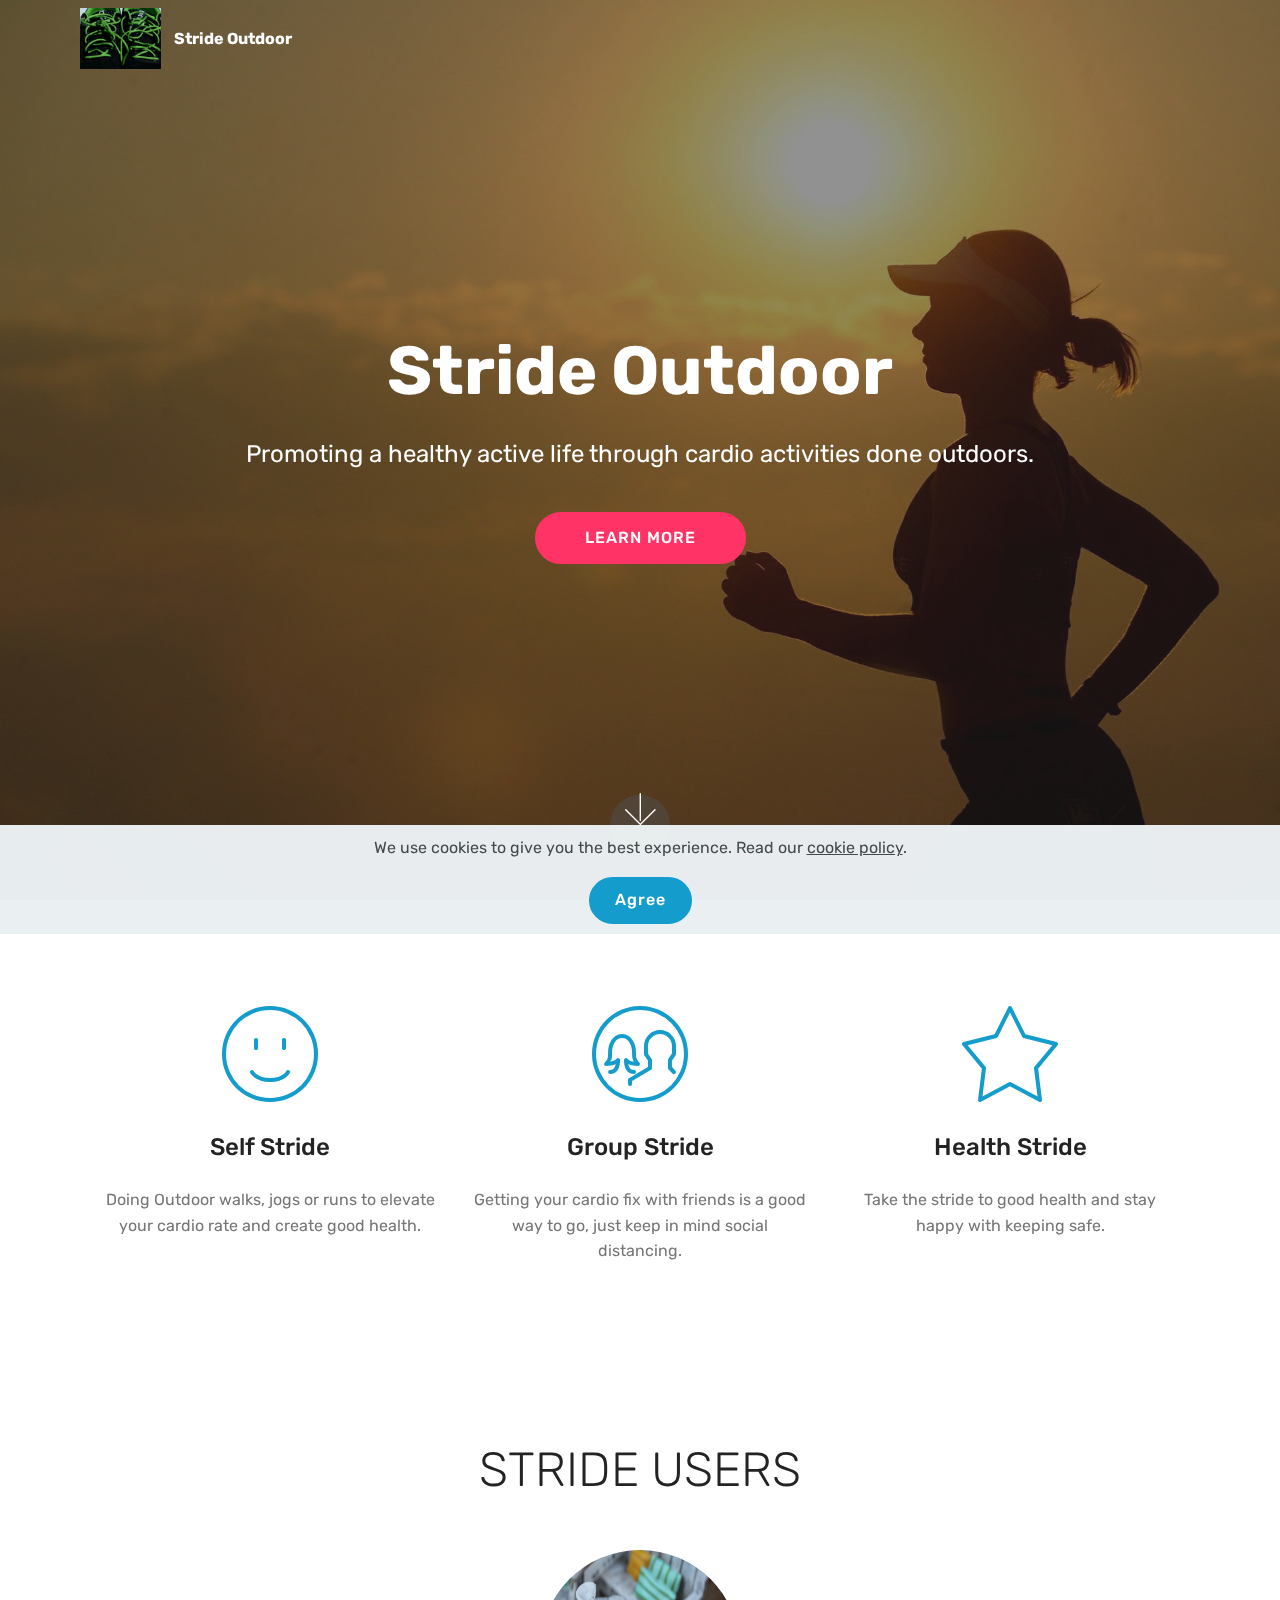
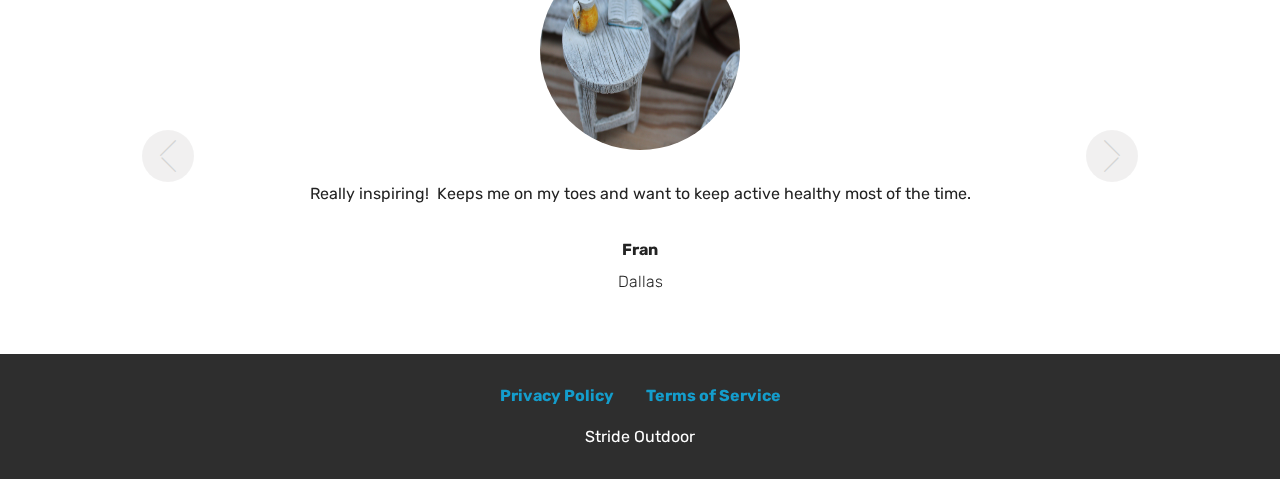
<file: index.html>
<!DOCTYPE html>
<html  >
<head>
  <!-- Site made with Mobirise Website Builder v4.12.4, https://mobirise.com -->
  <meta charset="UTF-8">
  <meta http-equiv="X-UA-Compatible" content="IE=edge">
  <meta name="generator" content="Mobirise v4.12.4, mobirise.com">
  <meta name="twitter:card" content="summary_large_image"/>
  <meta name="twitter:image:src" content="assets/images/index-meta.jpg">
  <meta property="og:image" content="assets/images/index-meta.jpg">
  <meta name="twitter:title" content="Stride Outdoor">
  <meta name="viewport" content="width=device-width, initial-scale=1, minimum-scale=1">
  <link rel="shortcut icon" href="assets/images/mbr-4.jpg" type="image/x-icon">
  <meta name="description" content="Promoting a healthy active life through cardio activities done outdoors.">
  
  
  <title>Stride Outdoor</title>
  <link rel="stylesheet" href="assets/web/assets/mobirise-icons/mobirise-icons.css">
  <link rel="stylesheet" href="assets/bootstrap/css/bootstrap.min.css">
  <link rel="stylesheet" href="assets/bootstrap/css/bootstrap-grid.min.css">
  <link rel="stylesheet" href="assets/bootstrap/css/bootstrap-reboot.min.css">
  <link rel="stylesheet" href="assets/web/assets/gdpr-plugin/gdpr-styles.css">
  <link rel="stylesheet" href="assets/tether/tether.min.css">
  <link rel="stylesheet" href="assets/socicon/css/styles.css">
  <link rel="stylesheet" href="assets/dropdown/css/style.css">
  <link rel="stylesheet" href="assets/theme/css/style.css">
  <link rel="preload" as="style" href="assets/mobirise/css/mbr-additional.css"><link rel="stylesheet" href="assets/mobirise/css/mbr-additional.css" type="text/css">
  
  
  
</head>
<body>
  <section class="menu cid-s7zmcyveAb" once="menu" id="menu1-0">

    

    <nav class="navbar navbar-expand beta-menu navbar-dropdown align-items-center navbar-fixed-top navbar-toggleable-sm bg-color transparent">
        <button class="navbar-toggler navbar-toggler-right" type="button" data-toggle="collapse" data-target="#navbarSupportedContent" aria-controls="navbarSupportedContent" aria-expanded="false" aria-label="Toggle navigation">
            <div class="hamburger">
                <span></span>
                <span></span>
                <span></span>
                <span></span>
            </div>
        </button>
        <div class="menu-logo">
            <div class="navbar-brand">
                <span class="navbar-logo">
                    <a href="index.html">
                         <img src="assets/images/mbr-4.jpg" alt="Mobirise" title="" style="height: 3.8rem;">
                    </a>
                </span>
                <span class="navbar-caption-wrap"><a class="navbar-caption text-white display-4" href="index.html">Stride Outdoor</a></span>
            </div>
        </div>
        <div class="collapse navbar-collapse" id="navbarSupportedContent">
            
            
        </div>
    </nav>
</section>

<section class="engine"><a href="https://mobirise.info/q">responsive website templates</a></section><section class="cid-s7zmdQbKcG mbr-fullscreen mbr-parallax-background" id="header2-1">

    

    <div class="mbr-overlay" style="opacity: 0.5; background-color: rgb(35, 35, 35);"></div>

    <div class="container align-center">
        <div class="row justify-content-md-center">
            <div class="mbr-white col-md-10">
                <h1 class="mbr-section-title mbr-bold pb-3 mbr-fonts-style display-1">Stride Outdoor</h1>
                
                <p class="mbr-text pb-3 mbr-fonts-style display-5">Promoting a healthy active life through cardio activities done outdoors.</p>
                <div class="mbr-section-btn"><a class="btn btn-md btn-secondary display-4" href="product.html">LEARN MORE</a></div>
            </div>
        </div>
    </div>
    <div class="mbr-arrow hidden-sm-down" aria-hidden="true">
        <a href="#next">
            <i class="mbri-down mbr-iconfont"></i>
        </a>
    </div>
</section>

<section class="features1 cid-s7zobHOHAy" id="features1-6">
    
    

    
    <div class="container">
        <div class="media-container-row">

            <div class="card p-3 col-12 col-md-6 col-lg-4">
                <div class="card-img pb-3">
                    <span class="mbr-iconfont mbri-smile-face"></span>
                </div>
                <div class="card-box">
                    <h4 class="card-title py-3 mbr-fonts-style display-5">
                        Self Stride</h4>
                    <p class="mbr-text mbr-fonts-style display-7">
                        Doing Outdoor walks, jogs or runs to elevate your cardio rate and create good health.</p>
                </div>
            </div>

            <div class="card p-3 col-12 col-md-6 col-lg-4">
                <div class="card-img pb-3">
                    <span class="mbr-iconfont mbri-users"></span>
                </div>
                <div class="card-box">
                    <h4 class="card-title py-3 mbr-fonts-style display-5">Group Stride</h4>
                    <p class="mbr-text mbr-fonts-style display-7">Getting your cardio fix with friends is a good way to go, just keep in mind social distancing.</p>
                </div>
            </div>

            <div class="card p-3 col-12 col-md-6 col-lg-4">
                <div class="card-img pb-3">
                    <span class="mbr-iconfont mbri-star"></span>
                </div>
                <div class="card-box">
                    <h4 class="card-title py-3 mbr-fonts-style display-5">Health Stride</h4>
                    <p class="mbr-text mbr-fonts-style display-7">
                        Take the stride to good health and stay happy with keeping safe.</p>
                </div>
            </div>

            

        </div>

    </div>

</section>

<section class="carousel slide testimonials-slider cid-s7znT4H8fy" data-interval="false" id="testimonials-slider1-5">
    
    

    

    <div class="container text-center">
        <h2 class="pb-5 mbr-fonts-style display-2">
            STRIDE USERS</h2>

        <div class="carousel slide" role="listbox" data-pause="true" data-keyboard="false" data-ride="carousel" data-interval="5000">
            <div class="carousel-inner">
                
                
            <div class="carousel-item">
                    <div class="user col-md-8">
                        <div class="user_image">
                            <img src="assets/images/mbr.jpg" alt="" title="">
                        </div>
                        <div class="user_text pb-3">
                            <p class="mbr-fonts-style display-7">
                                Really inspiring! &nbsp;Keeps me on my toes and want to keep active healthy most of the time.</p>
                        </div>
                        <div class="user_name mbr-bold pb-2 mbr-fonts-style display-7">Fran</div>
                        <div class="user_desk mbr-light mbr-fonts-style display-7">Dallas</div>
                    </div>
                </div><div class="carousel-item">
                    <div class="user col-md-8">
                        <div class="user_image">
                            <img src="assets/images/mbr-1.jpg" alt="" title="">
                        </div>
                        <div class="user_text pb-3">
                            <p class="mbr-fonts-style display-7">
                                Always Stride to good health! &nbsp;Thank you for this Online Resource. &nbsp;Great people to talk to also!</p>
                        </div>
                        <div class="user_name mbr-bold pb-2 mbr-fonts-style display-7">
                            Ellan</div>
                        <div class="user_desk mbr-light mbr-fonts-style display-7">Carson City</div>
                    </div>
                </div></div>

            <div class="carousel-controls">
                <a class="carousel-control-prev" role="button" data-slide="prev">
                  <span aria-hidden="true" class="mbri-arrow-prev mbr-iconfont"></span>
                  <span class="sr-only">Previous</span>
                </a>
                
                <a class="carousel-control-next" role="button" data-slide="next">
                  <span aria-hidden="true" class="mbri-arrow-next mbr-iconfont"></span>
                  <span class="sr-only">Next</span>
                </a>
            </div>
        </div>
    </div>
</section>

<section once="footers" class="cid-s7zmz4a31J" id="footer7-4">

    

    

    <div class="container">
        <div class="media-container-row align-center mbr-white">
            <div class="row row-links">
                <ul class="foot-menu">
                    
                    
                    
                    
                    
                <li class="foot-menu-item mbr-fonts-style display-7"><a href="privacy.html"><strong>Privacy Policy</strong></a></li><li class="foot-menu-item mbr-fonts-style display-7"><a href="terms.html"><strong>Terms of Service</strong></a></li></ul>
            </div>
            
            <div class="row row-copirayt">
                <p class="mbr-text mb-0 mbr-fonts-style mbr-white align-center display-7">Stride Outdoor</p>
            </div>
        </div>
    </div>
</section>


  <script src="assets/web/assets/jquery/jquery.min.js"></script>
  <script src="assets/popper/popper.min.js"></script>
  <script src="assets/bootstrap/js/bootstrap.min.js"></script>
  <script src="assets/tether/tether.min.js"></script>
  <script src="assets/web/assets/cookies-alert-plugin/cookies-alert-core.js"></script>
  <script src="assets/web/assets/cookies-alert-plugin/cookies-alert-script.js"></script>
  <script src="assets/dropdown/js/nav-dropdown.js"></script>
  <script src="assets/dropdown/js/navbar-dropdown.js"></script>
  <script src="assets/touchswipe/jquery.touch-swipe.min.js"></script>
  <script src="assets/parallax/jarallax.min.js"></script>
  <script src="assets/bootstrapcarouselswipe/bootstrap-carousel-swipe.js"></script>
  <script src="assets/mbr-testimonials-slider/mbr-testimonials-slider.js"></script>
  <script src="assets/smoothscroll/smooth-scroll.js"></script>
  <script src="assets/theme/js/script.js"></script>
  
  
<input name="cookieData" type="hidden" data-cookie-customDialogSelector='null' data-cookie-colorText='#424a4d' data-cookie-colorBg='rgba(234, 239, 241, 0.99)' data-cookie-textButton='Agree' data-cookie-colorButton='' data-cookie-colorLink='#424a4d' data-cookie-underlineLink='true' data-cookie-text="We use cookies to give you the best experience. Read our <a href='privacy.html'>cookie policy</a>.">
  </body>
</html>
</file>
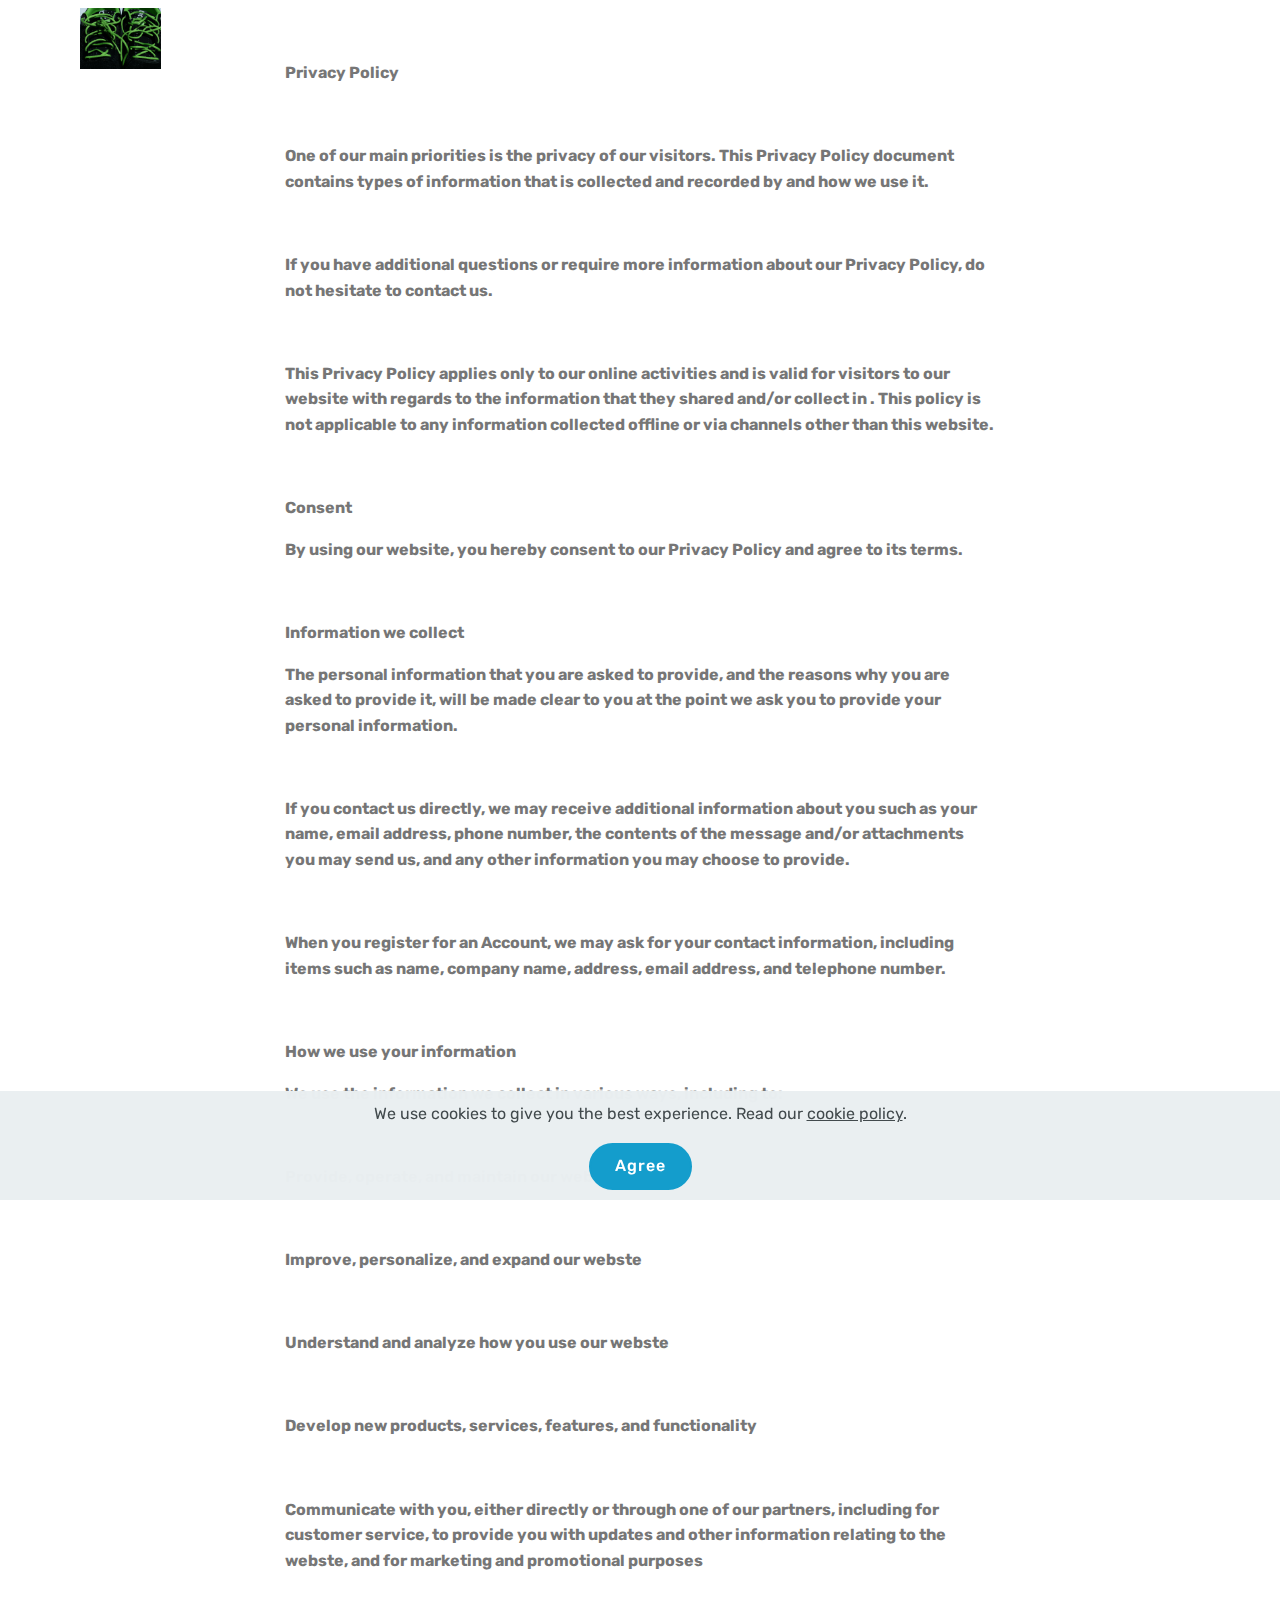
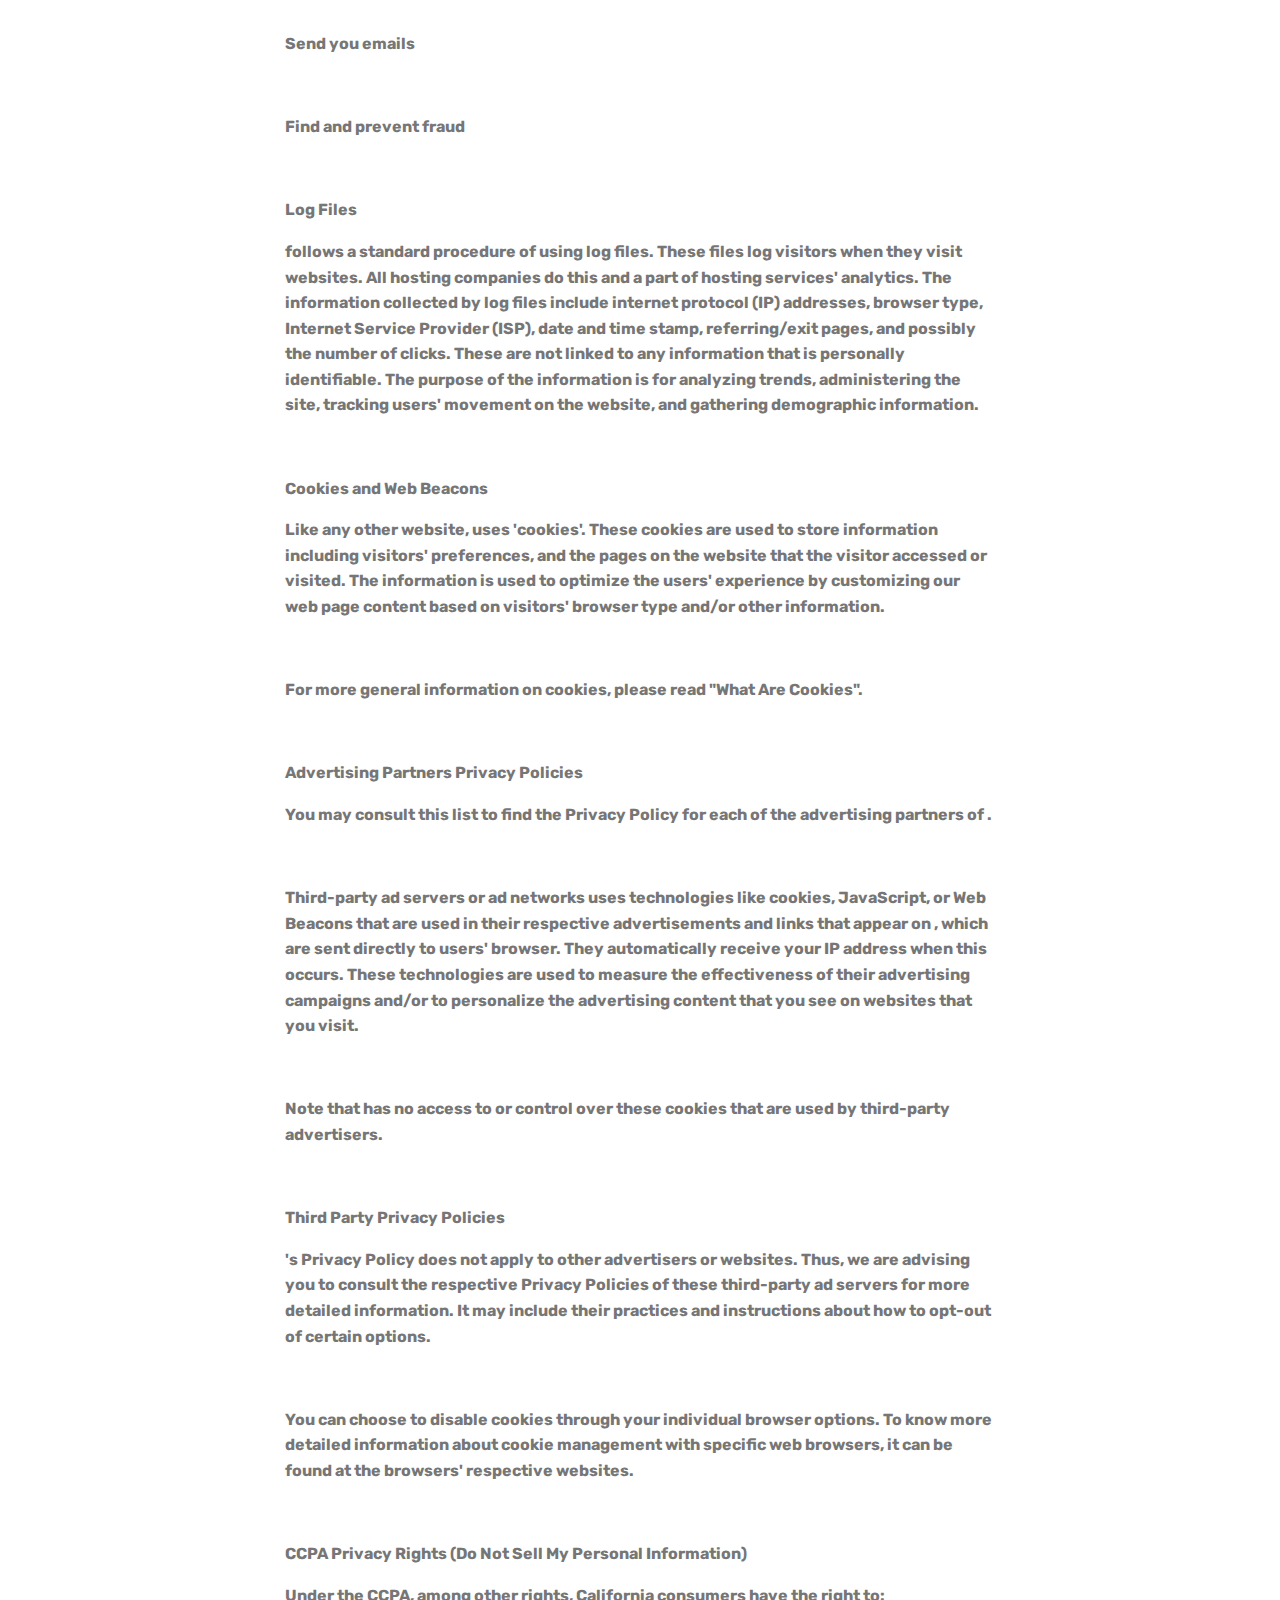
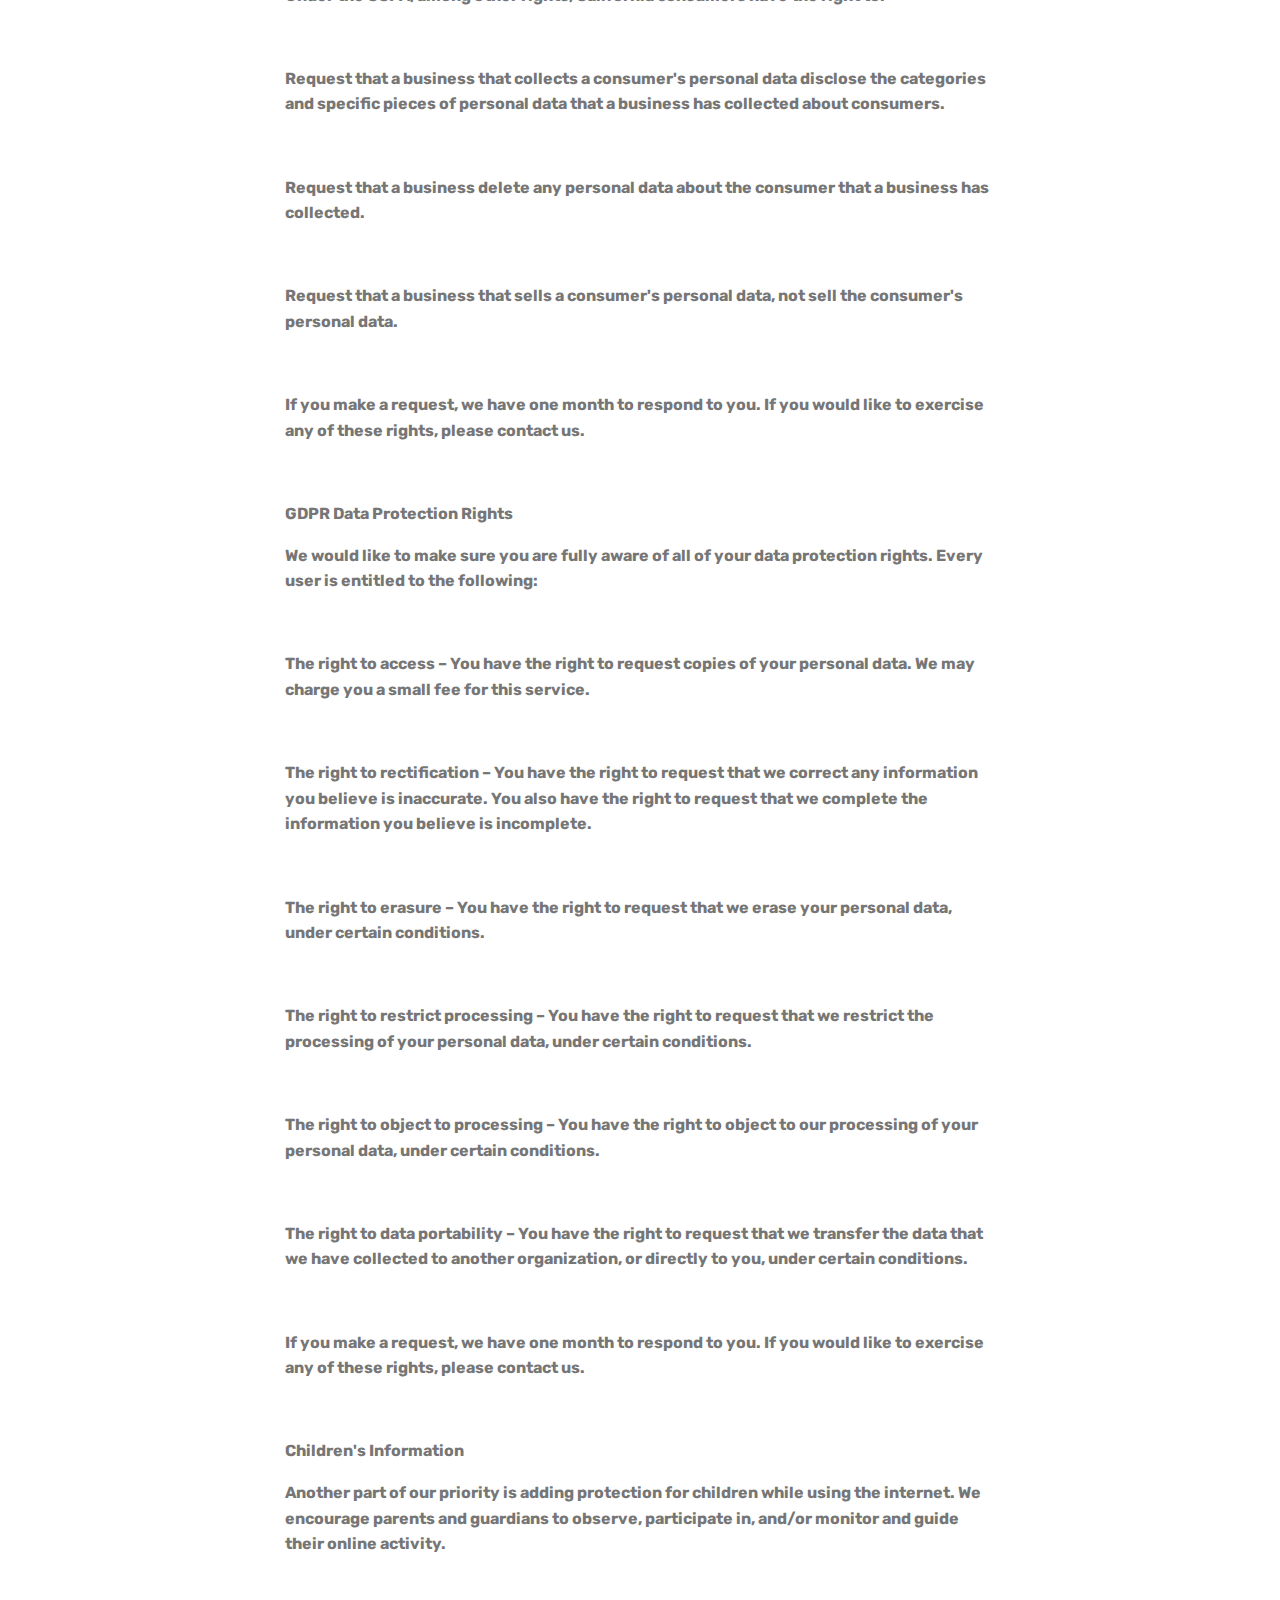
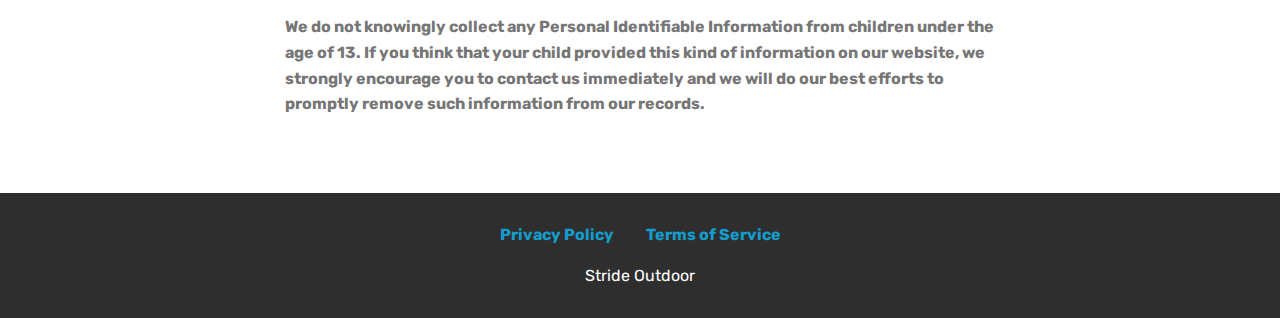
<file: privacy.html>
<!DOCTYPE html>
<html  >
<head>
  <!-- Site made with Mobirise Website Builder v4.12.4, https://mobirise.com -->
  <meta charset="UTF-8">
  <meta http-equiv="X-UA-Compatible" content="IE=edge">
  <meta name="generator" content="Mobirise v4.12.4, mobirise.com">
  <meta name="viewport" content="width=device-width, initial-scale=1, minimum-scale=1">
  <link rel="shortcut icon" href="assets/images/mbr-4.jpg" type="image/x-icon">
  <meta name="description" content="Privacy Policy">
  
  
  <title>Privacy Policy</title>
  <link rel="stylesheet" href="assets/web/assets/mobirise-icons/mobirise-icons.css">
  <link rel="stylesheet" href="assets/bootstrap/css/bootstrap.min.css">
  <link rel="stylesheet" href="assets/bootstrap/css/bootstrap-grid.min.css">
  <link rel="stylesheet" href="assets/bootstrap/css/bootstrap-reboot.min.css">
  <link rel="stylesheet" href="assets/web/assets/gdpr-plugin/gdpr-styles.css">
  <link rel="stylesheet" href="assets/tether/tether.min.css">
  <link rel="stylesheet" href="assets/dropdown/css/style.css">
  <link rel="stylesheet" href="assets/socicon/css/styles.css">
  <link rel="stylesheet" href="assets/theme/css/style.css">
  <link rel="preload" as="style" href="assets/mobirise/css/mbr-additional.css"><link rel="stylesheet" href="assets/mobirise/css/mbr-additional.css" type="text/css">
  
  
  
</head>
<body>
  <section class="menu cid-s7zmcyveAb" once="menu" id="menu1-9">

    

    <nav class="navbar navbar-expand beta-menu navbar-dropdown align-items-center navbar-fixed-top navbar-toggleable-sm bg-color transparent">
        <button class="navbar-toggler navbar-toggler-right" type="button" data-toggle="collapse" data-target="#navbarSupportedContent" aria-controls="navbarSupportedContent" aria-expanded="false" aria-label="Toggle navigation">
            <div class="hamburger">
                <span></span>
                <span></span>
                <span></span>
                <span></span>
            </div>
        </button>
        <div class="menu-logo">
            <div class="navbar-brand">
                <span class="navbar-logo">
                    <a href="index.html">
                         <img src="assets/images/mbr-4.jpg" alt="Mobirise" title="" style="height: 3.8rem;">
                    </a>
                </span>
                <span class="navbar-caption-wrap"><a class="navbar-caption text-white display-4" href="index.html">Stride Outdoor</a></span>
            </div>
        </div>
        <div class="collapse navbar-collapse" id="navbarSupportedContent">
            
            
        </div>
    </nav>
</section>

<section class="engine"><a href="https://mobirise.info/p">web templates free download</a></section><section class="mbr-section article content1 cid-s7zB1Cpjkm" id="content1-e">
    
     

    <div class="container">
        <div class="media-container-row">
            <div class="mbr-text col-12 mbr-fonts-style display-7 col-md-8"><p><strong>Privacy Policy</strong></p><p><strong><br></strong></p><p><strong>One of our main priorities is the privacy of our visitors. This Privacy Policy document contains types of information that is collected and recorded by and how we use it.</strong></p><p><strong><br></strong></p><p><strong>If you have additional questions or require more information about our Privacy Policy, do not hesitate to contact us.</strong></p><p><strong><br></strong></p><p><strong>This Privacy Policy applies only to our online activities and is valid for visitors to our website with regards to the information that they shared and/or collect in . This policy is not applicable to any information collected offline or via channels other than this website.</strong></p><p><strong><br></strong></p><p><strong>Consent</strong></p><p><strong>By using our website, you hereby consent to our Privacy Policy and agree to its terms.</strong></p><p><strong><br></strong></p><p><strong>Information we collect</strong></p><p><strong>The personal information that you are asked to provide, and the reasons why you are asked to provide it, will be made clear to you at the point we ask you to provide your personal information.</strong></p><p><strong><br></strong></p><p><strong>If you contact us directly, we may receive additional information about you such as your name, email address, phone number, the contents of the message and/or attachments you may send us, and any other information you may choose to provide.</strong></p><p><strong><br></strong></p><p><strong>When you register for an Account, we may ask for your contact information, including items such as name, company name, address, email address, and telephone number.</strong></p><p><strong><br></strong></p><p><strong>How we use your information</strong></p><p><strong>We use the information we collect in various ways, including to:</strong></p><p><strong><br></strong></p><p><strong>Provide, operate, and maintain our webste</strong></p><p><strong><br></strong></p><p><strong>Improve, personalize, and expand our webste</strong></p><p><strong><br></strong></p><p><strong>Understand and analyze how you use our webste</strong></p><p><strong><br></strong></p><p><strong>Develop new products, services, features, and functionality</strong></p><p><strong><br></strong></p><p><strong>Communicate with you, either directly or through one of our partners, including for customer service, to provide you with updates and other information relating to the webste, and for marketing and promotional purposes</strong></p><p><strong><br></strong></p><p><strong>Send you emails</strong></p><p><strong><br></strong></p><p><strong>Find and prevent fraud</strong></p><p><strong><br></strong></p><p><strong>Log Files</strong></p><p><strong>follows a standard procedure of using log files. These files log visitors when they visit websites. All hosting companies do this and a part of hosting services' analytics. The information collected by log files include internet protocol (IP) addresses, browser type, Internet Service Provider (ISP), date and time stamp, referring/exit pages, and possibly the number of clicks. These are not linked to any information that is personally identifiable. The purpose of the information is for analyzing trends, administering the site, tracking users' movement on the website, and gathering demographic information.&nbsp;</strong></p><p><strong><br></strong></p><p><strong>Cookies and Web Beacons</strong></p><p><strong>Like any other website, uses 'cookies'. These cookies are used to store information including visitors' preferences, and the pages on the website that the visitor accessed or visited. The information is used to optimize the users' experience by customizing our web page content based on visitors' browser type and/or other information.</strong></p><p><strong><br></strong></p><p><strong>For more general information on cookies, please read "What Are Cookies".</strong></p><p><strong><br></strong></p><p><strong>Advertising Partners Privacy Policies</strong></p><p><strong>You may consult this list to find the Privacy Policy for each of the advertising partners of .</strong></p><p><strong><br></strong></p><p><strong>Third-party ad servers or ad networks uses technologies like cookies, JavaScript, or Web Beacons that are used in their respective advertisements and links that appear on , which are sent directly to users' browser. They automatically receive your IP address when this occurs. These technologies are used to measure the effectiveness of their advertising campaigns and/or to personalize the advertising content that you see on websites that you visit.</strong></p><p><strong><br></strong></p><p><strong>Note that has no access to or control over these cookies that are used by third-party advertisers.</strong></p><p><strong><br></strong></p><p><strong>Third Party Privacy Policies</strong></p><p><strong>'s Privacy Policy does not apply to other advertisers or websites. Thus, we are advising you to consult the respective Privacy Policies of these third-party ad servers for more detailed information. It may include their practices and instructions about how to opt-out of certain options.&nbsp;</strong></p><p><strong><br></strong></p><p><strong>You can choose to disable cookies through your individual browser options. To know more detailed information about cookie management with specific web browsers, it can be found at the browsers' respective websites.</strong></p><p><strong><br></strong></p><p><strong>CCPA Privacy Rights (Do Not Sell My Personal Information)</strong></p><p><strong>Under the CCPA, among other rights, California consumers have the right to:</strong></p><p><strong><br></strong></p><p><strong>Request that a business that collects a consumer's personal data disclose the categories and specific pieces of personal data that a business has collected about consumers.</strong></p><p><strong><br></strong></p><p><strong>Request that a business delete any personal data about the consumer that a business has collected.</strong></p><p><strong><br></strong></p><p><strong>Request that a business that sells a consumer's personal data, not sell the consumer's personal data.</strong></p><p><strong><br></strong></p><p><strong>If you make a request, we have one month to respond to you. If you would like to exercise any of these rights, please contact us.</strong></p><p><strong><br></strong></p><p><strong>GDPR Data Protection Rights</strong></p><p><strong>We would like to make sure you are fully aware of all of your data protection rights. Every user is entitled to the following:</strong></p><p><strong><br></strong></p><p><strong>The right to access – You have the right to request copies of your personal data. We may charge you a small fee for this service.</strong></p><p><strong><br></strong></p><p><strong>The right to rectification – You have the right to request that we correct any information you believe is inaccurate. You also have the right to request that we complete the information you believe is incomplete.</strong></p><p><strong><br></strong></p><p><strong>The right to erasure – You have the right to request that we erase your personal data, under certain conditions.</strong></p><p><strong><br></strong></p><p><strong>The right to restrict processing – You have the right to request that we restrict the processing of your personal data, under certain conditions.</strong></p><p><strong><br></strong></p><p><strong>The right to object to processing – You have the right to object to our processing of your personal data, under certain conditions.</strong></p><p><strong><br></strong></p><p><strong>The right to data portability – You have the right to request that we transfer the data that we have collected to another organization, or directly to you, under certain conditions.</strong></p><p><strong><br></strong></p><p><strong>If you make a request, we have one month to respond to you. If you would like to exercise any of these rights, please contact us.</strong></p><p><strong><br></strong></p><p><strong>Children's Information</strong></p><p><strong>Another part of our priority is adding protection for children while using the internet. We encourage parents and guardians to observe, participate in, and/or monitor and guide their online activity.</strong></p><p><strong><br></strong></p><p><strong>We do not knowingly collect any Personal Identifiable Information from children under the age of 13. If you think that your child provided this kind of information on our website, we strongly encourage you to contact us immediately and we will do our best efforts to promptly remove such information from our records.</strong></p></div>
        </div>
    </div>
</section>

<section once="footers" class="cid-s7zmz4a31J" id="footer7-a">

    

    

    <div class="container">
        <div class="media-container-row align-center mbr-white">
            <div class="row row-links">
                <ul class="foot-menu">
                    
                    
                    
                    
                    
                <li class="foot-menu-item mbr-fonts-style display-7"><a href="privacy.html"><strong>Privacy Policy</strong></a></li><li class="foot-menu-item mbr-fonts-style display-7"><a href="terms.html"><strong>Terms of Service</strong></a></li></ul>
            </div>
            
            <div class="row row-copirayt">
                <p class="mbr-text mb-0 mbr-fonts-style mbr-white align-center display-7">Stride Outdoor</p>
            </div>
        </div>
    </div>
</section>


  <script src="assets/web/assets/jquery/jquery.min.js"></script>
  <script src="assets/popper/popper.min.js"></script>
  <script src="assets/bootstrap/js/bootstrap.min.js"></script>
  <script src="assets/tether/tether.min.js"></script>
  <script src="assets/web/assets/cookies-alert-plugin/cookies-alert-core.js"></script>
  <script src="assets/web/assets/cookies-alert-plugin/cookies-alert-script.js"></script>
  <script src="assets/smoothscroll/smooth-scroll.js"></script>
  <script src="assets/dropdown/js/nav-dropdown.js"></script>
  <script src="assets/dropdown/js/navbar-dropdown.js"></script>
  <script src="assets/touchswipe/jquery.touch-swipe.min.js"></script>
  <script src="assets/theme/js/script.js"></script>
  
  
<input name="cookieData" type="hidden" data-cookie-customDialogSelector='null' data-cookie-colorText='#424a4d' data-cookie-colorBg='rgba(234, 239, 241, 0.99)' data-cookie-textButton='Agree' data-cookie-colorButton='' data-cookie-colorLink='#424a4d' data-cookie-underlineLink='true' data-cookie-text="We use cookies to give you the best experience. Read our <a href='privacy.html'>cookie policy</a>.">
  </body>
</html>
</file>
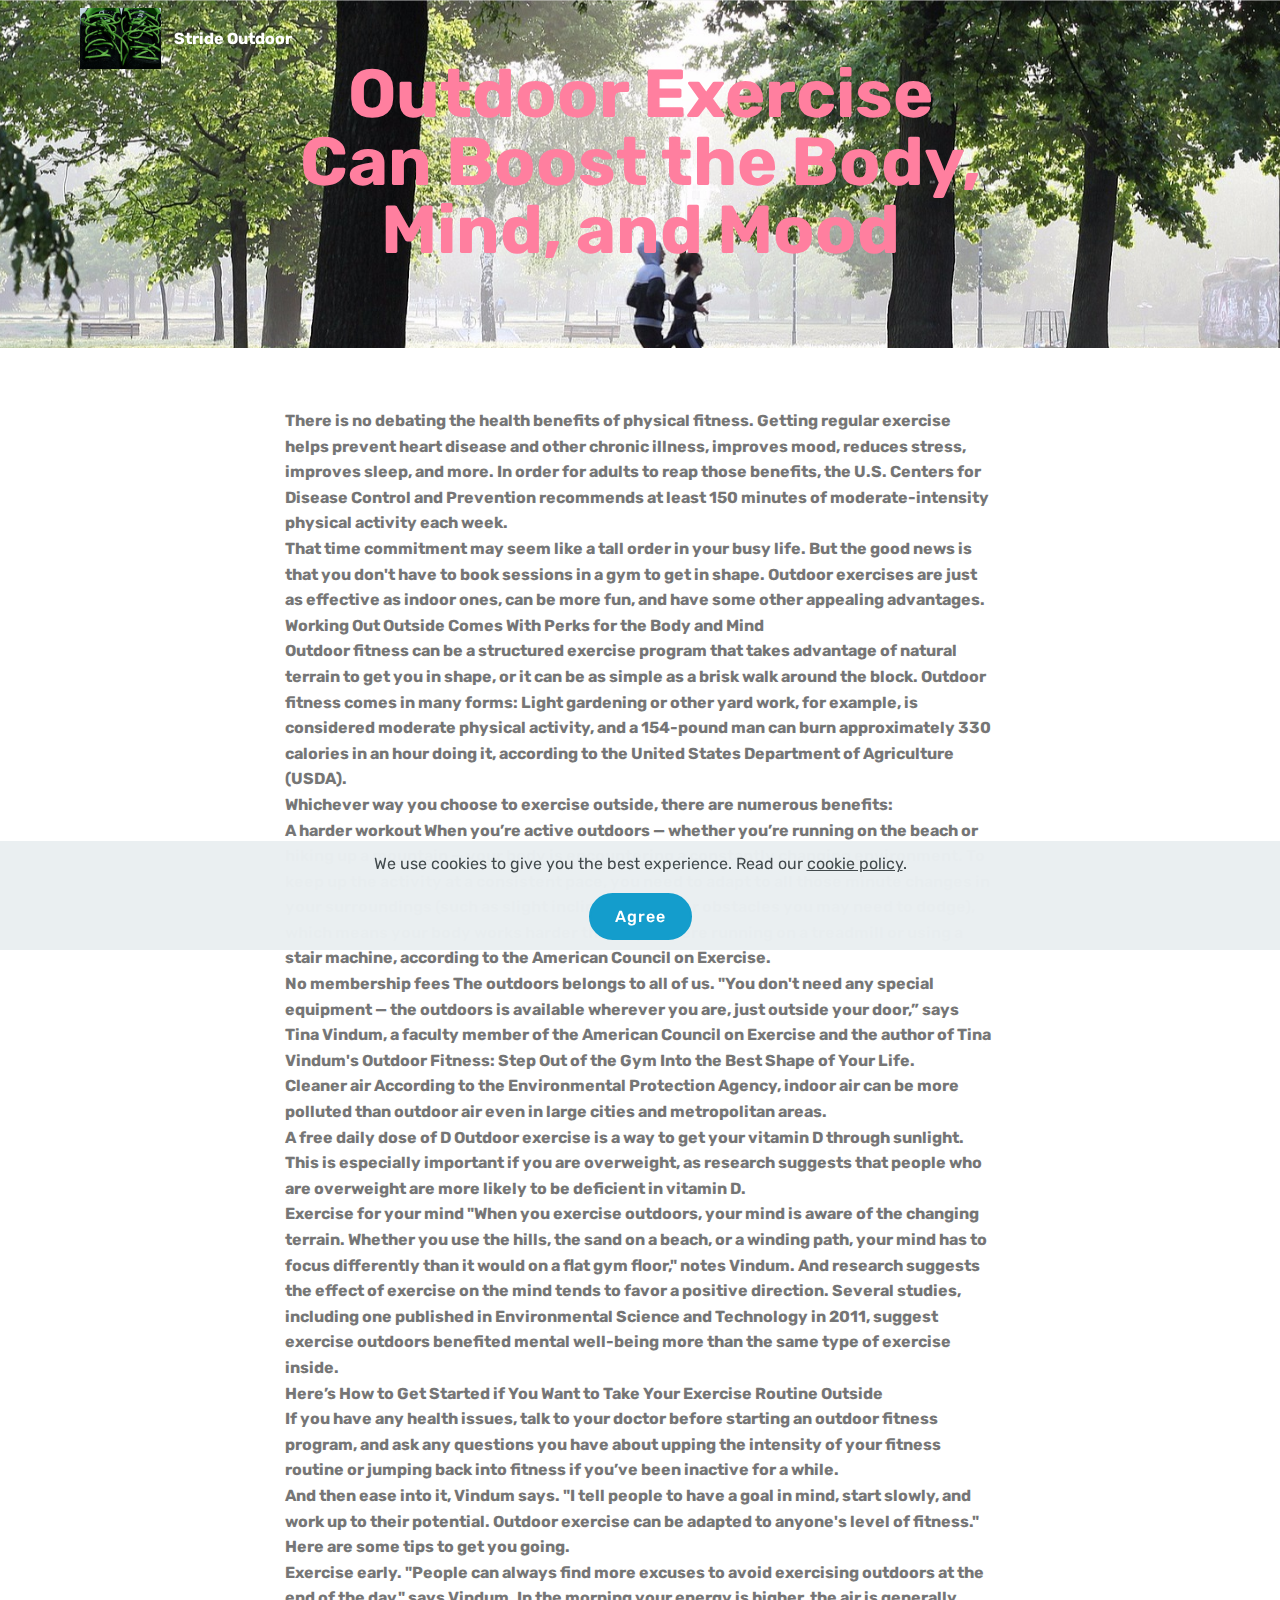
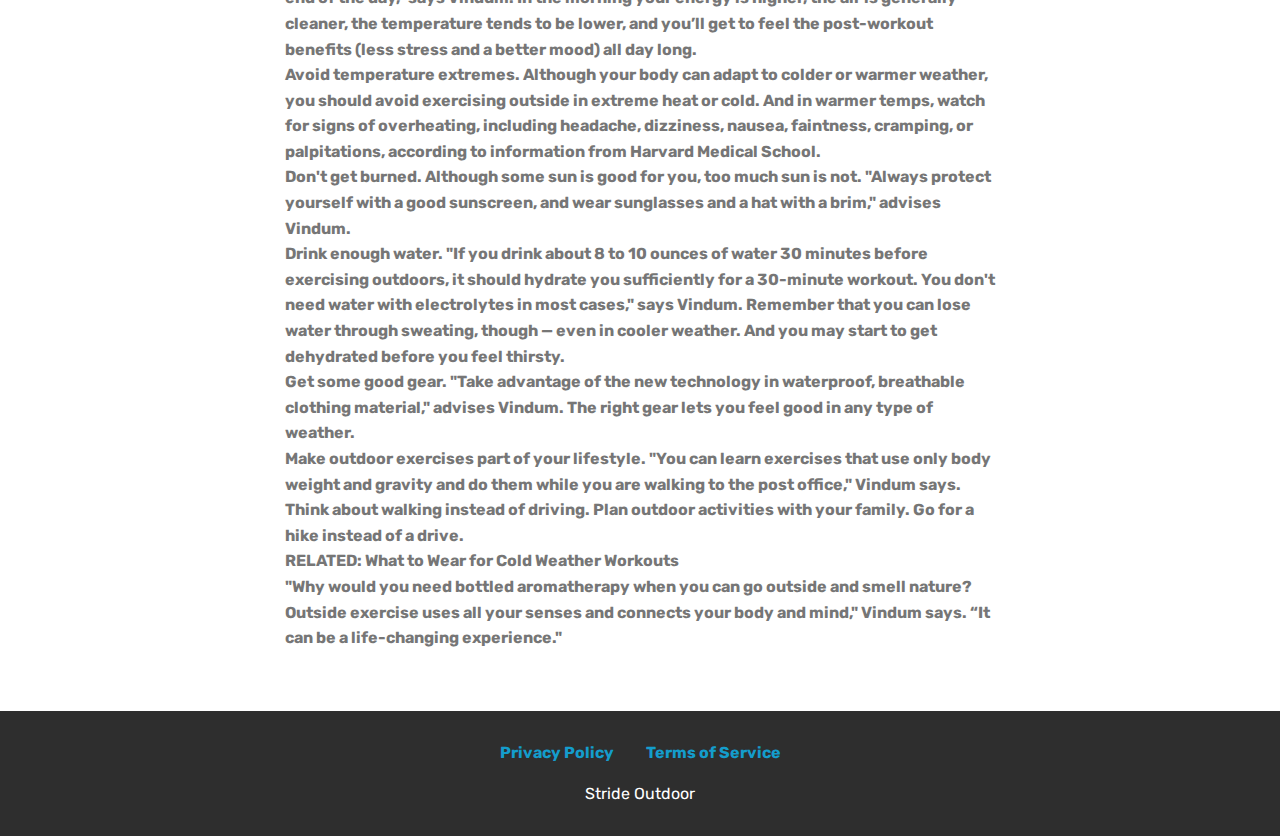
<file: product.html>
<!DOCTYPE html>
<html  >
<head>
  <!-- Site made with Mobirise Website Builder v4.12.4, https://mobirise.com -->
  <meta charset="UTF-8">
  <meta http-equiv="X-UA-Compatible" content="IE=edge">
  <meta name="generator" content="Mobirise v4.12.4, mobirise.com">
  <meta name="viewport" content="width=device-width, initial-scale=1, minimum-scale=1">
  <link rel="shortcut icon" href="assets/images/mbr-4.jpg" type="image/x-icon">
  <meta name="description" content="Workout Benefits">
  
  
  <title>Benefits</title>
  <link rel="stylesheet" href="assets/web/assets/mobirise-icons/mobirise-icons.css">
  <link rel="stylesheet" href="assets/bootstrap/css/bootstrap.min.css">
  <link rel="stylesheet" href="assets/bootstrap/css/bootstrap-grid.min.css">
  <link rel="stylesheet" href="assets/bootstrap/css/bootstrap-reboot.min.css">
  <link rel="stylesheet" href="assets/web/assets/gdpr-plugin/gdpr-styles.css">
  <link rel="stylesheet" href="assets/tether/tether.min.css">
  <link rel="stylesheet" href="assets/dropdown/css/style.css">
  <link rel="stylesheet" href="assets/socicon/css/styles.css">
  <link rel="stylesheet" href="assets/theme/css/style.css">
  <link rel="preload" as="style" href="assets/mobirise/css/mbr-additional.css"><link rel="stylesheet" href="assets/mobirise/css/mbr-additional.css" type="text/css">
  
  
  
</head>
<body>
  <section class="menu cid-s7zmcyveAb" once="menu" id="menu1-j">

    

    <nav class="navbar navbar-expand beta-menu navbar-dropdown align-items-center navbar-fixed-top navbar-toggleable-sm bg-color transparent">
        <button class="navbar-toggler navbar-toggler-right" type="button" data-toggle="collapse" data-target="#navbarSupportedContent" aria-controls="navbarSupportedContent" aria-expanded="false" aria-label="Toggle navigation">
            <div class="hamburger">
                <span></span>
                <span></span>
                <span></span>
                <span></span>
            </div>
        </button>
        <div class="menu-logo">
            <div class="navbar-brand">
                <span class="navbar-logo">
                    <a href="index.html">
                         <img src="assets/images/mbr-4.jpg" alt="Mobirise" title="" style="height: 3.8rem;">
                    </a>
                </span>
                <span class="navbar-caption-wrap"><a class="navbar-caption text-white display-4" href="index.html">Stride Outdoor</a></span>
            </div>
        </div>
        <div class="collapse navbar-collapse" id="navbarSupportedContent">
            
            
        </div>
    </nav>
</section>

<section class="engine"><a href="https://mobirise.info/z">best html templates</a></section><section class="mbr-section content5 cid-s7Ey7Zz8uc mbr-parallax-background" id="content5-l">

    

    

    <div class="container">
        <div class="media-container-row">
            <div class="title col-12 col-md-8">
                <h2 class="align-center mbr-bold mbr-white pb-3 mbr-fonts-style display-1">Outdoor Exercise Can Boost the Body, Mind, and Mood</h2>
                
                
                
            </div>
        </div>
    </div>
</section>

<section class="mbr-section article content1 cid-s7EyluFpWb" id="content1-m">
    
     

    <div class="container">
        <div class="media-container-row">
            <div class="mbr-text col-12 mbr-fonts-style display-7 col-md-8"><strong>There is no debating the health benefits of physical fitness. Getting regular exercise helps prevent heart disease and other chronic illness, improves mood, reduces stress, improves sleep, and more. In order for adults to reap those benefits, the U.S. Centers for Disease Control and Prevention recommends at least 150 minutes of moderate-intensity physical activity each week.
</strong><div><strong>
</strong></div><div><strong>That time commitment may seem like a tall order in your busy life. But the good news is that you don't have to book sessions in a gym to get in shape. Outdoor exercises are just as effective as indoor ones, can be more fun, and have some other appealing advantages.
</strong></div><div><strong>
</strong></div><div><strong>Working Out Outside Comes With Perks for the Body and Mind
</strong></div><div><strong>Outdoor fitness can be a structured exercise program that takes advantage of natural terrain to get you in shape, or it can be as simple as a brisk walk around the block. Outdoor fitness comes in many forms: Light gardening or other yard work, for example, is considered moderate physical activity, and a 154-pound man can burn approximately 330 calories in an hour doing it, according to the United States Department of Agriculture (USDA).
</strong></div><div><strong>
</strong></div><div><strong>Whichever way you choose to exercise outside, there are numerous benefits:
</strong></div><div><strong>
</strong></div><div><strong>A harder workout When you’re active outdoors — whether you’re running on the beach or hiking up a mountain — your body is encountering a constantly changing environment. To keep up the activity at a consistent pace, you need to adapt to all those minute changes in your surroundings (such as slight inclines, bumps, or obstacles you may need to dodge), which means your body works harder than if you were running on a treadmill or using a stair machine, according to the American Council on Exercise.
</strong></div><div><strong>No membership fees The outdoors belongs to all of us. "You don't need any special equipment — the outdoors is available wherever you are, just outside your door,” says Tina Vindum, a faculty member of the American Council on Exercise and the author of Tina Vindum's Outdoor Fitness: Step Out of the Gym Into the Best Shape of Your Life.
</strong></div><div><strong>Cleaner air According to the Environmental Protection Agency, indoor air can be more polluted than outdoor air even in large cities and metropolitan areas.
</strong></div><div><strong>A free daily dose of D Outdoor exercise is a way to get your vitamin D through sunlight. This is especially important if you are overweight, as research suggests that people who are overweight are more likely to be deficient in vitamin D.
</strong></div><div><strong>Exercise for your mind "When you exercise outdoors, your mind is aware of the changing terrain. Whether you use the hills, the sand on a beach, or a winding path, your mind has to focus differently than it would on a flat gym floor," notes Vindum. And research suggests the effect of exercise on the mind tends to favor a positive direction. Several studies, including one published in Environmental Science and Technology in 2011, suggest exercise outdoors benefited mental well-being more than the same type of exercise inside.
</strong></div><div><strong>Here’s How to Get Started if You Want to Take Your Exercise Routine Outside
</strong></div><div><strong>If you have any health issues, talk to your doctor before starting an outdoor fitness program, and ask any questions you have about upping the intensity of your fitness routine or jumping back into fitness if you’ve been inactive for a while.
</strong></div><div><strong>
</strong></div><div><strong>And then ease into it, Vindum says. "I tell people to have a goal in mind, start slowly, and work up to their potential. Outdoor exercise can be adapted to anyone's level of fitness." Here are some tips to get you going.
</strong></div><div><strong>
</strong></div><div><strong>Exercise early. "People can always find more excuses to avoid exercising outdoors at the end of the day," says Vindum. In the morning your energy is higher, the air is generally cleaner, the temperature tends to be lower, and you’ll get to feel the post-workout benefits (less stress and a better mood) all day long.
</strong></div><div><strong>Avoid temperature extremes. Although your body can adapt to colder or warmer weather, you should avoid exercising outside in extreme heat or cold. And in warmer temps, watch for signs of overheating, including headache, dizziness, nausea, faintness, cramping, or palpitations, according to information from Harvard Medical School.
</strong></div><div><strong>Don't get burned. Although some sun is good for you, too much sun is not. "Always protect yourself with a good sunscreen, and wear sunglasses and a hat with a brim," advises Vindum.
</strong></div><div><strong>Drink enough water. "If you drink about 8 to 10 ounces of water 30 minutes before exercising outdoors, it should hydrate you sufficiently for a 30-minute workout. You don't need water with electrolytes in most cases," says Vindum. Remember that you can lose water through sweating, though — even in cooler weather. And you may start to get dehydrated before you feel thirsty.
</strong></div><div><strong>Get some good gear. "Take advantage of the new technology in waterproof, breathable clothing material," advises Vindum. The right gear lets you feel good in any type of weather.
</strong></div><div><strong>Make outdoor exercises part of your lifestyle. "You can learn exercises that use only body weight and gravity and do them while you are walking to the post office," Vindum says. Think about walking instead of driving. Plan outdoor activities with your family. Go for a hike instead of a drive.
</strong></div><div><strong>RELATED: What to Wear for Cold Weather Workouts
</strong></div><div><strong>
</strong></div><div><strong>"Why would you need bottled aromatherapy when you can go outside and smell nature? Outside exercise uses all your senses and connects your body and mind," Vindum says. “It can be a life-changing experience."</strong></div></div>
        </div>
    </div>
</section>

<section once="footers" class="cid-s7zmz4a31J" id="footer7-k">

    

    

    <div class="container">
        <div class="media-container-row align-center mbr-white">
            <div class="row row-links">
                <ul class="foot-menu">
                    
                    
                    
                    
                    
                <li class="foot-menu-item mbr-fonts-style display-7"><a href="privacy.html"><strong>Privacy Policy</strong></a></li><li class="foot-menu-item mbr-fonts-style display-7"><a href="terms.html"><strong>Terms of Service</strong></a></li></ul>
            </div>
            
            <div class="row row-copirayt">
                <p class="mbr-text mb-0 mbr-fonts-style mbr-white align-center display-7">Stride Outdoor</p>
            </div>
        </div>
    </div>
</section>


  <script src="assets/web/assets/jquery/jquery.min.js"></script>
  <script src="assets/popper/popper.min.js"></script>
  <script src="assets/bootstrap/js/bootstrap.min.js"></script>
  <script src="assets/tether/tether.min.js"></script>
  <script src="assets/web/assets/cookies-alert-plugin/cookies-alert-core.js"></script>
  <script src="assets/web/assets/cookies-alert-plugin/cookies-alert-script.js"></script>
  <script src="assets/smoothscroll/smooth-scroll.js"></script>
  <script src="assets/dropdown/js/nav-dropdown.js"></script>
  <script src="assets/dropdown/js/navbar-dropdown.js"></script>
  <script src="assets/touchswipe/jquery.touch-swipe.min.js"></script>
  <script src="assets/parallax/jarallax.min.js"></script>
  <script src="assets/theme/js/script.js"></script>
  
  
<input name="cookieData" type="hidden" data-cookie-customDialogSelector='null' data-cookie-colorText='#424a4d' data-cookie-colorBg='rgba(234, 239, 241, 0.99)' data-cookie-textButton='Agree' data-cookie-colorButton='' data-cookie-colorLink='#424a4d' data-cookie-underlineLink='true' data-cookie-text="We use cookies to give you the best experience. Read our <a href='privacy.html'>cookie policy</a>.">
  </body>
</html>
</file>
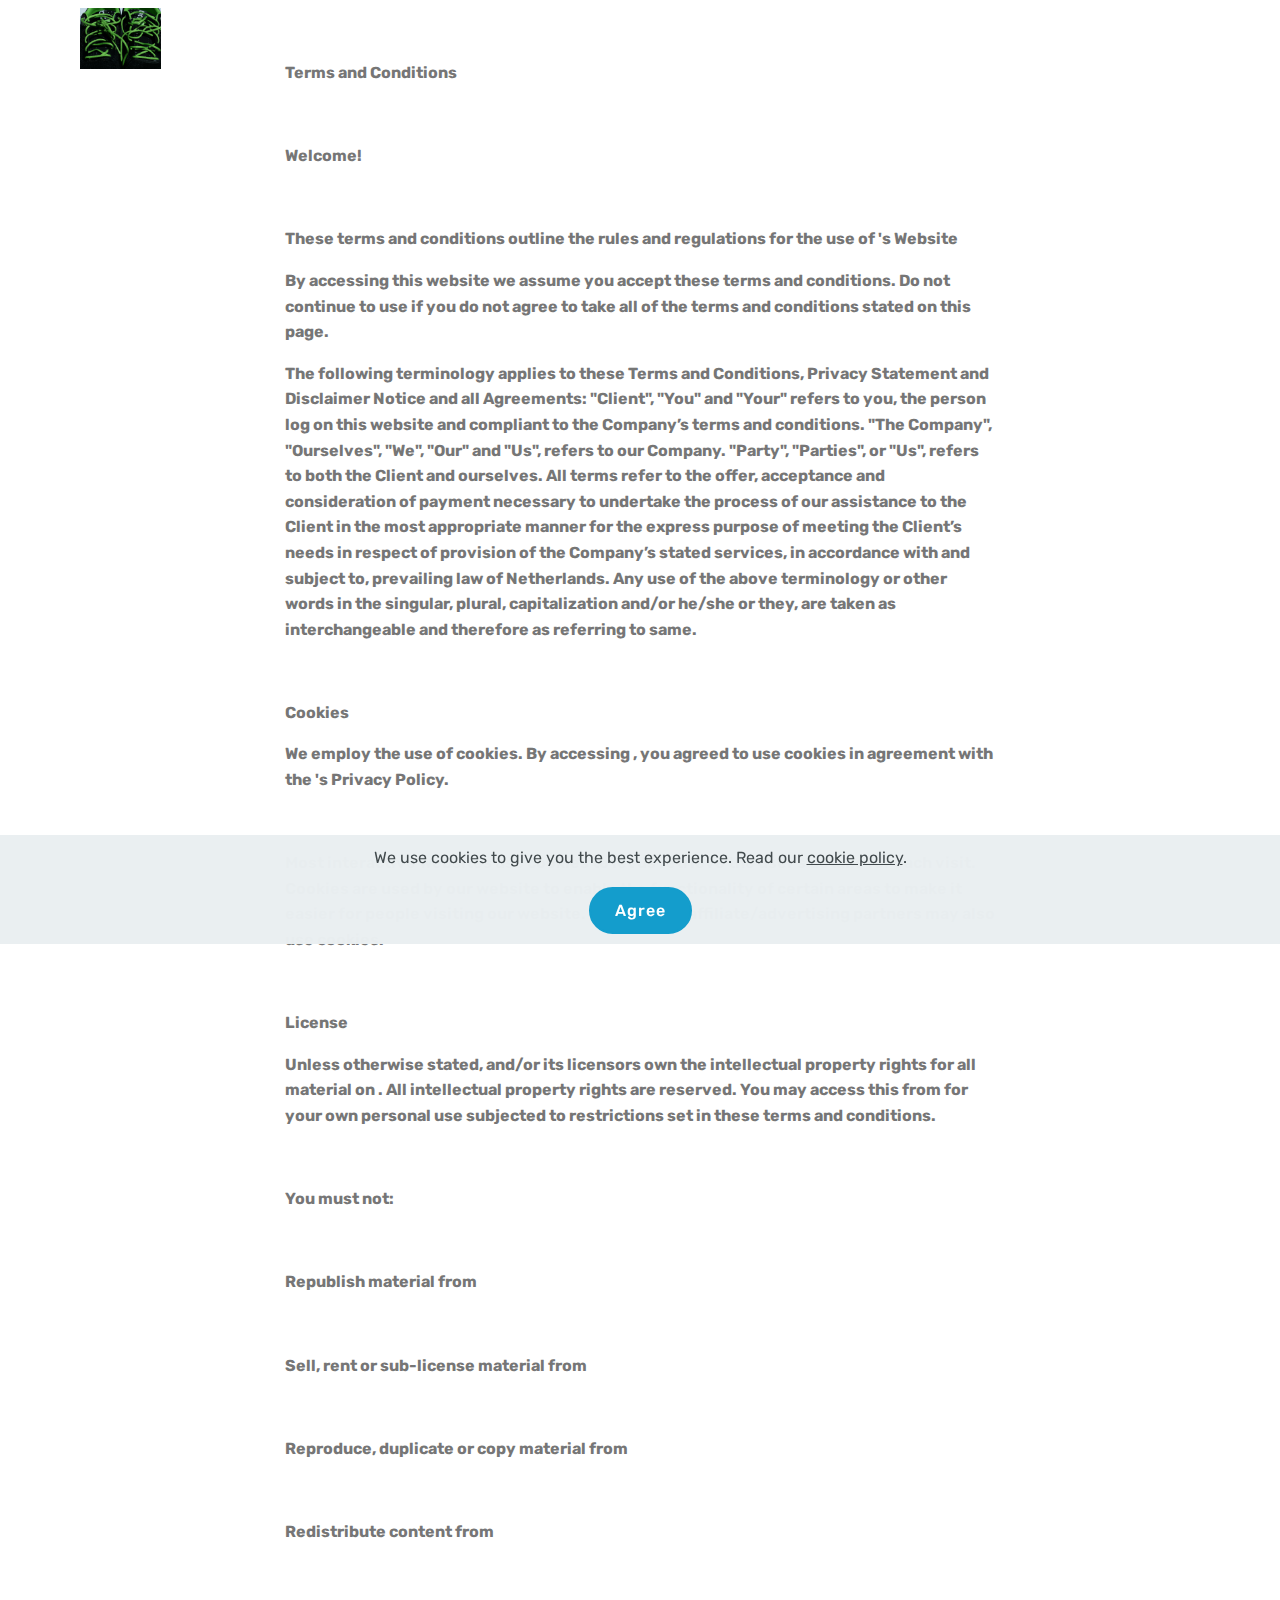
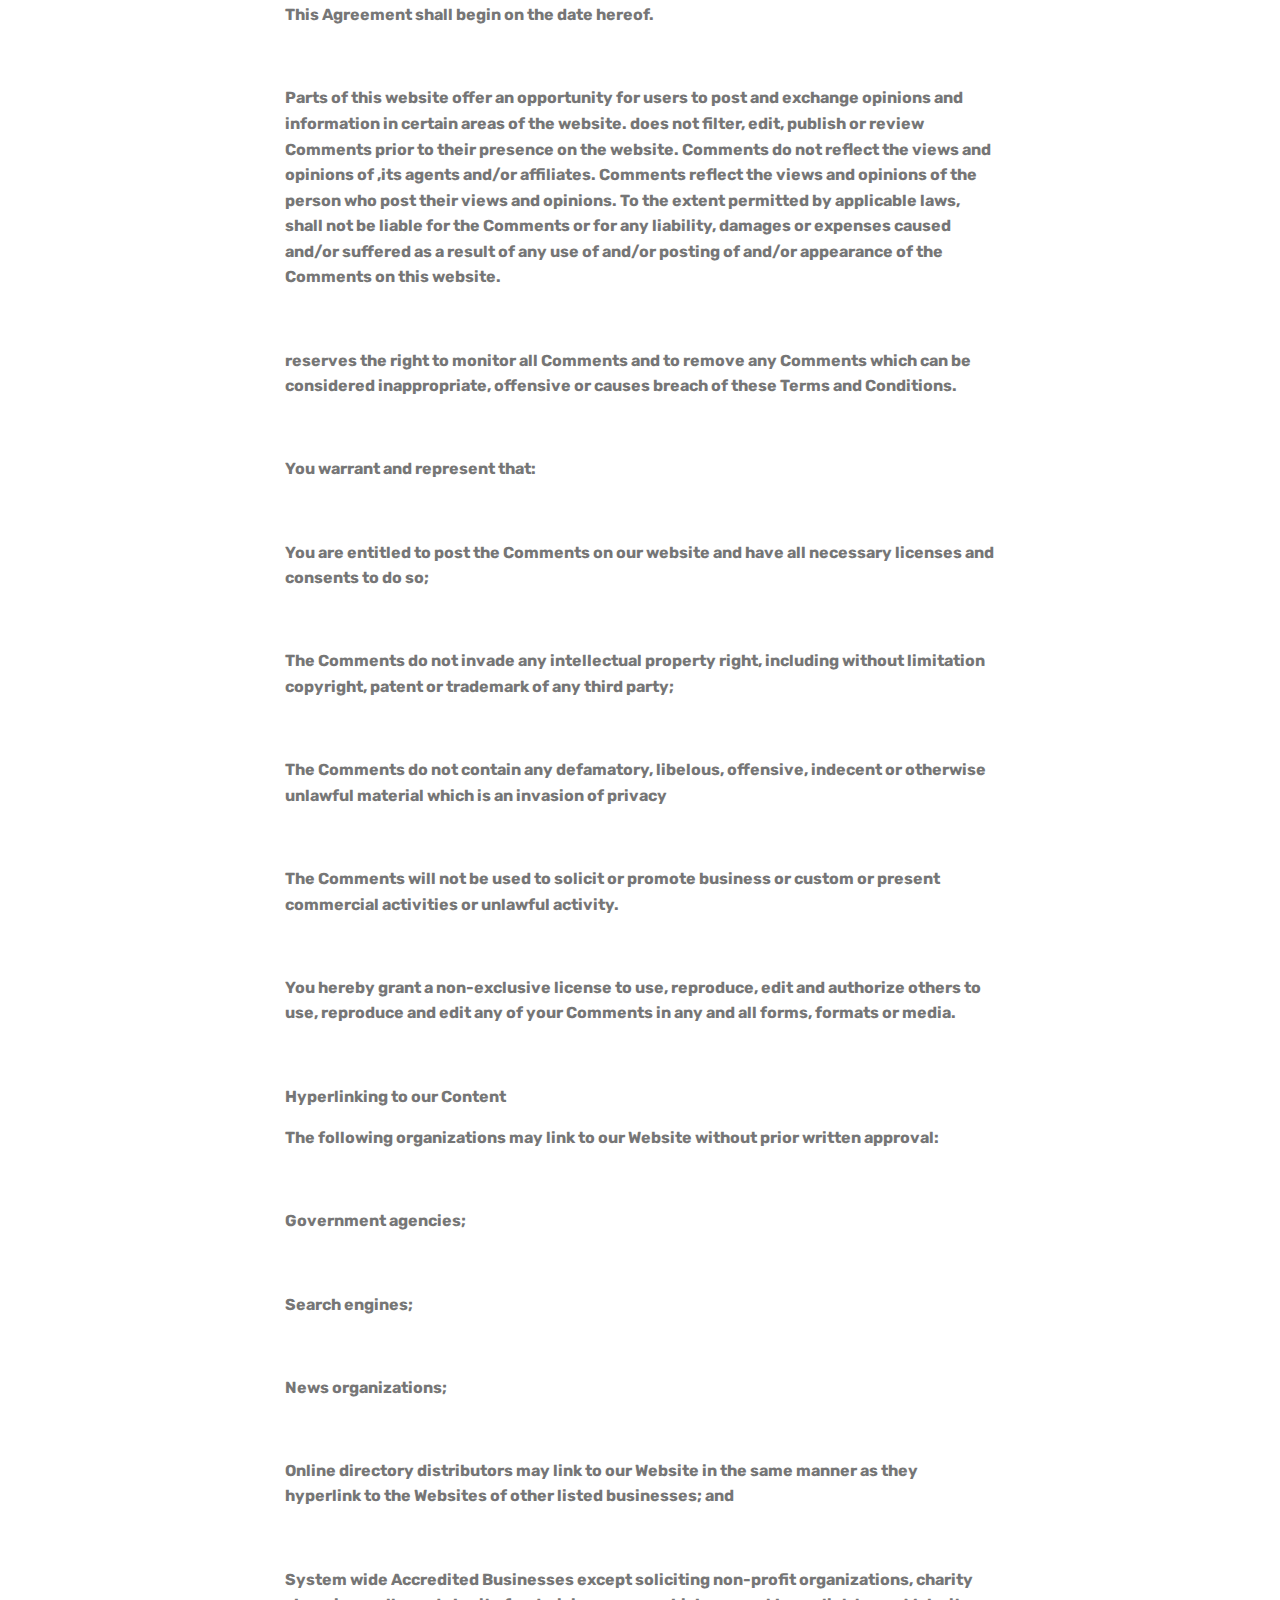
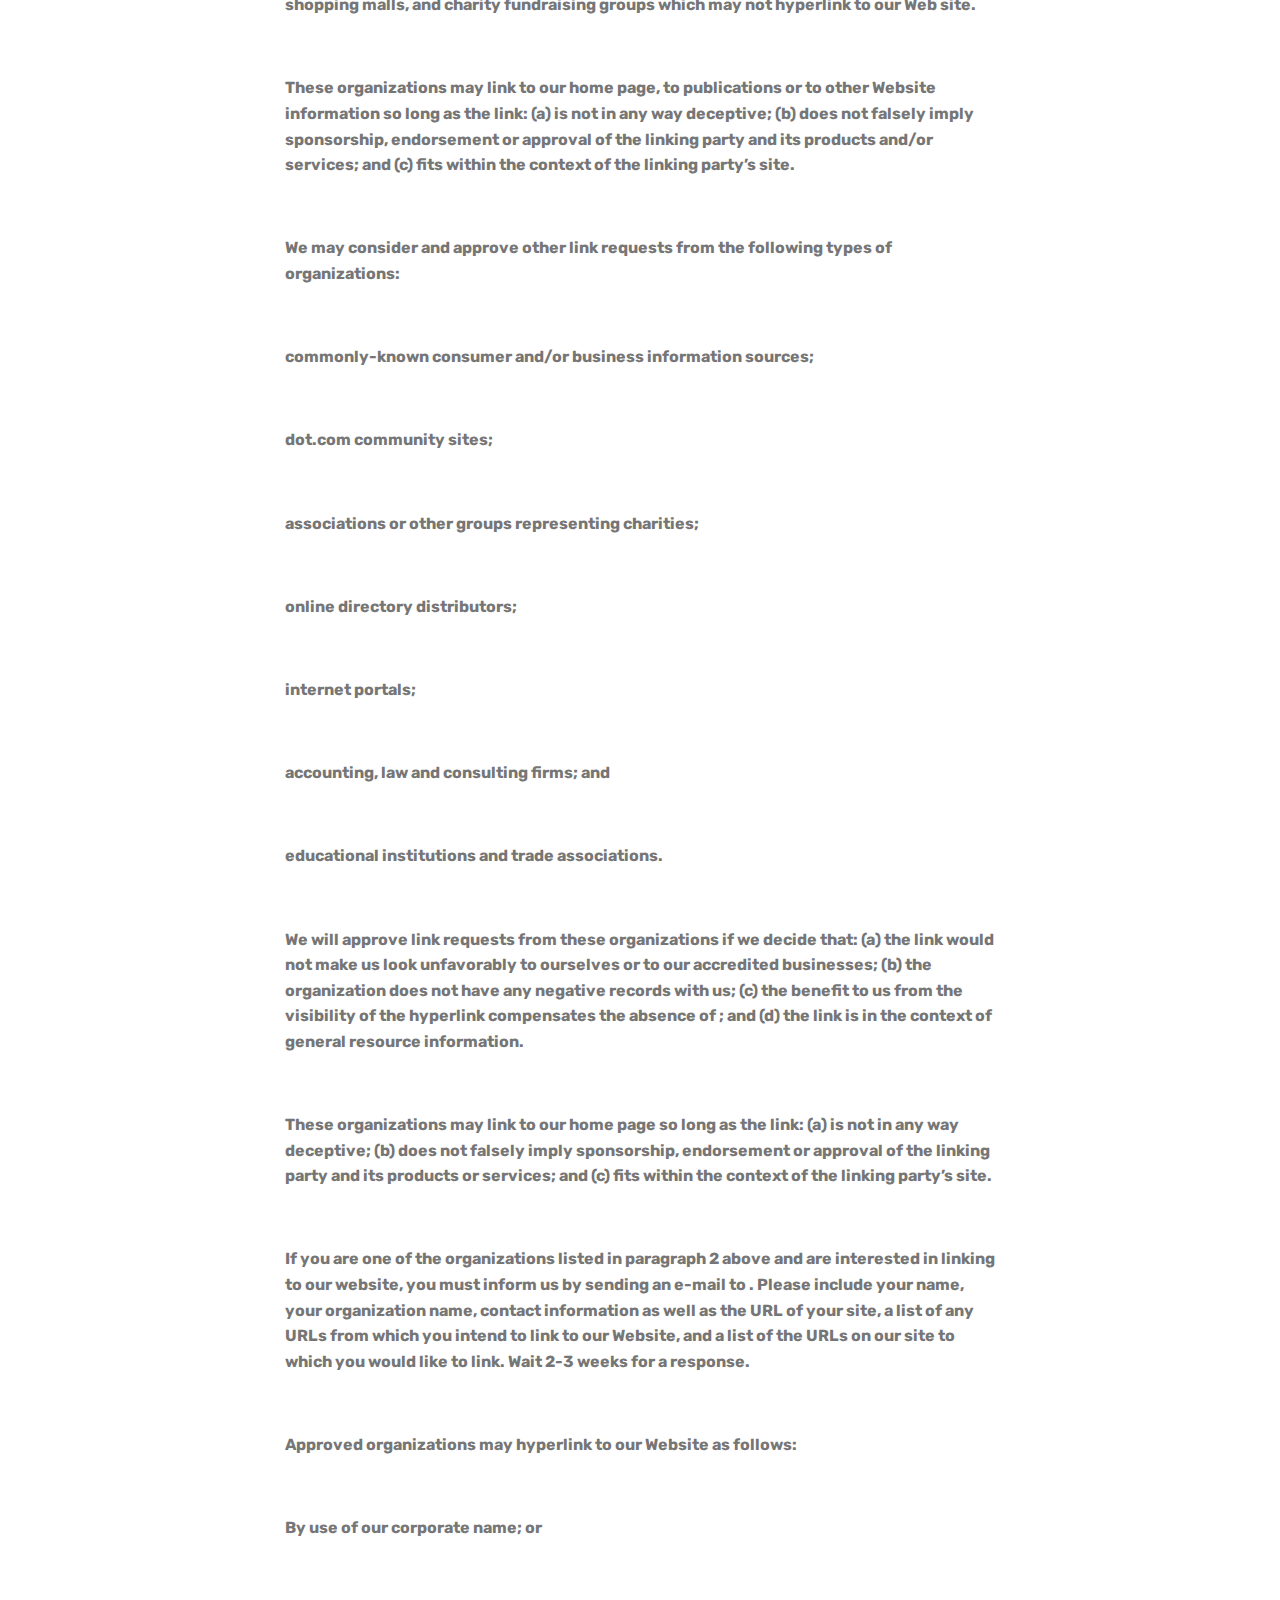
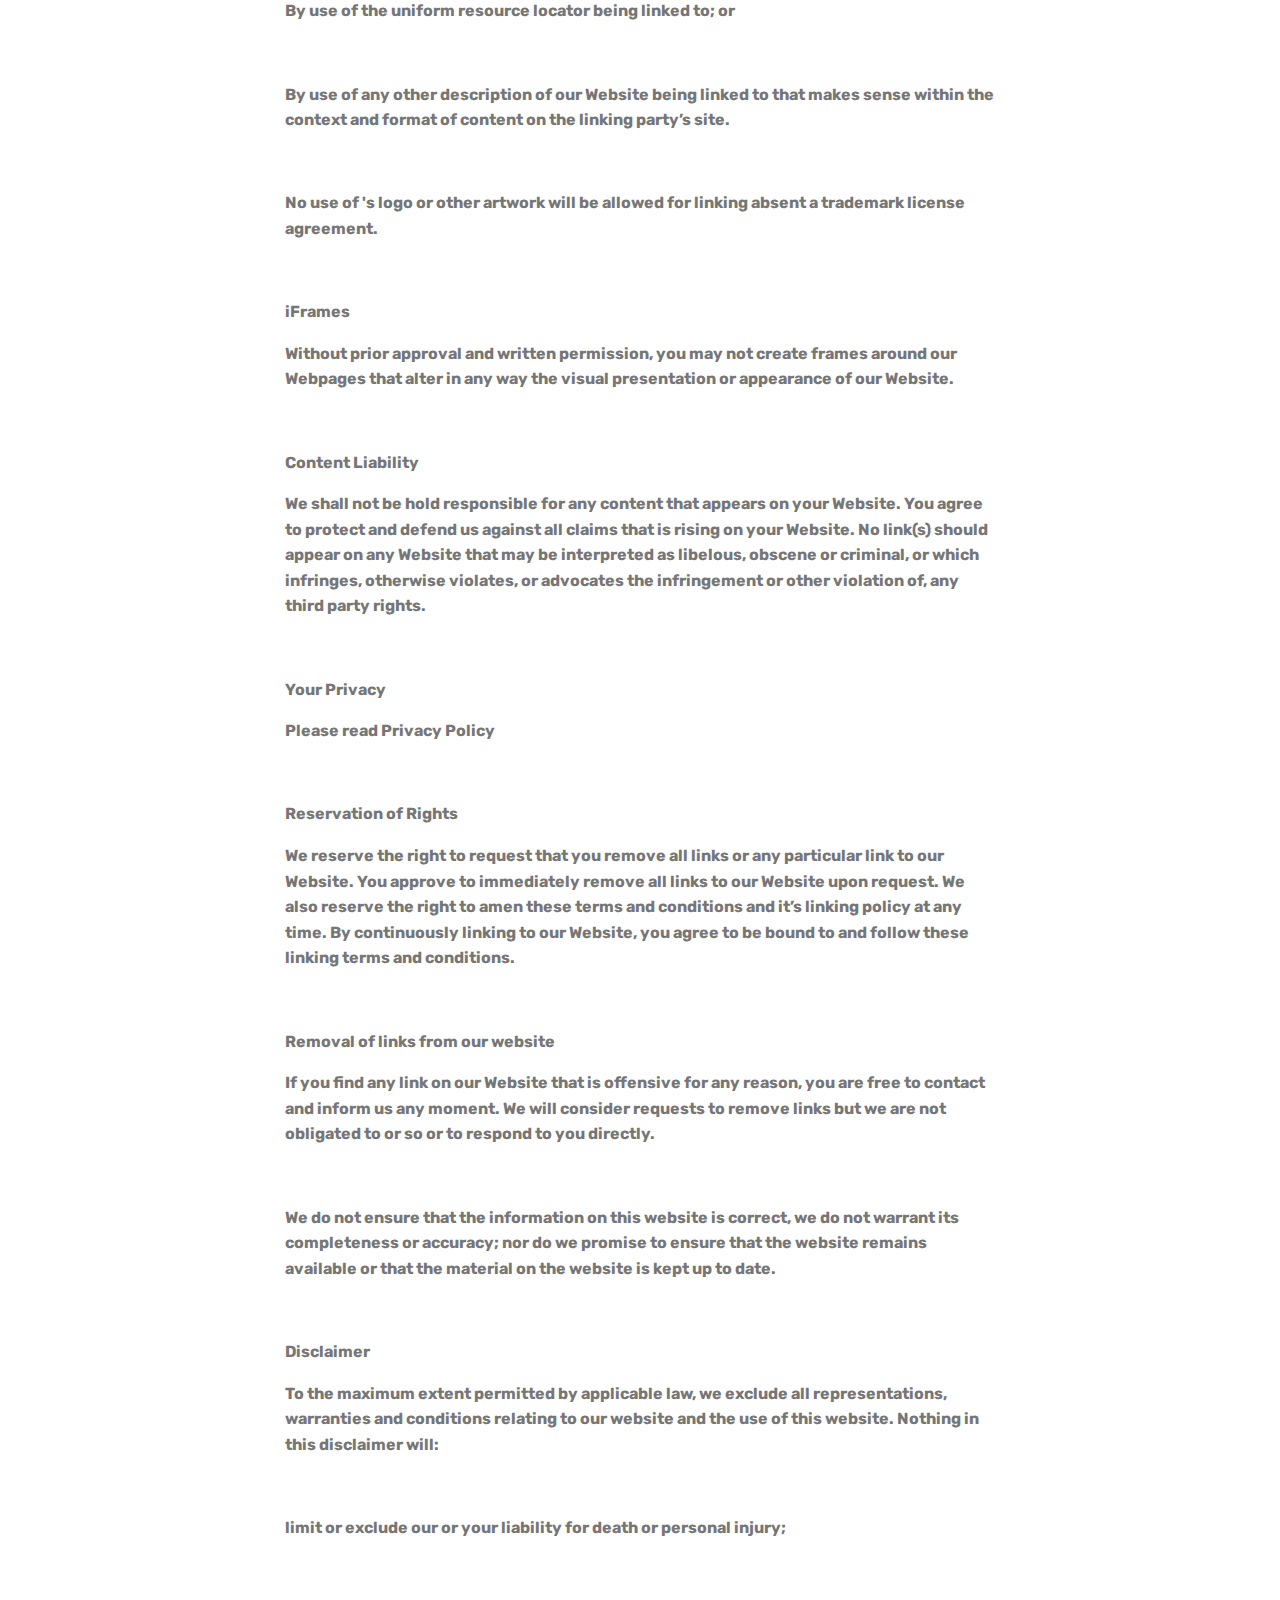
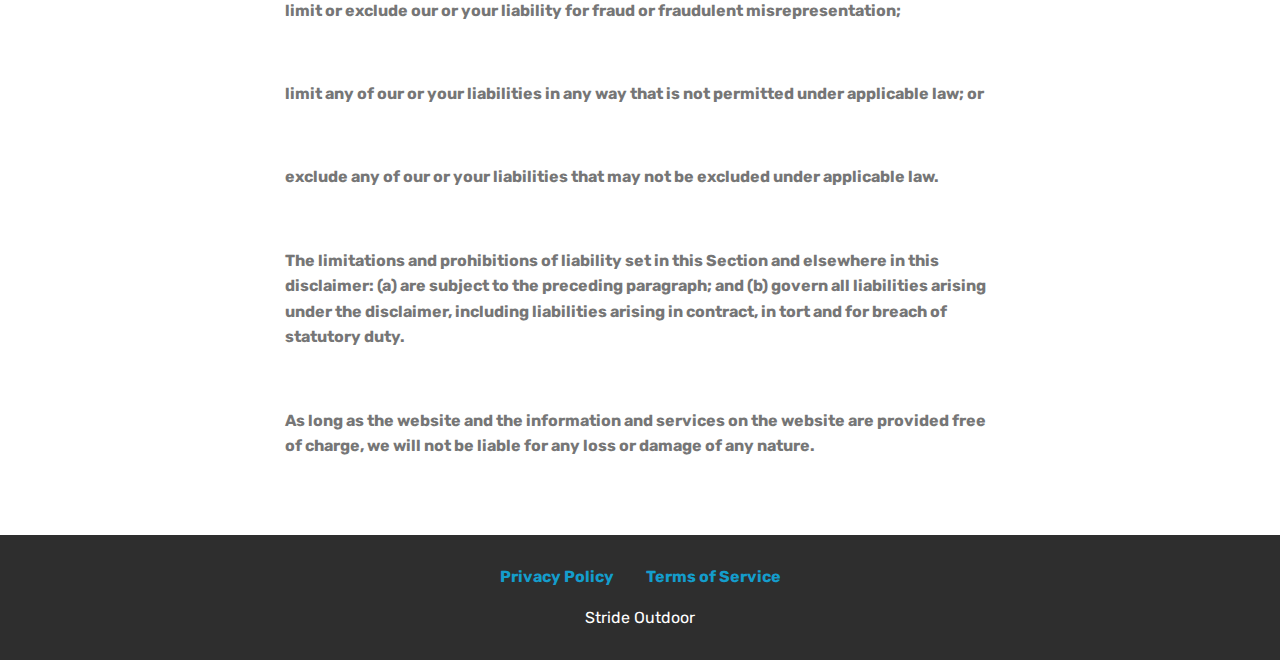
<file: terms.html>
<!DOCTYPE html>
<html  >
<head>
  <!-- Site made with Mobirise Website Builder v4.12.4, https://mobirise.com -->
  <meta charset="UTF-8">
  <meta http-equiv="X-UA-Compatible" content="IE=edge">
  <meta name="generator" content="Mobirise v4.12.4, mobirise.com">
  <meta name="viewport" content="width=device-width, initial-scale=1, minimum-scale=1">
  <link rel="shortcut icon" href="assets/images/mbr-4.jpg" type="image/x-icon">
  <meta name="description" content="Terms of Service">
  
  
  <title>Terms of Service</title>
  <link rel="stylesheet" href="assets/web/assets/mobirise-icons/mobirise-icons.css">
  <link rel="stylesheet" href="assets/bootstrap/css/bootstrap.min.css">
  <link rel="stylesheet" href="assets/bootstrap/css/bootstrap-grid.min.css">
  <link rel="stylesheet" href="assets/bootstrap/css/bootstrap-reboot.min.css">
  <link rel="stylesheet" href="assets/web/assets/gdpr-plugin/gdpr-styles.css">
  <link rel="stylesheet" href="assets/tether/tether.min.css">
  <link rel="stylesheet" href="assets/dropdown/css/style.css">
  <link rel="stylesheet" href="assets/socicon/css/styles.css">
  <link rel="stylesheet" href="assets/theme/css/style.css">
  <link rel="preload" as="style" href="assets/mobirise/css/mbr-additional.css"><link rel="stylesheet" href="assets/mobirise/css/mbr-additional.css" type="text/css">
  
  
  
</head>
<body>
  <section class="mbr-section article content1 cid-s7zAzClB5q" id="content1-d">
    
     

    <div class="container">
        <div class="media-container-row">
            <div class="mbr-text col-12 mbr-fonts-style display-7 col-md-8"><p><strong>Terms and Conditions</strong></p><p><strong><br></strong></p><p><strong>Welcome!</strong></p><p><strong><br></strong></p><p><strong>These terms and conditions outline the rules and regulations for the use of 's Website</strong></p><p><strong>By accessing this website we assume you accept these terms and conditions. Do not continue to use if you do not agree to take all of the terms and conditions stated on this page.&nbsp;</strong><br></p><p><strong>The following terminology applies to these Terms and Conditions, Privacy Statement and Disclaimer Notice and all Agreements: "Client", "You" and "Your" refers to you, the person log on this website and compliant to the Company’s terms and conditions. "The Company", "Ourselves", "We", "Our" and "Us", refers to our Company. "Party", "Parties", or "Us", refers to both the Client and ourselves. All terms refer to the offer, acceptance and consideration of payment necessary to undertake the process of our assistance to the Client in the most appropriate manner for the express purpose of meeting the Client’s needs in respect of provision of the Company’s stated services, in accordance with and subject to, prevailing law of Netherlands. Any use of the above terminology or other words in the singular, plural, capitalization and/or he/she or they, are taken as interchangeable and therefore as referring to same.</strong><br></p><p><strong><br></strong></p><p><strong>Cookies</strong></p><p><strong>We employ the use of cookies. By accessing , you agreed to use cookies in agreement with the 's Privacy Policy.</strong></p><p><strong><br></strong></p><p><strong>Most interactive websites use cookies to let us retrieve the user’s details for each visit. Cookies are used by our website to enable the functionality of certain areas to make it easier for people visiting our website. Some of our affiliate/advertising partners may also use cookies.</strong></p><p><strong><br></strong></p><p><strong>License</strong></p><p><strong>Unless otherwise stated, and/or its licensors own the intellectual property rights for all material on . All intellectual property rights are reserved. You may access this from for your own personal use subjected to restrictions set in these terms and conditions.</strong></p><p><strong><br></strong></p><p><strong>You must not:</strong></p><p><strong><br></strong></p><p><strong>Republish material from&nbsp;</strong></p><p><strong><br></strong></p><p><strong>Sell, rent or sub-license material from&nbsp;</strong></p><p><strong><br></strong></p><p><strong>Reproduce, duplicate or copy material from&nbsp;</strong></p><p><strong><br></strong></p><p><strong>Redistribute content from&nbsp;</strong></p><p><strong><br></strong></p><p><strong>This Agreement shall begin on the date hereof.</strong></p><p><strong><br></strong></p><p><strong>Parts of this website offer an opportunity for users to post and exchange opinions and information in certain areas of the website. does not filter, edit, publish or review Comments prior to their presence on the website. Comments do not reflect the views and opinions of ,its agents and/or affiliates. Comments reflect the views and opinions of the person who post their views and opinions. To the extent permitted by applicable laws, shall not be liable for the Comments or for any liability, damages or expenses caused and/or suffered as a result of any use of and/or posting of and/or appearance of the Comments on this website.</strong></p><p><strong><br></strong></p><p><strong>reserves the right to monitor all Comments and to remove any Comments which can be considered inappropriate, offensive or causes breach of these Terms and Conditions.</strong></p><p><strong><br></strong></p><p><strong>You warrant and represent that:</strong></p><p><strong><br></strong></p><p><strong>You are entitled to post the Comments on our website and have all necessary licenses and consents to do so;</strong></p><p><strong><br></strong></p><p><strong>The Comments do not invade any intellectual property right, including without limitation copyright, patent or trademark of any third party;</strong></p><p><strong><br></strong></p><p><strong>The Comments do not contain any defamatory, libelous, offensive, indecent or otherwise unlawful material which is an invasion of privacy</strong></p><p><strong><br></strong></p><p><strong>The Comments will not be used to solicit or promote business or custom or present commercial activities or unlawful activity.</strong></p><p><strong><br></strong></p><p><strong>You hereby grant a non-exclusive license to use, reproduce, edit and authorize others to use, reproduce and edit any of your Comments in any and all forms, formats or media.</strong></p><p><strong><br></strong></p><p><strong>Hyperlinking to our Content</strong></p><p><strong>The following organizations may link to our Website without prior written approval:</strong></p><p><strong><br></strong></p><p><strong>Government agencies;</strong></p><p><strong><br></strong></p><p><strong>Search engines;</strong></p><p><strong><br></strong></p><p><strong>News organizations;</strong></p><p><strong><br></strong></p><p><strong>Online directory distributors may link to our Website in the same manner as they hyperlink to the Websites of other listed businesses; and</strong></p><p><strong><br></strong></p><p><strong>System wide Accredited Businesses except soliciting non-profit organizations, charity shopping malls, and charity fundraising groups which may not hyperlink to our Web site.</strong></p><p><strong><br></strong></p><p><strong>These organizations may link to our home page, to publications or to other Website information so long as the link: (a) is not in any way deceptive; (b) does not falsely imply sponsorship, endorsement or approval of the linking party and its products and/or services; and (c) fits within the context of the linking party’s site.</strong></p><p><strong><br></strong></p><p><strong>We may consider and approve other link requests from the following types of organizations:</strong></p><p><strong><br></strong></p><p><strong>commonly-known consumer and/or business information sources;</strong></p><p><strong><br></strong></p><p><strong>dot.com community sites;</strong></p><p><strong><br></strong></p><p><strong>associations or other groups representing charities;</strong></p><p><strong><br></strong></p><p><strong>online directory distributors;</strong></p><p><strong><br></strong></p><p><strong>internet portals;</strong></p><p><strong><br></strong></p><p><strong>accounting, law and consulting firms; and</strong></p><p><strong><br></strong></p><p><strong>educational institutions and trade associations.</strong></p><p><strong><br></strong></p><p><strong>We will approve link requests from these organizations if we decide that: (a) the link would not make us look unfavorably to ourselves or to our accredited businesses; (b) the organization does not have any negative records with us; (c) the benefit to us from the visibility of the hyperlink compensates the absence of ; and (d) the link is in the context of general resource information.</strong></p><p><strong><br></strong></p><p><strong>These organizations may link to our home page so long as the link: (a) is not in any way deceptive; (b) does not falsely imply sponsorship, endorsement or approval of the linking party and its products or services; and (c) fits within the context of the linking party’s site.</strong></p><p><strong><br></strong></p><p><strong>If you are one of the organizations listed in paragraph 2 above and are interested in linking to our website, you must inform us by sending an e-mail to . Please include your name, your organization name, contact information as well as the URL of your site, a list of any URLs from which you intend to link to our Website, and a list of the URLs on our site to which you would like to link. Wait 2-3 weeks for a response.</strong></p><p><strong><br></strong></p><p><strong>Approved organizations may hyperlink to our Website as follows:</strong></p><p><strong><br></strong></p><p><strong>By use of our corporate name; or</strong></p><p><strong><br></strong></p><p><strong>By use of the uniform resource locator being linked to; or</strong></p><p><strong><br></strong></p><p><strong>By use of any other description of our Website being linked to that makes sense within the context and format of content on the linking party’s site.</strong></p><p><strong><br></strong></p><p><strong>No use of 's logo or other artwork will be allowed for linking absent a trademark license agreement.</strong></p><p><strong><br></strong></p><p><strong>iFrames</strong></p><p><strong>Without prior approval and written permission, you may not create frames around our Webpages that alter in any way the visual presentation or appearance of our Website.</strong></p><p><strong><br></strong></p><p><strong>Content Liability</strong></p><p><strong>We shall not be hold responsible for any content that appears on your Website. You agree to protect and defend us against all claims that is rising on your Website. No link(s) should appear on any Website that may be interpreted as libelous, obscene or criminal, or which infringes, otherwise violates, or advocates the infringement or other violation of, any third party rights.</strong></p><p><strong><br></strong></p><p><strong>Your Privacy</strong></p><p><strong>Please read Privacy Policy</strong></p><p><strong><br></strong></p><p><strong>Reservation of Rights</strong></p><p><strong>We reserve the right to request that you remove all links or any particular link to our Website. You approve to immediately remove all links to our Website upon request. We also reserve the right to amen these terms and conditions and it’s linking policy at any time. By continuously linking to our Website, you agree to be bound to and follow these linking terms and conditions.</strong></p><p><strong><br></strong></p><p><strong>Removal of links from our website</strong></p><p><strong>If you find any link on our Website that is offensive for any reason, you are free to contact and inform us any moment. We will consider requests to remove links but we are not obligated to or so or to respond to you directly.</strong></p><p><strong><br></strong></p><p><strong>We do not ensure that the information on this website is correct, we do not warrant its completeness or accuracy; nor do we promise to ensure that the website remains available or that the material on the website is kept up to date.</strong></p><p><strong><br></strong></p><p><strong>Disclaimer</strong></p><p><strong>To the maximum extent permitted by applicable law, we exclude all representations, warranties and conditions relating to our website and the use of this website. Nothing in this disclaimer will:</strong></p><p><strong><br></strong></p><p><strong>limit or exclude our or your liability for death or personal injury;</strong></p><p><strong><br></strong></p><p><strong>limit or exclude our or your liability for fraud or fraudulent misrepresentation;</strong></p><p><strong><br></strong></p><p><strong>limit any of our or your liabilities in any way that is not permitted under applicable law; or</strong></p><p><strong><br></strong></p><p><strong>exclude any of our or your liabilities that may not be excluded under applicable law.</strong></p><p><strong><br></strong></p><p><strong>The limitations and prohibitions of liability set in this Section and elsewhere in this disclaimer: (a) are subject to the preceding paragraph; and (b) govern all liabilities arising under the disclaimer, including liabilities arising in contract, in tort and for breach of statutory duty.</strong></p><p><strong><br></strong></p><p><strong>As long as the website and the information and services on the website are provided free of charge, we will not be liable for any loss or damage of any nature.</strong></p></div>
        </div>
    </div>
</section>

<section class="engine"><a href="https://mobirise.info">Mobirise</a></section><section class="menu cid-s7zmcyveAb" once="menu" id="menu1-7">

    

    <nav class="navbar navbar-expand beta-menu navbar-dropdown align-items-center navbar-fixed-top navbar-toggleable-sm bg-color transparent">
        <button class="navbar-toggler navbar-toggler-right" type="button" data-toggle="collapse" data-target="#navbarSupportedContent" aria-controls="navbarSupportedContent" aria-expanded="false" aria-label="Toggle navigation">
            <div class="hamburger">
                <span></span>
                <span></span>
                <span></span>
                <span></span>
            </div>
        </button>
        <div class="menu-logo">
            <div class="navbar-brand">
                <span class="navbar-logo">
                    <a href="index.html">
                         <img src="assets/images/mbr-4.jpg" alt="Mobirise" title="" style="height: 3.8rem;">
                    </a>
                </span>
                <span class="navbar-caption-wrap"><a class="navbar-caption text-white display-4" href="index.html">Stride Outdoor</a></span>
            </div>
        </div>
        <div class="collapse navbar-collapse" id="navbarSupportedContent">
            
            
        </div>
    </nav>
</section>

<section once="footers" class="cid-s7zmz4a31J" id="footer7-8">

    

    

    <div class="container">
        <div class="media-container-row align-center mbr-white">
            <div class="row row-links">
                <ul class="foot-menu">
                    
                    
                    
                    
                    
                <li class="foot-menu-item mbr-fonts-style display-7"><a href="privacy.html"><strong>Privacy Policy</strong></a></li><li class="foot-menu-item mbr-fonts-style display-7"><a href="terms.html"><strong>Terms of Service</strong></a></li></ul>
            </div>
            
            <div class="row row-copirayt">
                <p class="mbr-text mb-0 mbr-fonts-style mbr-white align-center display-7">Stride Outdoor</p>
            </div>
        </div>
    </div>
</section>


  <script src="assets/web/assets/jquery/jquery.min.js"></script>
  <script src="assets/popper/popper.min.js"></script>
  <script src="assets/bootstrap/js/bootstrap.min.js"></script>
  <script src="assets/tether/tether.min.js"></script>
  <script src="assets/web/assets/cookies-alert-plugin/cookies-alert-core.js"></script>
  <script src="assets/web/assets/cookies-alert-plugin/cookies-alert-script.js"></script>
  <script src="assets/smoothscroll/smooth-scroll.js"></script>
  <script src="assets/dropdown/js/nav-dropdown.js"></script>
  <script src="assets/dropdown/js/navbar-dropdown.js"></script>
  <script src="assets/touchswipe/jquery.touch-swipe.min.js"></script>
  <script src="assets/theme/js/script.js"></script>
  
  
<input name="cookieData" type="hidden" data-cookie-customDialogSelector='null' data-cookie-colorText='#424a4d' data-cookie-colorBg='rgba(234, 239, 241, 0.99)' data-cookie-textButton='Agree' data-cookie-colorButton='' data-cookie-colorLink='#424a4d' data-cookie-underlineLink='true' data-cookie-text="We use cookies to give you the best experience. Read our <a href='privacy.html'>cookie policy</a>.">
  </body>
</html>
</file>
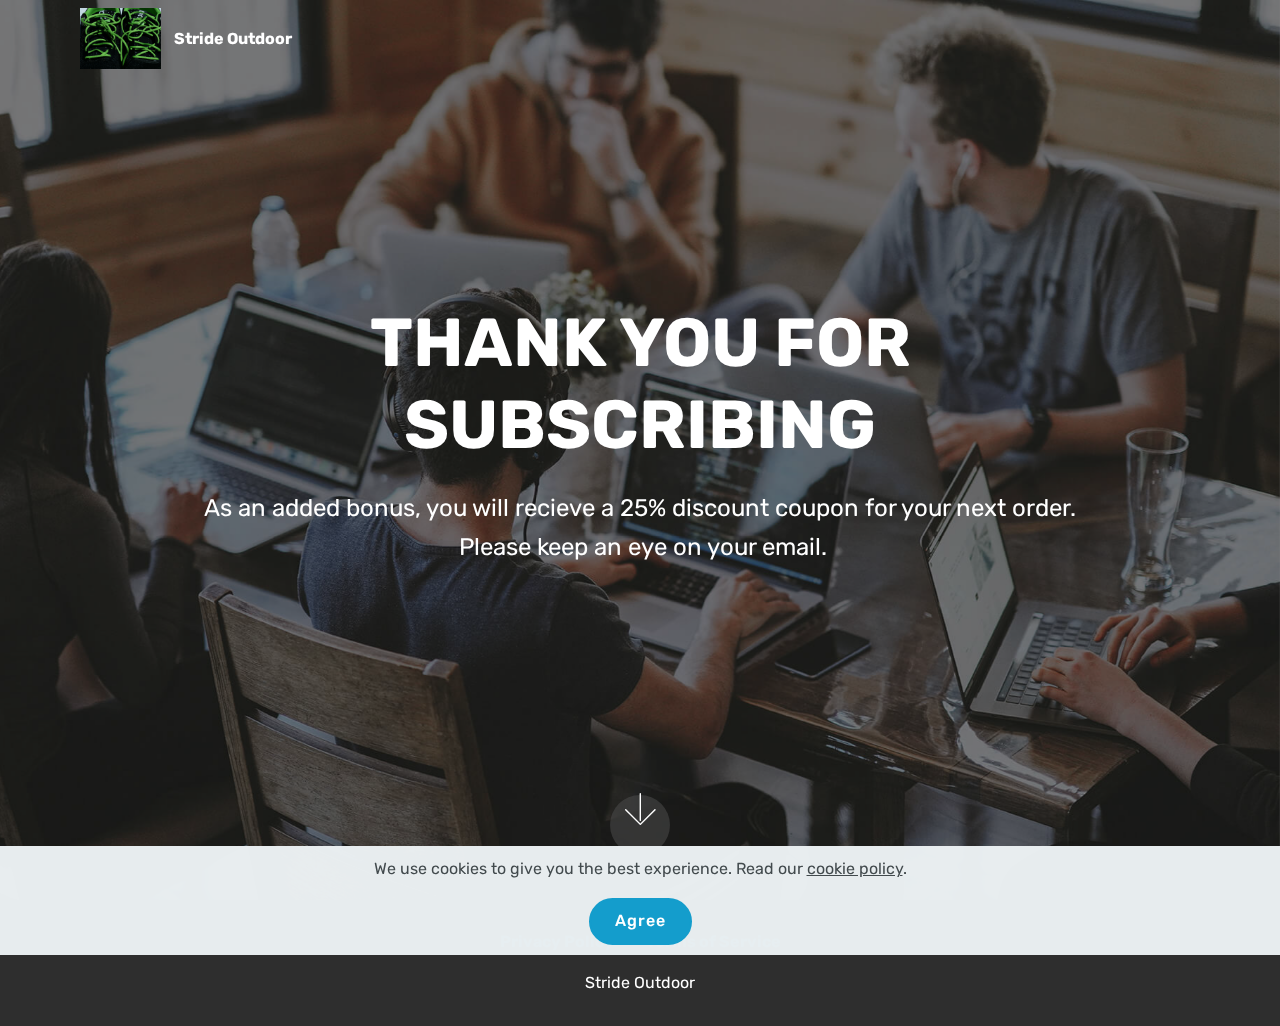
<file: thankyou.html>
<!DOCTYPE html>
<html  >
<head>
  <!-- Site made with Mobirise Website Builder v4.12.4, https://mobirise.com -->
  <meta charset="UTF-8">
  <meta http-equiv="X-UA-Compatible" content="IE=edge">
  <meta name="generator" content="Mobirise v4.12.4, mobirise.com">
  <meta name="viewport" content="width=device-width, initial-scale=1, minimum-scale=1">
  <link rel="shortcut icon" href="assets/images/mbr-4.jpg" type="image/x-icon">
  <meta name="description" content="Thank You">
  
  
  <title>Thank You</title>
  <link rel="stylesheet" href="assets/web/assets/mobirise-icons/mobirise-icons.css">
  <link rel="stylesheet" href="assets/bootstrap/css/bootstrap.min.css">
  <link rel="stylesheet" href="assets/bootstrap/css/bootstrap-grid.min.css">
  <link rel="stylesheet" href="assets/bootstrap/css/bootstrap-reboot.min.css">
  <link rel="stylesheet" href="assets/web/assets/gdpr-plugin/gdpr-styles.css">
  <link rel="stylesheet" href="assets/tether/tether.min.css">
  <link rel="stylesheet" href="assets/dropdown/css/style.css">
  <link rel="stylesheet" href="assets/socicon/css/styles.css">
  <link rel="stylesheet" href="assets/theme/css/style.css">
  <link rel="preload" as="style" href="assets/mobirise/css/mbr-additional.css"><link rel="stylesheet" href="assets/mobirise/css/mbr-additional.css" type="text/css">
  
  
  
</head>
<body>
  <section class="cid-s7zE0fFYbL mbr-fullscreen mbr-parallax-background" id="header2-i">

    

    <div class="mbr-overlay" style="opacity: 0.5; background-color: rgb(35, 35, 35);"></div>

    <div class="container align-center">
        <div class="row justify-content-md-center">
            <div class="mbr-white col-md-10">
                <h1 class="mbr-section-title mbr-bold pb-3 mbr-fonts-style display-1">
                    THANK YOU FOR SUBSCRIBING</h1>
                
                <p class="mbr-text pb-3 mbr-fonts-style display-5">
                    As an added bonus, you will recieve a 25% discount coupon for your next order. &nbsp;Please keep an eye on your email.</p>
                
            </div>
        </div>
    </div>
    <div class="mbr-arrow hidden-sm-down" aria-hidden="true">
        <a href="#next">
            <i class="mbri-down mbr-iconfont"></i>
        </a>
    </div>
</section>

<section class="engine"><a href="https://mobirise.info/p">site templates free download</a></section><section class="menu cid-s7zmcyveAb" once="menu" id="menu1-g">

    

    <nav class="navbar navbar-expand beta-menu navbar-dropdown align-items-center navbar-fixed-top navbar-toggleable-sm bg-color transparent">
        <button class="navbar-toggler navbar-toggler-right" type="button" data-toggle="collapse" data-target="#navbarSupportedContent" aria-controls="navbarSupportedContent" aria-expanded="false" aria-label="Toggle navigation">
            <div class="hamburger">
                <span></span>
                <span></span>
                <span></span>
                <span></span>
            </div>
        </button>
        <div class="menu-logo">
            <div class="navbar-brand">
                <span class="navbar-logo">
                    <a href="index.html">
                         <img src="assets/images/mbr-4.jpg" alt="Mobirise" title="" style="height: 3.8rem;">
                    </a>
                </span>
                <span class="navbar-caption-wrap"><a class="navbar-caption text-white display-4" href="index.html">Stride Outdoor</a></span>
            </div>
        </div>
        <div class="collapse navbar-collapse" id="navbarSupportedContent">
            
            
        </div>
    </nav>
</section>

<section once="footers" class="cid-s7zmz4a31J" id="footer7-h">

    

    

    <div class="container">
        <div class="media-container-row align-center mbr-white">
            <div class="row row-links">
                <ul class="foot-menu">
                    
                    
                    
                    
                    
                <li class="foot-menu-item mbr-fonts-style display-7"><a href="privacy.html"><strong>Privacy Policy</strong></a></li><li class="foot-menu-item mbr-fonts-style display-7"><a href="terms.html"><strong>Terms of Service</strong></a></li></ul>
            </div>
            
            <div class="row row-copirayt">
                <p class="mbr-text mb-0 mbr-fonts-style mbr-white align-center display-7">Stride Outdoor</p>
            </div>
        </div>
    </div>
</section>


  <script src="assets/web/assets/jquery/jquery.min.js"></script>
  <script src="assets/popper/popper.min.js"></script>
  <script src="assets/bootstrap/js/bootstrap.min.js"></script>
  <script src="assets/tether/tether.min.js"></script>
  <script src="assets/web/assets/cookies-alert-plugin/cookies-alert-core.js"></script>
  <script src="assets/web/assets/cookies-alert-plugin/cookies-alert-script.js"></script>
  <script src="assets/smoothscroll/smooth-scroll.js"></script>
  <script src="assets/parallax/jarallax.min.js"></script>
  <script src="assets/dropdown/js/nav-dropdown.js"></script>
  <script src="assets/dropdown/js/navbar-dropdown.js"></script>
  <script src="assets/touchswipe/jquery.touch-swipe.min.js"></script>
  <script src="assets/theme/js/script.js"></script>
  
  
<input name="cookieData" type="hidden" data-cookie-customDialogSelector='null' data-cookie-colorText='#424a4d' data-cookie-colorBg='rgba(234, 239, 241, 0.99)' data-cookie-textButton='Agree' data-cookie-colorButton='' data-cookie-colorLink='#424a4d' data-cookie-underlineLink='true' data-cookie-text="We use cookies to give you the best experience. Read our <a href='privacy.html'>cookie policy</a>.">
  </body>
</html>
</file>
<file: assets/web/assets/mobirise-icons/mobirise-icons.css>
@font-face {
  font-family: 'MobiriseIcons';
  src:  url('mobirise-icons.eot?spat4u');
  src:  url('mobirise-icons.eot?spat4u#iefix') format('embedded-opentype'),
    url('mobirise-icons.ttf?spat4u') format('truetype'),
    url('mobirise-icons.woff?spat4u') format('woff'),
    url('mobirise-icons.svg?spat4u#MobiriseIcons') format('svg');
  font-weight: normal;
  font-style: normal;
  font-display: swap;
}

[class^="mbri-"], [class*=" mbri-"] {
  /* use !important to prevent issues with browser extensions that change fonts */
  font-family: MobiriseIcons !important;
  speak: none;
  font-style: normal;
  font-weight: normal;
  font-variant: normal;
  text-transform: none;
  line-height: 1;

  /* Better Font Rendering =========== */
  -webkit-font-smoothing: antialiased;
  -moz-osx-font-smoothing: grayscale;
}

.mbri-add-submenu:before {
  content: "\e900";
}
.mbri-alert:before {
  content: "\e901";
}
.mbri-align-center:before {
  content: "\e902";
}
.mbri-align-justify:before {
  content: "\e903";
}
.mbri-align-left:before {
  content: "\e904";
}
.mbri-align-right:before {
  content: "\e905";
}
.mbri-android:before {
  content: "\e906";
}
.mbri-apple:before {
  content: "\e907";
}
.mbri-arrow-down:before {
  content: "\e908";
}
.mbri-arrow-next:before {
  content: "\e909";
}
.mbri-arrow-prev:before {
  content: "\e90a";
}
.mbri-arrow-up:before {
  content: "\e90b";
}
.mbri-bold:before {
  content: "\e90c";
}
.mbri-bookmark:before {
  content: "\e90d";
}
.mbri-bootstrap:before {
  content: "\e90e";
}
.mbri-briefcase:before {
  content: "\e90f";
}
.mbri-browse:before {
  content: "\e910";
}
.mbri-bulleted-list:before {
  content: "\e911";
}
.mbri-calendar:before {
  content: "\e912";
}
.mbri-camera:before {
  content: "\e913";
}
.mbri-cart-add:before {
  content: "\e914";
}
.mbri-cart-full:before {
  content: "\e915";
}
.mbri-cash:before {
  content: "\e916";
}
.mbri-change-style:before {
  content: "\e917";
}
.mbri-chat:before {
  content: "\e918";
}
.mbri-clock:before {
  content: "\e919";
}
.mbri-close:before {
  content: "\e91a";
}
.mbri-cloud:before {
  content: "\e91b";
}
.mbri-code:before {
  content: "\e91c";
}
.mbri-contact-form:before {
  content: "\e91d";
}
.mbri-credit-card:before {
  content: "\e91e";
}
.mbri-cursor-click:before {
  content: "\e91f";
}
.mbri-cust-feedback:before {
  content: "\e920";
}
.mbri-database:before {
  content: "\e921";
}
.mbri-delivery:before {
  content: "\e922";
}
.mbri-desktop:before {
  content: "\e923";
}
.mbri-devices:before {
  content: "\e924";
}
.mbri-down:before {
  content: "\e925";
}
.mbri-download:before {
  content: "\e989";
}
.mbri-drag-n-drop:before {
  content: "\e927";
}
.mbri-drag-n-drop2:before {
  content: "\e928";
}
.mbri-edit:before {
  content: "\e929";
}
.mbri-edit2:before {
  content: "\e92a";
}
.mbri-error:before {
  content: "\e92b";
}
.mbri-extension:before {
  content: "\e92c";
}
.mbri-features:before {
  content: "\e92d";
}
.mbri-file:before {
  content: "\e92e";
}
.mbri-flag:before {
  content: "\e92f";
}
.mbri-folder:before {
  content: "\e930";
}
.mbri-gift:before {
  content: "\e931";
}
.mbri-github:before {
  content: "\e932";
}
.mbri-globe:before {
  content: "\e933";
}
.mbri-globe-2:before {
  content: "\e934";
}
.mbri-growing-chart:before {
  content: "\e935";
}
.mbri-hearth:before {
  content: "\e936";
}
.mbri-help:before {
  content: "\e937";
}
.mbri-home:before {
  content: "\e938";
}
.mbri-hot-cup:before {
  content: "\e939";
}
.mbri-idea:before {
  content: "\e93a";
}
.mbri-image-gallery:before {
  content: "\e93b";
}
.mbri-image-slider:before {
  content: "\e93c";
}
.mbri-info:before {
  content: "\e93d";
}
.mbri-italic:before {
  content: "\e93e";
}
.mbri-key:before {
  content: "\e93f";
}
.mbri-laptop:before {
  content: "\e940";
}
.mbri-layers:before {
  content: "\e941";
}
.mbri-left-right:before {
  content: "\e942";
}
.mbri-left:before {
  content: "\e943";
}
.mbri-letter:before {
  content: "\e944";
}
.mbri-like:before {
  content: "\e945";
}
.mbri-link:before {
  content: "\e946";
}
.mbri-lock:before {
  content: "\e947";
}
.mbri-login:before {
  content: "\e948";
}
.mbri-logout:before {
  content: "\e949";
}
.mbri-magic-stick:before {
  content: "\e94a";
}
.mbri-map-pin:before {
  content: "\e94b";
}
.mbri-menu:before {
  content: "\e94c";
}
.mbri-mobile:before {
  content: "\e94d";
}
.mbri-mobile2:before {
  content: "\e94e";
}
.mbri-mobirise:before {
  content: "\e94f";
}
.mbri-more-horizontal:before {
  content: "\e950";
}
.mbri-more-vertical:before {
  content: "\e951";
}
.mbri-music:before {
  content: "\e952";
}
.mbri-new-file:before {
  content: "\e953";
}
.mbri-numbered-list:before {
  content: "\e954";
}
.mbri-opened-folder:before {
  content: "\e955";
}
.mbri-pages:before {
  content: "\e956";
}
.mbri-paper-plane:before {
  content: "\e957";
}
.mbri-paperclip:before {
  content: "\e958";
}
.mbri-photo:before {
  content: "\e959";
}
.mbri-photos:before {
  content: "\e95a";
}
.mbri-pin:before {
  content: "\e95b";
}
.mbri-play:before {
  content: "\e95c";
}
.mbri-plus:before {
  content: "\e95d";
}
.mbri-preview:before {
  content: "\e95e";
}
.mbri-print:before {
  content: "\e95f";
}
.mbri-protect:before {
  content: "\e960";
}
.mbri-question:before {
  content: "\e961";
}
.mbri-quote-left:before {
  content: "\e962";
}
.mbri-quote-right:before {
  content: "\e963";
}
.mbri-refresh:before {
  content: "\e964";
}
.mbri-responsive:before {
  content: "\e965";
}
.mbri-right:before {
  content: "\e966";
}
.mbri-rocket:before {
  content: "\e967";
}
.mbri-sad-face:before {
  content: "\e968";
}
.mbri-sale:before {
  content: "\e969";
}
.mbri-save:before {
  content: "\e96a";
}
.mbri-search:before {
  content: "\e96b";
}
.mbri-setting:before {
  content: "\e96c";
}
.mbri-setting2:before {
  content: "\e96d";
}
.mbri-setting3:before {
  content: "\e96e";
}
.mbri-share:before {
  content: "\e96f";
}
.mbri-shopping-bag:before {
  content: "\e970";
}
.mbri-shopping-basket:before {
  content: "\e971";
}
.mbri-shopping-cart:before {
  content: "\e972";
}
.mbri-sites:before {
  content: "\e973";
}
.mbri-smile-face:before {
  content: "\e974";
}
.mbri-speed:before {
  content: "\e975";
}
.mbri-star:before {
  content: "\e976";
}
.mbri-success:before {
  content: "\e977";
}
.mbri-sun:before {
  content: "\e978";
}
.mbri-sun2:before {
  content: "\e979";
}
.mbri-tablet:before {
  content: "\e97a";
}
.mbri-tablet-vertical:before {
  content: "\e97b";
}
.mbri-target:before {
  content: "\e97c";
}
.mbri-timer:before {
  content: "\e97d";
}
.mbri-to-ftp:before {
  content: "\e97e";
}
.mbri-to-local-drive:before {
  content: "\e97f";
}
.mbri-touch-swipe:before {
  content: "\e980";
}
.mbri-touch:before {
  content: "\e981";
}
.mbri-trash:before {
  content: "\e982";
}
.mbri-underline:before {
  content: "\e983";
}
.mbri-unlink:before {
  content: "\e984";
}
.mbri-unlock:before {
  content: "\e985";
}
.mbri-up-down:before {
  content: "\e986";
}
.mbri-up:before {
  content: "\e987";
}
.mbri-update:before {
  content: "\e988";
}
.mbri-upload:before {
 content: "\e926"; 
}
.mbri-user:before {
  content: "\e98a";
}
.mbri-user2:before {
  content: "\e98b";
}
.mbri-users:before {
  content: "\e98c";
}
.mbri-video:before {
  content: "\e98d";
}
.mbri-video-play:before {
  content: "\e98e";
}
.mbri-watch:before {
  content: "\e98f";
}
.mbri-website-theme:before {
  content: "\e990";
}
.mbri-wifi:before {
  content: "\e991";
}
.mbri-windows:before {
  content: "\e992";
}
.mbri-zoom-out:before {
  content: "\e993";
}
.mbri-redo:before {
  content: "\e994";
}
.mbri-undo:before {
  content: "\e995";
}
</file>
<file: assets/web/assets/gdpr-plugin/gdpr-styles.css>
.gdpr-block {
    padding: 10px;
    font-size: 14px;
    display: block;
    width: 100%;
    text-align: center;
}
.gdpr-block.covert {
	display: none;
}
.textGDPR {
    position: relative;
}
.gdpr-block label span.textGDPR input[name='gdpr']{
    width: 15px;
    height: 15px;
    margin: 0;
    position: absolute;
    top: 2px;
    left: -20px;
}
.gdpr-block label {
    color: #a7a7a7;
    vertical-align: middle;
    user-select: none;
    margin-bottom: 0;
}
</file>
<file: assets/socicon/css/styles.css>
@charset "UTF-8";

@font-face {
  font-family: 'Socicon';
  src:  url('../fonts/socicon.eot');
  src:  url('../fonts/socicon.eot?#iefix') format('embedded-opentype'),
    url('../fonts/socicon.woff2') format('woff2'),
    url('../fonts/socicon.ttf') format('truetype'),
    url('../fonts/socicon.woff') format('woff'),
    url('../fonts/socicon.svg#socicon') format('svg');
  font-weight: normal;
  font-style: normal;
}

[data-icon]:before {
  font-family: "socicon" !important;
  content: attr(data-icon);
  font-style: normal !important;
  font-weight: normal !important;
  font-variant: normal !important;
  text-transform: none !important;
  speak: none;
  line-height: 1;
  -webkit-font-smoothing: antialiased;
  -moz-osx-font-smoothing: grayscale;
}

[class^="socicon-"], [class*=" socicon-"] {
  /* use !important to prevent issues with browser extensions that change fonts */
  font-family: 'Socicon' !important;
  speak: none;
  font-style: normal;
  font-weight: normal;
  font-variant: normal;
  text-transform: none;
  line-height: 1;

  /* Better Font Rendering =========== */
  -webkit-font-smoothing: antialiased;
  -moz-osx-font-smoothing: grayscale;
}

.socicon-eitaa:before {
  content: "\e97c";
}
.socicon-soroush:before {
  content: "\e97d";
}
.socicon-bale:before {
  content: "\e97e";
}
.socicon-zazzle:before {
  content: "\e97b";
}
.socicon-society6:before {
  content: "\e97a";
}
.socicon-redbubble:before {
  content: "\e979";
}
.socicon-avvo:before {
  content: "\e978";
}
.socicon-stitcher:before {
  content: "\e977";
}
.socicon-googlehangouts:before {
  content: "\e974";
}
.socicon-dlive:before {
  content: "\e975";
}
.socicon-vsco:before {
  content: "\e976";
}
.socicon-flipboard:before {
  content: "\e973";
}
.socicon-ubuntu:before {
  content: "\e958";
}
.socicon-artstation:before {
  content: "\e959";
}
.socicon-invision:before {
  content: "\e95a";
}
.socicon-torial:before {
  content: "\e95b";
}
.socicon-collectorz:before {
  content: "\e95c";
}
.socicon-seenthis:before {
  content: "\e95d";
}
.socicon-googleplaymusic:before {
  content: "\e95e";
}
.socicon-debian:before {
  content: "\e95f";
}
.socicon-filmfreeway:before {
  content: "\e960";
}
.socicon-gnome:before {
  content: "\e961";
}
.socicon-itchio:before {
  content: "\e962";
}
.socicon-jamendo:before {
  content: "\e963";
}
.socicon-mix:before {
  content: "\e964";
}
.socicon-sharepoint:before {
  content: "\e965";
}
.socicon-tinder:before {
  content: "\e966";
}
.socicon-windguru:before {
  content: "\e967";
}
.socicon-cdbaby:before {
  content: "\e968";
}
.socicon-elementaryos:before {
  content: "\e969";
}
.socicon-stage32:before {
  content: "\e96a";
}
.socicon-tiktok:before {
  content: "\e96b";
}
.socicon-gitter:before {
  content: "\e96c";
}
.socicon-letterboxd:before {
  content: "\e96d";
}
.socicon-threema:before {
  content: "\e96e";
}
.socicon-splice:before {
  content: "\e96f";
}
.socicon-metapop:before {
  content: "\e970";
}
.socicon-naver:before {
  content: "\e971";
}
.socicon-remote:before {
  content: "\e972";
}
.socicon-internet:before {
  content: "\e957";
}
.socicon-moddb:before {
  content: "\e94b";
}
.socicon-indiedb:before {
  content: "\e94c";
}
.socicon-traxsource:before {
  content: "\e94d";
}
.socicon-gamefor:before {
  content: "\e94e";
}
.socicon-pixiv:before {
  content: "\e94f";
}
.socicon-myanimelist:before {
  content: "\e950";
}
.socicon-blackberry:before {
  content: "\e951";
}
.socicon-wickr:before {
  content: "\e952";
}
.socicon-spip:before {
  content: "\e953";
}
.socicon-napster:before {
  content: "\e954";
}
.socicon-beatport:before {
  content: "\e955";
}
.socicon-hackerone:before {
  content: "\e956";
}
.socicon-hackernews:before {
  content: "\e946";
}
.socicon-smashwords:before {
  content: "\e947";
}
.socicon-kobo:before {
  content: "\e948";
}
.socicon-bookbub:before {
  content: "\e949";
}
.socicon-mailru:before {
  content: "\e94a";
}
.socicon-gitlab:before {
  content: "\e945";
}
.socicon-instructables:before {
  content: "\e944";
}
.socicon-portfolio:before {
  content: "\e943";
}
.socicon-codered:before {
  content: "\e940";
}
.socicon-origin:before {
  content: "\e941";
}
.socicon-nextdoor:before {
  content: "\e942";
}
.socicon-udemy:before {
  content: "\e93f";
}
.socicon-livemaster:before {
  content: "\e93e";
}
.socicon-crunchbase:before {
  content: "\e93b";
}
.socicon-homefy:before {
  content: "\e93c";
}
.socicon-calendly:before {
  content: "\e93d";
}
.socicon-realtor:before {
  content: "\e90f";
}
.socicon-tidal:before {
  content: "\e910";
}
.socicon-qobuz:before {
  content: "\e911";
}
.socicon-natgeo:before {
  content: "\e912";
}
.socicon-mastodon:before {
  content: "\e913";
}
.socicon-unsplash:before {
  content: "\e914";
}
.socicon-homeadvisor:before {
  content: "\e915";
}
.socicon-angieslist:before {
  content: "\e916";
}
.socicon-codepen:before {
  content: "\e917";
}
.socicon-slack:before {
  content: "\e918";
}
.socicon-openaigym:before {
  content: "\e919";
}
.socicon-logmein:before {
  content: "\e91a";
}
.socicon-fiverr:before {
  content: "\e91b";
}
.socicon-gotomeeting:before {
  content: "\e91c";
}
.socicon-aliexpress:before {
  content: "\e91d";
}
.socicon-guru:before {
  content: "\e91e";
}
.socicon-appstore:before {
  content: "\e91f";
}
.socicon-homes:before {
  content: "\e920";
}
.socicon-zoom:before {
  content: "\e921";
}
.socicon-alibaba:before {
  content: "\e922";
}
.socicon-craigslist:before {
  content: "\e923";
}
.socicon-wix:before {
  content: "\e924";
}
.socicon-redfin:before {
  content: "\e925";
}
.socicon-googlecalendar:before {
  content: "\e926";
}
.socicon-shopify:before {
  content: "\e927";
}
.socicon-freelancer:before {
  content: "\e928";
}
.socicon-seedrs:before {
  content: "\e929";
}
.socicon-bing:before {
  content: "\e92a";
}
.socicon-doodle:before {
  content: "\e92b";
}
.socicon-bonanza:before {
  content: "\e92c";
}
.socicon-squarespace:before {
  content: "\e92d";
}
.socicon-toptal:before {
  content: "\e92e";
}
.socicon-gust:before {
  content: "\e92f";
}
.socicon-ask:before {
  content: "\e930";
}
.socicon-trulia:before {
  content: "\e931";
}
.socicon-loomly:before {
  content: "\e932";
}
.socicon-ghost:before {
  content: "\e933";
}
.socicon-upwork:before {
  content: "\e934";
}
.socicon-fundable:before {
  content: "\e935";
}
.socicon-booking:before {
  content: "\e936";
}
.socicon-googlemaps:before {
  content: "\e937";
}
.socicon-zillow:before {
  content: "\e938";
}
.socicon-niconico:before {
  content: "\e939";
}
.socicon-toneden:before {
  content: "\e93a";
}
.socicon-augment:before {
  content: "\e908";
}
.socicon-bitbucket:before {
  content: "\e909";
}
.socicon-fyuse:before {
  content: "\e90a";
}
.socicon-yt-gaming:before {
  content: "\e90b";
}
.socicon-sketchfab:before {
  content: "\e90c";
}
.socicon-mobcrush:before {
  content: "\e90d";
}
.socicon-microsoft:before {
  content: "\e90e";
}
.socicon-pandora:before {
  content: "\e907";
}
.socicon-messenger:before {
  content: "\e906";
}
.socicon-gamewisp:before {
  content: "\e905";
}
.socicon-bloglovin:before {
  content: "\e904";
}
.socicon-tunein:before {
  content: "\e903";
}
.socicon-gamejolt:before {
  content: "\e901";
}
.socicon-trello:before {
  content: "\e902";
}
.socicon-spreadshirt:before {
  content: "\e900";
}
.socicon-500px:before {
  content: "\e000";
}
.socicon-8tracks:before {
  content: "\e001";
}
.socicon-airbnb:before {
  content: "\e002";
}
.socicon-alliance:before {
  content: "\e003";
}
.socicon-amazon:before {
  content: "\e004";
}
.socicon-amplement:before {
  content: "\e005";
}
.socicon-android:before {
  content: "\e006";
}
.socicon-angellist:before {
  content: "\e007";
}
.socicon-apple:before {
  content: "\e008";
}
.socicon-appnet:before {
  content: "\e009";
}
.socicon-baidu:before {
  content: "\e00a";
}
.socicon-bandcamp:before {
  content: "\e00b";
}
.socicon-battlenet:before {
  content: "\e00c";
}
.socicon-mixer:before {
  content: "\e00d";
}
.socicon-bebee:before {
  content: "\e00e";
}
.socicon-bebo:before {
  content: "\e00f";
}
.socicon-behance:before {
  content: "\e010";
}
.socicon-blizzard:before {
  content: "\e011";
}
.socicon-blogger:before {
  content: "\e012";
}
.socicon-buffer:before {
  content: "\e013";
}
.socicon-chrome:before {
  content: "\e014";
}
.socicon-coderwall:before {
  content: "\e015";
}
.socicon-curse:before {
  content: "\e016";
}
.socicon-dailymotion:before {
  content: "\e017";
}
.socicon-deezer:before {
  content: "\e018";
}
.socicon-delicious:before {
  content: "\e019";
}
.socicon-deviantart:before {
  content: "\e01a";
}
.socicon-diablo:before {
  content: "\e01b";
}
.socicon-digg:before {
  content: "\e01c";
}
.socicon-discord:before {
  content: "\e01d";
}
.socicon-disqus:before {
  content: "\e01e";
}
.socicon-douban:before {
  content: "\e01f";
}
.socicon-draugiem:before {
  content: "\e020";
}
.socicon-dribbble:before {
  content: "\e021";
}
.socicon-drupal:before {
  content: "\e022";
}
.socicon-ebay:before {
  content: "\e023";
}
.socicon-ello:before {
  content: "\e024";
}
.socicon-endomodo:before {
  content: "\e025";
}
.socicon-envato:before {
  content: "\e026";
}
.socicon-etsy:before {
  content: "\e027";
}
.socicon-facebook:before {
  content: "\e028";
}
.socicon-feedburner:before {
  content: "\e029";
}
.socicon-filmweb:before {
  content: "\e02a";
}
.socicon-firefox:before {
  content: "\e02b";
}
.socicon-flattr:before {
  content: "\e02c";
}
.socicon-flickr:before {
  content: "\e02d";
}
.socicon-formulr:before {
  content: "\e02e";
}
.socicon-forrst:before {
  content: "\e02f";
}
.socicon-foursquare:before {
  content: "\e030";
}
.socicon-friendfeed:before {
  content: "\e031";
}
.socicon-github:before {
  content: "\e032";
}
.socicon-goodreads:before {
  content: "\e033";
}
.socicon-google:before {
  content: "\e034";
}
.socicon-googlescholar:before {
  content: "\e035";
}
.socicon-googlegroups:before {
  content: "\e036";
}
.socicon-googlephotos:before {
  content: "\e037";
}
.socicon-googleplus:before {
  content: "\e038";
}
.socicon-grooveshark:before {
  content: "\e039";
}
.socicon-hackerrank:before {
  content: "\e03a";
}
.socicon-hearthstone:before {
  content: "\e03b";
}
.socicon-hellocoton:before {
  content: "\e03c";
}
.socicon-heroes:before {
  content: "\e03d";
}
.socicon-smashcast:before {
  content: "\e03e";
}
.socicon-horde:before {
  content: "\e03f";
}
.socicon-houzz:before {
  content: "\e040";
}
.socicon-icq:before {
  content: "\e041";
}
.socicon-identica:before {
  content: "\e042";
}
.socicon-imdb:before {
  content: "\e043";
}
.socicon-instagram:before {
  content: "\e044";
}
.socicon-issuu:before {
  content: "\e045";
}
.socicon-istock:before {
  content: "\e046";
}
.socicon-itunes:before {
  content: "\e047";
}
.socicon-keybase:before {
  content: "\e048";
}
.socicon-lanyrd:before {
  content: "\e049";
}
.socicon-lastfm:before {
  content: "\e04a";
}
.socicon-line:before {
  content: "\e04b";
}
.socicon-linkedin:before {
  content: "\e04c";
}
.socicon-livejournal:before {
  content: "\e04d";
}
.socicon-lyft:before {
  content: "\e04e";
}
.socicon-macos:before {
  content: "\e04f";
}
.socicon-mail:before {
  content: "\e050";
}
.socicon-medium:before {
  content: "\e051";
}
.socicon-meetup:before {
  content: "\e052";
}
.socicon-mixcloud:before {
  content: "\e053";
}
.socicon-modelmayhem:before {
  content: "\e054";
}
.socicon-mumble:before {
  content: "\e055";
}
.socicon-myspace:before {
  content: "\e056";
}
.socicon-newsvine:before {
  content: "\e057";
}
.socicon-nintendo:before {
  content: "\e058";
}
.socicon-npm:before {
  content: "\e059";
}
.socicon-odnoklassniki:before {
  content: "\e05a";
}
.socicon-openid:before {
  content: "\e05b";
}
.socicon-opera:before {
  content: "\e05c";
}
.socicon-outlook:before {
  content: "\e05d";
}
.socicon-overwatch:before {
  content: "\e05e";
}
.socicon-patreon:before {
  content: "\e05f";
}
.socicon-paypal:before {
  content: "\e060";
}
.socicon-periscope:before {
  content: "\e061";
}
.socicon-persona:before {
  content: "\e062";
}
.socicon-pinterest:before {
  content: "\e063";
}
.socicon-play:before {
  content: "\e064";
}
.socicon-player:before {
  content: "\e065";
}
.socicon-playstation:before {
  content: "\e066";
}
.socicon-pocket:before {
  content: "\e067";
}
.socicon-qq:before {
  content: "\e068";
}
.socicon-quora:before {
  content: "\e069";
}
.socicon-raidcall:before {
  content: "\e06a";
}
.socicon-ravelry:before {
  content: "\e06b";
}
.socicon-reddit:before {
  content: "\e06c";
}
.socicon-renren:before {
  content: "\e06d";
}
.socicon-researchgate:before {
  content: "\e06e";
}
.socicon-residentadvisor:before {
  content: "\e06f";
}
.socicon-reverbnation:before {
  content: "\e070";
}
.socicon-rss:before {
  content: "\e071";
}
.socicon-sharethis:before {
  content: "\e072";
}
.socicon-skype:before {
  content: "\e073";
}
.socicon-slideshare:before {
  content: "\e074";
}
.socicon-smugmug:before {
  content: "\e075";
}
.socicon-snapchat:before {
  content: "\e076";
}
.socicon-songkick:before {
  content: "\e077";
}
.socicon-soundcloud:before {
  content: "\e078";
}
.socicon-spotify:before {
  content: "\e079";
}
.socicon-stackexchange:before {
  content: "\e07a";
}
.socicon-stackoverflow:before {
  content: "\e07b";
}
.socicon-starcraft:before {
  content: "\e07c";
}
.socicon-stayfriends:before {
  content: "\e07d";
}
.socicon-steam:before {
  content: "\e07e";
}
.socicon-storehouse:before {
  content: "\e07f";
}
.socicon-strava:before {
  content: "\e080";
}
.socicon-streamjar:before {
  content: "\e081";
}
.socicon-stumbleupon:before {
  content: "\e082";
}
.socicon-swarm:before {
  content: "\e083";
}
.socicon-teamspeak:before {
  content: "\e084";
}
.socicon-teamviewer:before {
  content: "\e085";
}
.socicon-technorati:before {
  content: "\e086";
}
.socicon-telegram:before {
  content: "\e087";
}
.socicon-tripadvisor:before {
  content: "\e088";
}
.socicon-tripit:before {
  content: "\e089";
}
.socicon-triplej:before {
  content: "\e08a";
}
.socicon-tumblr:before {
  content: "\e08b";
}
.socicon-twitch:before {
  content: "\e08c";
}
.socicon-twitter:before {
  content: "\e08d";
}
.socicon-uber:before {
  content: "\e08e";
}
.socicon-ventrilo:before {
  content: "\e08f";
}
.socicon-viadeo:before {
  content: "\e090";
}
.socicon-viber:before {
  content: "\e091";
}
.socicon-viewbug:before {
  content: "\e092";
}
.socicon-vimeo:before {
  content: "\e093";
}
.socicon-vine:before {
  content: "\e094";
}
.socicon-vkontakte:before {
  content: "\e095";
}
.socicon-warcraft:before {
  content: "\e096";
}
.socicon-wechat:before {
  content: "\e097";
}
.socicon-weibo:before {
  content: "\e098";
}
.socicon-whatsapp:before {
  content: "\e099";
}
.socicon-wikipedia:before {
  content: "\e09a";
}
.socicon-windows:before {
  content: "\e09b";
}
.socicon-wordpress:before {
  content: "\e09c";
}
.socicon-wykop:before {
  content: "\e09d";
}
.socicon-xbox:before {
  content: "\e09e";
}
.socicon-xing:before {
  content: "\e09f";
}
.socicon-yahoo:before {
  content: "\e0a0";
}
.socicon-yammer:before {
  content: "\e0a1";
}
.socicon-yandex:before {
  content: "\e0a2";
}
.socicon-yelp:before {
  content: "\e0a3";
}
.socicon-younow:before {
  content: "\e0a4";
}
.socicon-youtube:before {
  content: "\e0a5";
}
.socicon-zapier:before {
  content: "\e0a6";
}
.socicon-zerply:before {
  content: "\e0a7";
}
.socicon-zomato:before {
  content: "\e0a8";
}
.socicon-zynga:before {
  content: "\e0a9";
}
</file>
<file: assets/dropdown/css/style.css>
.navbar-dropdown {
  left: 0;
  padding: 0;
  position: absolute;
  right: 0;
  top: 0;
  transition: all 0.45s ease;
  z-index: 1030;
  background: #282828; }
  .navbar-dropdown .navbar-logo {
    margin-right: 0.8rem;
    transition: margin 0.3s ease-in-out;
    vertical-align: middle; }
    .navbar-dropdown .navbar-logo img {
      height: 3.125rem;
      transition: all 0.3s ease-in-out; }
    .navbar-dropdown .navbar-logo.mbr-iconfont {
      font-size: 3.125rem;
      line-height: 3.125rem; }
  .navbar-dropdown .navbar-caption {
    font-weight: 700;
    white-space: normal;
    vertical-align: -4px;
    line-height: 3.125rem !important; }
    .navbar-dropdown .navbar-caption, .navbar-dropdown .navbar-caption:hover {
      color: inherit;
      text-decoration: none; }
  .navbar-dropdown .mbr-iconfont + .navbar-caption {
    vertical-align: -1px; }
  .navbar-dropdown.navbar-fixed-top {
    position: fixed; }
  .navbar-dropdown .navbar-brand span {
    vertical-align: -4px; }
  .navbar-dropdown.bg-color.transparent {
    background: none; }
  .navbar-dropdown.navbar-short .navbar-brand {
    padding: 0.625rem 0; }
    .navbar-dropdown.navbar-short .navbar-brand span {
      vertical-align: -1px; }
  .navbar-dropdown.navbar-short .navbar-caption {
    line-height: 2.375rem !important;
    vertical-align: -2px; }
  .navbar-dropdown.navbar-short .navbar-logo {
    margin-right: 0.5rem; }
    .navbar-dropdown.navbar-short .navbar-logo img {
      height: 2.375rem; }
    .navbar-dropdown.navbar-short .navbar-logo.mbr-iconfont {
      font-size: 2.375rem;
      line-height: 2.375rem; }
  .navbar-dropdown.navbar-short .mbr-table-cell {
    height: 3.625rem; }
  .navbar-dropdown .navbar-close {
    left: 0.6875rem;
    position: fixed;
    top: 0.75rem;
    z-index: 1000; }
  .navbar-dropdown .hamburger-icon {
    content: "";
    display: inline-block;
    vertical-align: middle;
    width: 16px;
    -webkit-box-shadow: 0 -6px 0 1px #282828,0 0 0 1px #282828,0 6px 0 1px #282828;
    -moz-box-shadow: 0 -6px 0 1px #282828,0 0 0 1px #282828,0 6px 0 1px #282828;
    box-shadow: 0 -6px 0 1px #282828,0 0 0 1px #282828,0 6px 0 1px #282828; }

.dropdown-menu .dropdown-toggle[data-toggle="dropdown-submenu"]::after {
  border-bottom: 0.35em solid transparent;
  border-left: 0.35em solid;
  border-right: 0;
  border-top: 0.35em solid transparent;
  margin-left: 0.3rem; }

.dropdown-menu .dropdown-item:focus {
  outline: 0; }

.nav-dropdown {
  font-size: 0.75rem;
  font-weight: 500;
  height: auto !important; }
  .nav-dropdown .nav-btn {
    padding-left: 1rem; }
  .nav-dropdown .link {
    margin: .667em 1.667em;
    font-weight: 500;
    padding: 0;
    transition: color .2s ease-in-out; }
    .nav-dropdown .link.dropdown-toggle {
      margin-right: 2.583em; }
      .nav-dropdown .link.dropdown-toggle::after {
        margin-left: .25rem;
        border-top: 0.35em solid;
        border-right: 0.35em solid transparent;
        border-left: 0.35em solid transparent;
        border-bottom: 0; }
      .nav-dropdown .link.dropdown-toggle[aria-expanded="true"] {
        margin: 0;
        padding: 0.667em 3.263em  0.667em 1.667em; }
  .nav-dropdown .link::after,
  .nav-dropdown .dropdown-item::after {
    color: inherit; }
  .nav-dropdown .btn {
    font-size: 0.75rem;
    font-weight: 700;
    letter-spacing: 0;
    margin-bottom: 0;
    padding-left: 1.25rem;
    padding-right: 1.25rem; }
  .nav-dropdown .dropdown-menu {
    border-radius: 0;
    border: 0;
    left: 0;
    margin: 0;
    padding-bottom: 1.25rem;
    padding-top: 1.25rem;
    position: relative; }
  .nav-dropdown .dropdown-submenu {
    margin-left: 0.125rem;
    top: 0; }
  .nav-dropdown .dropdown-item {
    font-weight: 500;
    line-height: 2;
    padding: 0.3846em 4.615em 0.3846em 1.5385em;
    position: relative;
    transition: color .2s ease-in-out, background-color .2s ease-in-out; }
    .nav-dropdown .dropdown-item::after {
      margin-top: -0.3077em;
      position: absolute;
      right: 1.1538em;
      top: 50%; }
    .nav-dropdown .dropdown-item:focus, .nav-dropdown .dropdown-item:hover {
      background: none; }

@media (max-width: 767px) {
  .nav-dropdown.navbar-toggleable-sm {
    bottom: 0;
    display: none;
    left: 0;
    overflow-x: hidden;
    position: fixed;
    top: 0;
    transform: translateX(-100%);
    -ms-transform: translateX(-100%);
    -webkit-transform: translateX(-100%);
    width: 18.75rem;
    z-index: 999; } }
.nav-dropdown.navbar-toggleable-xl {
  bottom: 0;
  display: none;
  left: 0;
  overflow-x: hidden;
  position: fixed;
  top: 0;
  transform: translateX(-100%);
  -ms-transform: translateX(-100%);
  -webkit-transform: translateX(-100%);
  width: 18.75rem;
  z-index: 999; }

.nav-dropdown-sm {
  display: block !important;
  overflow-x: hidden;
  overflow: auto;
  padding-top: 3.875rem; }
  .nav-dropdown-sm::after {
    content: "";
    display: block;
    height: 3rem;
    width: 100%; }
  .nav-dropdown-sm.collapse.in ~ .navbar-close {
    display: block !important; }
  .nav-dropdown-sm.collapsing, .nav-dropdown-sm.collapse.in {
    transform: translateX(0);
    -ms-transform: translateX(0);
    -webkit-transform: translateX(0);
    transition: all 0.25s ease-out;
    -webkit-transition: all 0.25s ease-out;
    background: #282828; }
  .nav-dropdown-sm.collapsing[aria-expanded="false"] {
    transform: translateX(-100%);
    -ms-transform: translateX(-100%);
    -webkit-transform: translateX(-100%); }
  .nav-dropdown-sm .nav-item {
    display: block;
    margin-left: 0 !important;
    padding-left: 0; }
  .nav-dropdown-sm .link,
  .nav-dropdown-sm .dropdown-item {
    border-top: 1px dotted rgba(255, 255, 255, 0.1);
    font-size: 0.8125rem;
    line-height: 1.6;
    margin: 0 !important;
    padding: 0.875rem 2.4rem 0.875rem 1.5625rem !important;
    position: relative;
    white-space: normal; }
    .nav-dropdown-sm .link:focus, .nav-dropdown-sm .link:hover,
    .nav-dropdown-sm .dropdown-item:focus,
    .nav-dropdown-sm .dropdown-item:hover {
      background: rgba(0, 0, 0, 0.2) !important;
      color: #c0a375; }
  .nav-dropdown-sm .nav-btn {
    position: relative;
    padding: 1.5625rem 1.5625rem 0 1.5625rem; }
    .nav-dropdown-sm .nav-btn::before {
      border-top: 1px dotted rgba(255, 255, 255, 0.1);
      content: "";
      left: 0;
      position: absolute;
      top: 0;
      width: 100%; }
    .nav-dropdown-sm .nav-btn + .nav-btn {
      padding-top: 0.625rem; }
      .nav-dropdown-sm .nav-btn + .nav-btn::before {
        display: none; }
  .nav-dropdown-sm .btn {
    padding: 0.625rem 0; }
  .nav-dropdown-sm .dropdown-toggle[data-toggle="dropdown-submenu"]::after {
    margin-left: .25rem;
    border-top: 0.35em solid;
    border-right: 0.35em solid transparent;
    border-left: 0.35em solid transparent;
    border-bottom: 0; }
  .nav-dropdown-sm .dropdown-toggle[data-toggle="dropdown-submenu"][aria-expanded="true"]::after {
    border-top: 0;
    border-right: 0.35em solid transparent;
    border-left: 0.35em solid transparent;
    border-bottom: 0.35em solid; }
  .nav-dropdown-sm .dropdown-menu {
    margin: 0;
    padding: 0;
    position: relative;
    top: 0;
    left: 0;
    width: 100%;
    border: 0;
    float: none;
    border-radius: 0;
    background: none; }
  .nav-dropdown-sm .dropdown-submenu {
    left: 100%;
    margin-left: 0.125rem;
    margin-top: -1.25rem;
    top: 0; }

.navbar-toggleable-sm .nav-dropdown .dropdown-menu {
  position: absolute; }

.navbar-toggleable-sm .nav-dropdown .dropdown-submenu {
  left: 100%;
  margin-left: 0.125rem;
  margin-top: -1.25rem;
  top: 0; }

.navbar-toggleable-sm.opened .nav-dropdown .dropdown-menu {
  position: relative; }

.navbar-toggleable-sm.opened .nav-dropdown .dropdown-submenu {
  left: 0;
  margin-left: 00rem;
  margin-top: 0rem;
  top: 0; }

.is-builder .nav-dropdown.collapsing {
  transition: none !important; }

/*# sourceMappingURL=style.css.map */
</file>
<file: assets/theme/css/style.css>
/*!
 * Mobirise v4 theme (https://mobirise.com/)
 * Copyright 2017 Mobirise
 */
section {
  background-color: #eeeeee;
}

.form-control:focus {
  box-shadow: none;
}

:focus {
  outline: none;
}

body {
  font-style: normal;
  line-height: 1.5;
}

section,
.container,
.container-fluid {
  position: relative;
  word-wrap: break-word;
}

a.mbr-iconfont:hover {
  text-decoration: none;
}

.article .lead p,
.article .lead ul,
.article .lead ol,
.article .lead pre,
.article .lead blockquote {
  margin-bottom: 0;
}

ul,
ol,
pre,
blockquote {
  margin-bottom: 2.3125rem;
}

pre {
  background: #f4f4f4;
  padding: 10px 24px;
  white-space: pre-wrap;
}

.inactive {
  -webkit-user-select: none;
  -moz-user-select: none;
  -ms-user-select: none;
  user-select: none;
  pointer-events: none;
  -webkit-user-drag: none;
  user-drag: none;
}

.mbr-section__comments .row {
  justify-content: center;
  -webkit-justify-content: center;
}

a {
  font-style: normal;
  font-weight: 400;
  cursor: pointer;
}

a, a:hover {
  text-decoration: none;
}

figure {
  margin-bottom: 0;
}

body {
  color: #232323;
}

h1,
h2,
h3,
h4,
h5,
h6,
.h1,
.h2,
.h3,
.h4,
.h5,
.h6,
.display-1,
.display-2,
.display-3,
.display-4 {
  line-height: 1;
  word-break: break-word;
  word-wrap: break-word;
}

.mbr-section-title {
  font-style: normal;
  line-height: 1.2;
}

.mbr-section-subtitle {
  line-height: 1.3;
}

.mbr-text {
  font-style: normal;
  line-height: 1.6;
}

b,
strong {
  font-weight: bold;
}

blockquote {
  padding: 10px 0 10px 20px;
  position: relative;
  border-left: 2px solid;
  border-color: #ff3366;
}

input:-webkit-autofill, input:-webkit-autofill:hover, input:-webkit-autofill:focus, input:-webkit-autofill:active {
  transition-delay: 9999s;
  transition-property: background-color, color;
}

textarea[type='hidden'] {
  display: none;
}

body {
  position: relative;
}

section {
  background-position: 50% 50%;
  background-repeat: no-repeat;
  background-size: cover;
}

section .mbr-background-video,
section .mbr-background-video-preview {
  position: absolute;
  bottom: 0;
  left: 0;
  right: 0;
  top: 0;
}

.hidden {
  visibility: hidden;
}

.mbr-z-index20 {
  z-index: 20;
}

/*! Base colors */
.mbr-white {
  color: #ffffff;
}

.mbr-black {
  color: #000000;
}

.mbr-bg-white {
  background-color: #ffffff;
}

.mbr-bg-black {
  background-color: #000000;
}

/*! Text-aligns */
.align-left {
  text-align: left;
}

.align-center {
  text-align: center;
}

.align-right {
  text-align: right;
}

@media (max-width: 767px) {
  .align-left,
  .align-center,
  .align-right,
  .mbr-section-btn,
  .mbr-section-title {
    text-align: center;
  }
}

/*! Font-weight  */
.mbr-light {
  font-weight: 300;
}

.mbr-regular {
  font-weight: 400;
}

.mbr-semibold {
  font-weight: 500;
}

.mbr-bold {
  font-weight: 700;
}

/*! Media  */
.media-size-item {
  -moz-flex: 1 1 auto;
  -o-flex: 1 1 auto;
  flex: 1 1 auto;
}

.media-content {
  flex-basis: 100%;
}

.media-container-row {
  display: flex;
  flex-direction: row;
  flex-wrap: wrap;
  justify-content: center;
  align-content: center;
  align-items: start;
}

.media-container-row .media-size-item {
  width: 400px;
}

.media-container-column {
  display: flex;
  flex-direction: column;
  flex-wrap: wrap;
  justify-content: center;
  align-content: center;
  align-items: stretch;
}

.media-container-column > * {
  width: 100%;
}

@media (min-width: 992px) {
  .media-container-row {
    flex-wrap: nowrap;
  }
}

figure {
  overflow: hidden;
}

figure[mbr-media-size] {
  transition: width 0.1s;
}

.mbr-figure img,
.mbr-figure iframe {
  display: block;
  width: 100%;
}

.card {
  background-color: transparent;
  border: none;
}

.card-box {
  width: 100%;
}

.card-img {
  text-align: center;
  flex-shrink: 0;
  -webkit-flex-shrink: 0;
}

.media {
  max-width: 100%;
  margin: 0 auto;
}

.mbr-figure {
  -ms-grid-row-align: center;
  align-self: center;
}

.media-container > div {
  max-width: 100%;
}

.mbr-figure img,
.card-img img {
  width: 100%;
}

@media (max-width: 991px) {
  .media-size-item {
    width: auto !important;
  }
  .media {
    width: auto;
  }
  .mbr-figure {
    width: 100% !important;
  }
}

/*! Buttons */
.btn {
  font-weight: 500;
  border-width: 2px;
  font-style: normal;
  letter-spacing: 1px;
  margin: .4rem .8rem;
  white-space: normal;
  transition: all .3s ease-in-out;
  display: inline-flex;
  align-items: center;
  justify-content: center;
  word-break: break-word;
  -webkit-align-items: center;
  -webkit-justify-content: center;
  display: -webkit-inline-flex;
}

.btn-sm {
  font-weight: 500;
  letter-spacing: 1px;
  transition: all .3s ease-in-out;
}

.btn-md {
  font-weight: 500;
  letter-spacing: 1px;
  margin: .4rem .8rem !important;
  transition: all .3s ease-in-out;
}

.btn-lg {
  font-weight: 500;
  letter-spacing: 1px;
  margin: .4rem .8rem !important;
  transition: all .3s ease-in-out;
}

.mbr-section-btn {
  margin-left: -0.25rem;
  margin-right: -0.25rem;
  font-size: 0;
}

nav .mbr-section-btn {
  margin-left: 0rem;
  margin-right: 0rem;
}

.btn-form {
  border-radius: 0;
}

.btn-form:hover {
  cursor: pointer;
}

/*! Btn icon margin */
.btn .mbr-iconfont,
.btn.btn-sm .mbr-iconfont {
  cursor: pointer;
  margin-right: 0.5rem;
}

.btn.btn-md .mbr-iconfont,
.btn.btn-md .mbr-iconfont {
  margin-right: 0.8rem;
}

.mbr-regular {
  font-weight: 400;
}

.mbr-semibold {
  font-weight: 500;
}

.mbr-bold {
  font-weight: 700;
}

[type='submit'] {
  -webkit-appearance: none;
}

/*! Full-screen */
.mbr-fullscreen .mbr-overlay {
  min-height: 100vh;
}

.mbr-fullscreen {
  display: flex;
  display: -moz-flex;
  display: -ms-flex;
  display: -o-flex;
  align-items: center;
  -webkit-align-items: center;
  min-height: 100vh;
  padding-top: 3rem;
  padding-bottom: 3rem;
}

/*! Map */
.map {
  height: 25rem;
  position: relative;
}

.map iframe {
  width: 100%;
  height: 100%;
}

.mbr-overlay {
  background-color: #000;
  bottom: 0;
  left: 0;
  opacity: .5;
  position: absolute;
  right: 0;
  top: 0;
  z-index: 0;
  pointer-events: none;
}

/* Form */
blockquote {
  font-style: italic;
  padding: 10px 0 10px 20px;
  font-size: 1.09rem;
  position: relative;
  border-width: 3px;
}

.form-control {
  background-color: #f5f5f5;
  box-shadow: none;
  color: #565656;
  line-height: 1.43;
  min-height: 3.5em;
  padding: 1.07em .5em;
}

.form-control, .form-control:focus {
  border: 1px solid #e8e8e8;
}

.form-active .form-control:invalid {
  border-color: red;
}

.form-control-label {
  position: relative;
  cursor: pointer;
  margin-bottom: .357em;
  padding: 0;
}

.alert {
  color: #ffffff;
  border-radius: 0;
  border: 0;
  font-size: .875rem;
  line-height: 1.5;
  margin-bottom: 1.875rem;
  padding: 1.25rem;
  position: relative;
}

.alert.alert-form::after {
  background-color: inherit;
  bottom: -7px;
  content: "";
  display: block;
  height: 14px;
  left: 50%;
  margin-left: -7px;
  position: absolute;
  transform: rotate(45deg);
  width: 14px;
  -webkit-transform: rotate(45deg);
}

.form-asterisk {
  font-family: initial;
  position: absolute;
  top: -2px;
  font-weight: normal;
}

/*! Scroll to top arrow */
#scrollToTop a i:before {
  content: '';
  position: absolute;
  height: 40%;
  top: 25%;
  background: #fff;
  width: 2px;
  left: calc(50% - 1px);
}

#scrollToTop a i:after {
  content: '';
  position: absolute;
  display: block;
  border-top: 2px solid #fff;
  border-right: 2px solid #fff;
  width: 40%;
  height: 40%;
  left: 30%;
  bottom: 30%;
  transform: rotate(135deg);
  -webkit-transform: rotate(135deg);
}

.mbr-arrow-up {
  bottom: 25px;
  right: 90px;
  position: fixed;
  text-align: right;
  z-index: 5000;
  color: #ffffff;
  font-size: 32px;
  transform: rotate(180deg);
  -webkit-transform: rotate(180deg);
}

.mbr-arrow-up a {
  background: rgba(0, 0, 0, 0.2);
  border-radius: 3px;
  color: #fff;
  display: inline-block;
  height: 60px;
  width: 60px;
  outline-style: none !important;
  position: relative;
  text-decoration: none;
  transition: all 0.3s ease-in-out;
  cursor: pointer;
  text-align: center;
}

.mbr-arrow-up a:hover {
  background-color: rgba(0, 0, 0, 0.4);
}

.mbr-arrow-up a i {
  line-height: 60px;
}

.mbr-arrow-up-icon {
  display: block;
  color: #fff;
}

.mbr-arrow-up-icon::before {
  content: '\203a';
  display: inline-block;
  font-family: serif;
  font-size: 32px;
  line-height: 1;
  font-style: normal;
  position: relative;
  top: 6px;
  left: -4px;
  -webkit-transform: rotate(-90deg);
  transform: rotate(-90deg);
}

/*! Arrow Down */
.mbr-arrow {
  position: absolute;
  bottom: 45px;
  left: 50%;
  width: 60px;
  height: 60px;
  cursor: pointer;
  background-color: rgba(80, 80, 80, 0.5);
  border-radius: 50%;
  -webkit-transform: translateX(-50%);
  transform: translateX(-50%);
}

.mbr-arrow > a {
  display: inline-block;
  text-decoration: none;
  outline-style: none;
  -webkit-animation: arrowdown 1.7s ease-in-out infinite;
  animation: arrowdown 1.7s ease-in-out infinite;
}

.mbr-arrow > a > i {
  position: absolute;
  top: -2px;
  left: 15px;
  font-size: 2rem;
}

@keyframes arrowdown {
  0% {
    transform: translateY(0px);
    -webkit-transform: translateY(0px);
  }
  50% {
    transform: translateY(-5px);
    -webkit-transform: translateY(-5px);
  }
  100% {
    transform: translateY(0px);
    -webkit-transform: translateY(0px);
  }
}

@-webkit-keyframes arrowdown {
  0% {
    transform: translateY(0px);
    -webkit-transform: translateY(0px);
  }
  50% {
    transform: translateY(-5px);
    -webkit-transform: translateY(-5px);
  }
  100% {
    transform: translateY(0px);
    -webkit-transform: translateY(0px);
  }
}

@media (max-width: 500px) {
  .mbr-arrow-up {
    left: 50%;
    right: auto;
    transform: translateX(-50%) rotate(180deg);
    -webkit-transform: translateX(-50%) rotate(180deg);
  }
}

/*Gradients animation*/
@keyframes gradient-animation {
  from {
    background-position: 0% 100%;
    -webkit-animation-timing-function: ease-in-out;
            animation-timing-function: ease-in-out;
  }
  to {
    background-position: 100% 0%;
    -webkit-animation-timing-function: ease-in-out;
            animation-timing-function: ease-in-out;
  }
}

@-webkit-keyframes gradient-animation {
  from {
    background-position: 0% 100%;
    -webkit-animation-timing-function: ease-in-out;
            animation-timing-function: ease-in-out;
  }
  to {
    background-position: 100% 0%;
    -webkit-animation-timing-function: ease-in-out;
            animation-timing-function: ease-in-out;
  }
}

.bg-gradient {
  background-size: 200% 200%;
  animation: gradient-animation 5s infinite alternate;
  -webkit-animation: gradient-animation 5s infinite alternate;
}

.menu .navbar-brand {
  display: -webkit-flex;
}

.menu .navbar-brand span {
  display: flex;
  display: -webkit-flex;
}

.menu .navbar-brand .navbar-caption-wrap {
  display: -webkit-flex;
}

.menu .navbar-brand .navbar-logo img {
  display: -webkit-flex;
}

@media (min-width: 768px) and (max-width: 1023px) {
  .menu .navbar-toggleable-sm .navbar-nav {
    display: -ms-flexbox;
  }
}

@media (max-width: 1023px) {
  .menu .navbar-collapse {
    max-height: 93.5vh;
  }
  .menu .navbar-collapse.show {
    overflow: auto;
  }
}

@media (min-width: 1024px) {
  .menu .navbar-nav.nav-dropdown {
    display: -webkit-flex;
  }
  .menu .navbar-toggleable-sm .navbar-collapse {
    display: -webkit-flex !important;
  }
  .menu .collapsed .navbar-collapse {
    max-height: 93.5vh;
  }
  .menu .collapsed .navbar-collapse.show {
    overflow: auto;
  }
}

@media (max-width: 767px) {
  .menu .navbar-collapse {
    max-height: 80vh;
  }
}

/* Others*/
.note-check a[data-value=Rubik] {
  font-style: normal;
}

.mbr-arrow a {
  color: #ffffff;
}

@media (max-width: 767px) {
  .mbr-arrow {
    display: none;
  }
}

.navbar {
  display: -webkit-flex;
  -webkit-flex-wrap: wrap;
  -webkit-align-items: center;
  -webkit-justify-content: space-between;
}

.navbar-collapse {
  -webkit-flex-basis: 100%;
  -webkit-flex-grow: 1;
  -webkit-align-items: center;
}

.nav-dropdown .link {
  padding: 0.667em 1.667em !important;
  margin: 0 !important;
}

.nav {
  display: -webkit-flex;
  -webkit-flex-wrap: wrap;
}

.row {
  display: -webkit-flex;
  -webkit-flex-wrap: wrap;
}

.justify-content-center {
  -webkit-justify-content: center;
}

.form-inline {
  display: -webkit-flex;
  -webkit-align-items: center;
}

.card-wrapper {
  -webkit-flex: 1;
}

.carousel-control {
  z-index: 10;
  display: -webkit-flex;
  -webkit-align-items: center;
  -webkit-justify-content: center;
}

.carousel-controls {
  display: -webkit-flex;
}

.media {
  display: -webkit-flex;
}

.form-group:focus {
  outline: none;
}

.jq-selectbox__select {
  padding: 1.07em 0.5em;
  position: absolute;
  top: 0;
  left: 0;
  width: 100%;
}

.jq-selectbox__dropdown {
  position: absolute;
  top: 100%;
  left: 0 !important;
  width: 100% !important;
}

.jq-selectbox__trigger-arrow {
  -webkit-transform: translateY(-50%);
          transform: translateY(-50%);
}

.jq-selectbox li {
  padding: 1.07em 0.5em;
}

input[type='range'] {
  padding-left: 0 !important;
  padding-right: 0 !important;
}

.modal-dialog,
.modal-content {
  height: 100%;
}

.modal-dialog .carousel-inner {
  height: calc(100vh - 1.75rem);
}

@media (max-width: 575px) {
  .modal-dialog .carousel-inner {
    height: calc(100vh - 1rem);
  }
}

.carousel-item {
  text-align: center;
}

.carousel-item img {
  margin: auto;
}

.navbar-toggler {
  align-self: flex-start;
  padding: 0.25rem 0.75rem;
  font-size: 1.25rem;
  line-height: 1;
  background: transparent;
  border: 1px solid transparent;
  border-radius: 0.25rem;
}

.navbar-toggler:focus,
.navbar-toggler:hover {
  text-decoration: none;
}

.navbar-toggler-icon {
  display: inline-block;
  width: 1.5em;
  height: 1.5em;
  vertical-align: middle;
  content: '';
  background: no-repeat center center;
  background-size: 100% 100%;
}

.navbar-toggler-left {
  position: absolute;
  left: 1rem;
}

.navbar-toggler-right {
  position: absolute;
  right: 1rem;
}

@media (max-width: 575px) {
  .navbar-toggleable .navbar-nav .dropdown-menu {
    position: static;
    float: none;
  }
  .navbar-toggleable > .container {
    padding-right: 0;
    padding-left: 0;
  }
}

@media (min-width: 576px) {
  .navbar-toggleable {
    flex-direction: row;
    flex-wrap: nowrap;
    align-items: center;
  }
  .navbar-toggleable .navbar-nav {
    flex-direction: row;
  }
  .navbar-toggleable .navbar-nav .nav-link {
    padding-right: 0.5rem;
    padding-left: 0.5rem;
  }
  .navbar-toggleable > .container {
    display: flex;
    flex-wrap: nowrap;
    align-items: center;
  }
  .navbar-toggleable .navbar-collapse {
    display: flex !important;
    width: 100%;
  }
  .navbar-toggleable .navbar-toggler {
    display: none;
  }
}

@media (max-width: 767px) {
  .navbar-toggleable-sm .navbar-nav .dropdown-menu {
    position: static;
    float: none;
  }
  .navbar-toggleable-sm > .container {
    padding-right: 0;
    padding-left: 0;
  }
}

@media (min-width: 768px) {
  .navbar-toggleable-sm {
    flex-direction: row;
    flex-wrap: nowrap;
    align-items: center;
  }
  .navbar-toggleable-sm .navbar-nav {
    flex-direction: row;
  }
  .navbar-toggleable-sm .navbar-nav .nav-link {
    padding-right: 0.5rem;
    padding-left: 0.5rem;
  }
  .navbar-toggleable-sm > .container {
    display: flex;
    flex-wrap: nowrap;
    align-items: center;
  }
  .navbar-toggleable-sm .navbar-collapse {
    display: none;
    width: 100%;
  }
  .navbar-toggleable-sm .navbar-toggler {
    display: none;
  }
}

@media (max-width: 1023px) {
  .navbar-toggleable-md .navbar-nav .dropdown-menu {
    position: static;
    float: none;
  }
  .navbar-toggleable-md > .container {
    padding-right: 0;
    padding-left: 0;
  }
}

@media (min-width: 1024px) {
  .navbar-toggleable-md {
    flex-direction: row;
    flex-wrap: nowrap;
    align-items: center;
  }
  .navbar-toggleable-md .navbar-nav {
    flex-direction: row;
  }
  .navbar-toggleable-md .navbar-nav .nav-link {
    padding-right: 0.5rem;
    padding-left: 0.5rem;
  }
  .navbar-toggleable-md > .container {
    display: flex;
    flex-wrap: nowrap;
    align-items: center;
  }
  .navbar-toggleable-md .navbar-collapse {
    display: flex !important;
    width: 100%;
  }
  .navbar-toggleable-md .navbar-toggler {
    display: none;
  }
}

@media (max-width: 1199px) {
  .navbar-toggleable-lg .navbar-nav .dropdown-menu {
    position: static;
    float: none;
  }
  .navbar-toggleable-lg > .container {
    padding-right: 0;
    padding-left: 0;
  }
}

@media (min-width: 1200px) {
  .navbar-toggleable-lg {
    flex-direction: row;
    flex-wrap: nowrap;
    align-items: center;
  }
  .navbar-toggleable-lg .navbar-nav {
    flex-direction: row;
  }
  .navbar-toggleable-lg .navbar-nav .nav-link {
    padding-right: 0.5rem;
    padding-left: 0.5rem;
  }
  .navbar-toggleable-lg > .container {
    display: flex;
    flex-wrap: nowrap;
    align-items: center;
  }
  .navbar-toggleable-lg .navbar-collapse {
    display: flex !important;
    width: 100%;
  }
  .navbar-toggleable-lg .navbar-toggler {
    display: none;
  }
}

.navbar-toggleable-xl {
  flex-direction: row;
  flex-wrap: nowrap;
  align-items: center;
}

.navbar-toggleable-xl .navbar-nav .dropdown-menu {
  position: static;
  float: none;
}

.navbar-toggleable-xl > .container {
  padding-right: 0;
  padding-left: 0;
}

.navbar-toggleable-xl .navbar-nav {
  flex-direction: row;
}

.navbar-toggleable-xl .navbar-nav .nav-link {
  padding-right: 0.5rem;
  padding-left: 0.5rem;
}

.navbar-toggleable-xl > .container {
  display: flex;
  flex-wrap: nowrap;
  align-items: center;
}

.navbar-toggleable-xl .navbar-collapse {
  display: flex !important;
  width: 100%;
}

.navbar-toggleable-xl .navbar-toggler {
  display: none;
}

.card-img {
  width: auto;
}

.menu .navbar.collapsed:not(.beta-menu) {
  flex-direction: column;
}

.carousel-item.active,
.carousel-item-next,
.carousel-item-prev {
  display: flex;
}

.note-air-layout .dropup .dropdown-menu,
.note-air-layout .navbar-fixed-bottom .dropdown .dropdown-menu {
  bottom: initial !important;
}

html,
body {
  height: auto;
  min-height: 100vh;
}

.dropup .dropdown-toggle::after {
  display: none;
}
.engine {
	position: absolute;
	text-indent: -2400px;
	text-align: center;
	padding: 0;
	top: 0;
	left: -2400px;
}
</file>
<file: assets/mobirise/css/mbr-additional.css>
@import url(https://fonts.googleapis.com/css?family=Rubik:300,300i,400,400i,500,500i,700,700i,900,900i&display=swap);





body {
  font-family: Rubik;
}
.display-1 {
  font-family: 'Rubik', sans-serif;
  font-size: 4.25rem;
  font-display: swap;
}
.display-1 > .mbr-iconfont {
  font-size: 6.8rem;
}
.display-2 {
  font-family: 'Rubik', sans-serif;
  font-size: 3rem;
  font-display: swap;
}
.display-2 > .mbr-iconfont {
  font-size: 4.8rem;
}
.display-4 {
  font-family: 'Rubik', sans-serif;
  font-size: 1rem;
  font-display: swap;
}
.display-4 > .mbr-iconfont {
  font-size: 1.6rem;
}
.display-5 {
  font-family: 'Rubik', sans-serif;
  font-size: 1.5rem;
  font-display: swap;
}
.display-5 > .mbr-iconfont {
  font-size: 2.4rem;
}
.display-7 {
  font-family: 'Rubik', sans-serif;
  font-size: 1rem;
  font-display: swap;
}
.display-7 > .mbr-iconfont {
  font-size: 1.6rem;
}
/* ---- Fluid typography for mobile devices ---- */
/* 1.4 - font scale ratio ( bootstrap == 1.42857 ) */
/* 100vw - current viewport width */
/* (48 - 20)  48 == 48rem == 768px, 20 == 20rem == 320px(minimal supported viewport) */
/* 0.65 - min scale variable, may vary */
@media (max-width: 768px) {
  .display-1 {
    font-size: 3.4rem;
    font-size: calc( 2.1374999999999997rem + (4.25 - 2.1374999999999997) * ((100vw - 20rem) / (48 - 20)));
    line-height: calc( 1.4 * (2.1374999999999997rem + (4.25 - 2.1374999999999997) * ((100vw - 20rem) / (48 - 20))));
  }
  .display-2 {
    font-size: 2.4rem;
    font-size: calc( 1.7rem + (3 - 1.7) * ((100vw - 20rem) / (48 - 20)));
    line-height: calc( 1.4 * (1.7rem + (3 - 1.7) * ((100vw - 20rem) / (48 - 20))));
  }
  .display-4 {
    font-size: 0.8rem;
    font-size: calc( 1rem + (1 - 1) * ((100vw - 20rem) / (48 - 20)));
    line-height: calc( 1.4 * (1rem + (1 - 1) * ((100vw - 20rem) / (48 - 20))));
  }
  .display-5 {
    font-size: 1.2rem;
    font-size: calc( 1.175rem + (1.5 - 1.175) * ((100vw - 20rem) / (48 - 20)));
    line-height: calc( 1.4 * (1.175rem + (1.5 - 1.175) * ((100vw - 20rem) / (48 - 20))));
  }
}
/* Buttons */
.btn {
  padding: 1rem 3rem;
  border-radius: 3px;
}
.btn-sm {
  padding: 0.6rem 1.5rem;
  border-radius: 3px;
}
.btn-md {
  padding: 1rem 3rem;
  border-radius: 3px;
}
.btn-lg {
  padding: 1.2rem 3.2rem;
  border-radius: 3px;
}
.bg-primary {
  background-color: #149dcc !important;
}
.bg-success {
  background-color: #f7ed4a !important;
}
.bg-info {
  background-color: #82786e !important;
}
.bg-warning {
  background-color: #879a9f !important;
}
.bg-danger {
  background-color: #b1a374 !important;
}
.btn-primary,
.btn-primary:active {
  background-color: #149dcc !important;
  border-color: #149dcc !important;
  color: #ffffff !important;
}
.btn-primary:hover,
.btn-primary:focus,
.btn-primary.focus,
.btn-primary.active {
  color: #ffffff !important;
  background-color: #0d6786 !important;
  border-color: #0d6786 !important;
}
.btn-primary.disabled,
.btn-primary:disabled {
  color: #ffffff !important;
  background-color: #0d6786 !important;
  border-color: #0d6786 !important;
}
.btn-secondary,
.btn-secondary:active {
  background-color: #ff3366 !important;
  border-color: #ff3366 !important;
  color: #ffffff !important;
}
.btn-secondary:hover,
.btn-secondary:focus,
.btn-secondary.focus,
.btn-secondary.active {
  color: #ffffff !important;
  background-color: #e50039 !important;
  border-color: #e50039 !important;
}
.btn-secondary.disabled,
.btn-secondary:disabled {
  color: #ffffff !important;
  background-color: #e50039 !important;
  border-color: #e50039 !important;
}
.btn-info,
.btn-info:active {
  background-color: #82786e !important;
  border-color: #82786e !important;
  color: #ffffff !important;
}
.btn-info:hover,
.btn-info:focus,
.btn-info.focus,
.btn-info.active {
  color: #ffffff !important;
  background-color: #59524b !important;
  border-color: #59524b !important;
}
.btn-info.disabled,
.btn-info:disabled {
  color: #ffffff !important;
  background-color: #59524b !important;
  border-color: #59524b !important;
}
.btn-success,
.btn-success:active {
  background-color: #f7ed4a !important;
  border-color: #f7ed4a !important;
  color: #3f3c03 !important;
}
.btn-success:hover,
.btn-success:focus,
.btn-success.focus,
.btn-success.active {
  color: #3f3c03 !important;
  background-color: #eadd0a !important;
  border-color: #eadd0a !important;
}
.btn-success.disabled,
.btn-success:disabled {
  color: #3f3c03 !important;
  background-color: #eadd0a !important;
  border-color: #eadd0a !important;
}
.btn-warning,
.btn-warning:active {
  background-color: #879a9f !important;
  border-color: #879a9f !important;
  color: #ffffff !important;
}
.btn-warning:hover,
.btn-warning:focus,
.btn-warning.focus,
.btn-warning.active {
  color: #ffffff !important;
  background-color: #617479 !important;
  border-color: #617479 !important;
}
.btn-warning.disabled,
.btn-warning:disabled {
  color: #ffffff !important;
  background-color: #617479 !important;
  border-color: #617479 !important;
}
.btn-danger,
.btn-danger:active {
  background-color: #b1a374 !important;
  border-color: #b1a374 !important;
  color: #ffffff !important;
}
.btn-danger:hover,
.btn-danger:focus,
.btn-danger.focus,
.btn-danger.active {
  color: #ffffff !important;
  background-color: #8b7d4e !important;
  border-color: #8b7d4e !important;
}
.btn-danger.disabled,
.btn-danger:disabled {
  color: #ffffff !important;
  background-color: #8b7d4e !important;
  border-color: #8b7d4e !important;
}
.btn-white {
  color: #333333 !important;
}
.btn-white,
.btn-white:active {
  background-color: #ffffff !important;
  border-color: #ffffff !important;
  color: #808080 !important;
}
.btn-white:hover,
.btn-white:focus,
.btn-white.focus,
.btn-white.active {
  color: #808080 !important;
  background-color: #d9d9d9 !important;
  border-color: #d9d9d9 !important;
}
.btn-white.disabled,
.btn-white:disabled {
  color: #808080 !important;
  background-color: #d9d9d9 !important;
  border-color: #d9d9d9 !important;
}
.btn-black,
.btn-black:active {
  background-color: #333333 !important;
  border-color: #333333 !important;
  color: #ffffff !important;
}
.btn-black:hover,
.btn-black:focus,
.btn-black.focus,
.btn-black.active {
  color: #ffffff !important;
  background-color: #0d0d0d !important;
  border-color: #0d0d0d !important;
}
.btn-black.disabled,
.btn-black:disabled {
  color: #ffffff !important;
  background-color: #0d0d0d !important;
  border-color: #0d0d0d !important;
}
.btn-primary-outline,
.btn-primary-outline:active {
  background: none;
  border-color: #0b566f;
  color: #0b566f;
}
.btn-primary-outline:hover,
.btn-primary-outline:focus,
.btn-primary-outline.focus,
.btn-primary-outline.active {
  color: #ffffff;
  background-color: #149dcc;
  border-color: #149dcc;
}
.btn-primary-outline.disabled,
.btn-primary-outline:disabled {
  color: #ffffff !important;
  background-color: #149dcc !important;
  border-color: #149dcc !important;
}
.btn-secondary-outline,
.btn-secondary-outline:active {
  background: none;
  border-color: #cc0033;
  color: #cc0033;
}
.btn-secondary-outline:hover,
.btn-secondary-outline:focus,
.btn-secondary-outline.focus,
.btn-secondary-outline.active {
  color: #ffffff;
  background-color: #ff3366;
  border-color: #ff3366;
}
.btn-secondary-outline.disabled,
.btn-secondary-outline:disabled {
  color: #ffffff !important;
  background-color: #ff3366 !important;
  border-color: #ff3366 !important;
}
.btn-info-outline,
.btn-info-outline:active {
  background: none;
  border-color: #4b453f;
  color: #4b453f;
}
.btn-info-outline:hover,
.btn-info-outline:focus,
.btn-info-outline.focus,
.btn-info-outline.active {
  color: #ffffff;
  background-color: #82786e;
  border-color: #82786e;
}
.btn-info-outline.disabled,
.btn-info-outline:disabled {
  color: #ffffff !important;
  background-color: #82786e !important;
  border-color: #82786e !important;
}
.btn-success-outline,
.btn-success-outline:active {
  background: none;
  border-color: #d2c609;
  color: #d2c609;
}
.btn-success-outline:hover,
.btn-success-outline:focus,
.btn-success-outline.focus,
.btn-success-outline.active {
  color: #3f3c03;
  background-color: #f7ed4a;
  border-color: #f7ed4a;
}
.btn-success-outline.disabled,
.btn-success-outline:disabled {
  color: #3f3c03 !important;
  background-color: #f7ed4a !important;
  border-color: #f7ed4a !important;
}
.btn-warning-outline,
.btn-warning-outline:active {
  background: none;
  border-color: #55666b;
  color: #55666b;
}
.btn-warning-outline:hover,
.btn-warning-outline:focus,
.btn-warning-outline.focus,
.btn-warning-outline.active {
  color: #ffffff;
  background-color: #879a9f;
  border-color: #879a9f;
}
.btn-warning-outline.disabled,
.btn-warning-outline:disabled {
  color: #ffffff !important;
  background-color: #879a9f !important;
  border-color: #879a9f !important;
}
.btn-danger-outline,
.btn-danger-outline:active {
  background: none;
  border-color: #7a6e45;
  color: #7a6e45;
}
.btn-danger-outline:hover,
.btn-danger-outline:focus,
.btn-danger-outline.focus,
.btn-danger-outline.active {
  color: #ffffff;
  background-color: #b1a374;
  border-color: #b1a374;
}
.btn-danger-outline.disabled,
.btn-danger-outline:disabled {
  color: #ffffff !important;
  background-color: #b1a374 !important;
  border-color: #b1a374 !important;
}
.btn-black-outline,
.btn-black-outline:active {
  background: none;
  border-color: #000000;
  color: #000000;
}
.btn-black-outline:hover,
.btn-black-outline:focus,
.btn-black-outline.focus,
.btn-black-outline.active {
  color: #ffffff;
  background-color: #333333;
  border-color: #333333;
}
.btn-black-outline.disabled,
.btn-black-outline:disabled {
  color: #ffffff !important;
  background-color: #333333 !important;
  border-color: #333333 !important;
}
.btn-white-outline,
.btn-white-outline:active,
.btn-white-outline.active {
  background: none;
  border-color: #ffffff;
  color: #ffffff;
}
.btn-white-outline:hover,
.btn-white-outline:focus,
.btn-white-outline.focus {
  color: #333333;
  background-color: #ffffff;
  border-color: #ffffff;
}
.text-primary {
  color: #149dcc !important;
}
.text-secondary {
  color: #ff3366 !important;
}
.text-success {
  color: #f7ed4a !important;
}
.text-info {
  color: #82786e !important;
}
.text-warning {
  color: #879a9f !important;
}
.text-danger {
  color: #b1a374 !important;
}
.text-white {
  color: #ffffff !important;
}
.text-black {
  color: #000000 !important;
}
a.text-primary:hover,
a.text-primary:focus {
  color: #0b566f !important;
}
a.text-secondary:hover,
a.text-secondary:focus {
  color: #cc0033 !important;
}
a.text-success:hover,
a.text-success:focus {
  color: #d2c609 !important;
}
a.text-info:hover,
a.text-info:focus {
  color: #4b453f !important;
}
a.text-warning:hover,
a.text-warning:focus {
  color: #55666b !important;
}
a.text-danger:hover,
a.text-danger:focus {
  color: #7a6e45 !important;
}
a.text-white:hover,
a.text-white:focus {
  color: #b3b3b3 !important;
}
a.text-black:hover,
a.text-black:focus {
  color: #4d4d4d !important;
}
.alert-success {
  background-color: #70c770;
}
.alert-info {
  background-color: #82786e;
}
.alert-warning {
  background-color: #879a9f;
}
.alert-danger {
  background-color: #b1a374;
}
.mbr-section-btn a.btn:not(.btn-form) {
  border-radius: 100px;
}
.mbr-section-btn a.btn:not(.btn-form):hover,
.mbr-section-btn a.btn:not(.btn-form):focus {
  box-shadow: none !important;
}
.mbr-section-btn a.btn:not(.btn-form):hover,
.mbr-section-btn a.btn:not(.btn-form):focus {
  box-shadow: 0 10px 40px 0 rgba(0, 0, 0, 0.2) !important;
  -webkit-box-shadow: 0 10px 40px 0 rgba(0, 0, 0, 0.2) !important;
}
.mbr-gallery-filter li a {
  border-radius: 100px !important;
}
.mbr-gallery-filter li.active .btn {
  background-color: #149dcc;
  border-color: #149dcc;
  color: #ffffff;
}
.mbr-gallery-filter li.active .btn:focus {
  box-shadow: none;
}
.nav-tabs .nav-link {
  border-radius: 100px !important;
}
a,
a:hover {
  color: #149dcc;
}
.mbr-plan-header.bg-primary .mbr-plan-subtitle,
.mbr-plan-header.bg-primary .mbr-plan-price-desc {
  color: #b4e6f8;
}
.mbr-plan-header.bg-success .mbr-plan-subtitle,
.mbr-plan-header.bg-success .mbr-plan-price-desc {
  color: #ffffff;
}
.mbr-plan-header.bg-info .mbr-plan-subtitle,
.mbr-plan-header.bg-info .mbr-plan-price-desc {
  color: #beb8b2;
}
.mbr-plan-header.bg-warning .mbr-plan-subtitle,
.mbr-plan-header.bg-warning .mbr-plan-price-desc {
  color: #ced6d8;
}
.mbr-plan-header.bg-danger .mbr-plan-subtitle,
.mbr-plan-header.bg-danger .mbr-plan-price-desc {
  color: #dfd9c6;
}
/* Scroll to top button*/
.scrollToTop_wraper {
  display: none;
}
.form-control {
  font-family: 'Rubik', sans-serif;
  font-size: 1rem;
  font-display: swap;
}
.form-control > .mbr-iconfont {
  font-size: 1.6rem;
}
blockquote {
  border-color: #149dcc;
}
/* Forms */
.mbr-form .btn {
  margin: .4rem 0;
}
.mbr-form .input-group-btn a.btn {
  border-radius: 100px !important;
}
.mbr-form .input-group-btn a.btn:hover {
  box-shadow: 0 10px 40px 0 rgba(0, 0, 0, 0.2);
}
.mbr-form .input-group-btn button[type="submit"] {
  border-radius: 100px !important;
  padding: 1rem 3rem;
}
.mbr-form .input-group-btn button[type="submit"]:hover {
  box-shadow: 0 10px 40px 0 rgba(0, 0, 0, 0.2);
}
.form2 .form-control {
  border-top-left-radius: 100px;
  border-bottom-left-radius: 100px;
}
.form2 .input-group-btn a.btn {
  border-top-left-radius: 0 !important;
  border-bottom-left-radius: 0 !important;
}
.form2 .input-group-btn button[type="submit"] {
  border-top-left-radius: 0 !important;
  border-bottom-left-radius: 0 !important;
}
.form3 input[type="email"] {
  border-radius: 100px !important;
}
@media (max-width: 349px) {
  .form2 input[type="email"] {
    border-radius: 100px !important;
  }
  .form2 .input-group-btn a.btn {
    border-radius: 100px !important;
  }
  .form2 .input-group-btn button[type="submit"] {
    border-radius: 100px !important;
  }
}
@media (max-width: 767px) {
  .btn {
    font-size: .75rem !important;
  }
  .btn .mbr-iconfont {
    font-size: 1rem !important;
  }
}
/* Footer */
.mbr-footer-content li::before,
.mbr-footer .mbr-contacts li::before {
  background: #149dcc;
}
.mbr-footer-content li a:hover,
.mbr-footer .mbr-contacts li a:hover {
  color: #149dcc;
}
.footer3 input[type="email"],
.footer4 input[type="email"] {
  border-radius: 100px !important;
}
.footer3 .input-group-btn a.btn,
.footer4 .input-group-btn a.btn {
  border-radius: 100px !important;
}
.footer3 .input-group-btn button[type="submit"],
.footer4 .input-group-btn button[type="submit"] {
  border-radius: 100px !important;
}
/* Headers*/
.header13 .form-inline input[type="email"],
.header14 .form-inline input[type="email"] {
  border-radius: 100px;
}
.header13 .form-inline input[type="text"],
.header14 .form-inline input[type="text"] {
  border-radius: 100px;
}
.header13 .form-inline input[type="tel"],
.header14 .form-inline input[type="tel"] {
  border-radius: 100px;
}
.header13 .form-inline a.btn,
.header14 .form-inline a.btn {
  border-radius: 100px;
}
.header13 .form-inline button,
.header14 .form-inline button {
  border-radius: 100px !important;
}
@media screen and (-ms-high-contrast: active), (-ms-high-contrast: none) {
  .card-wrapper {
    flex: auto !important;
  }
}
.jq-selectbox li:hover,
.jq-selectbox li.selected {
  background-color: #149dcc;
  color: #ffffff;
}
.jq-selectbox .jq-selectbox__trigger-arrow,
.jq-number__spin.minus:after,
.jq-number__spin.plus:after {
  transition: 0.4s;
  border-top-color: currentColor;
  border-bottom-color: currentColor;
}
.jq-selectbox:hover .jq-selectbox__trigger-arrow,
.jq-number__spin.minus:hover:after,
.jq-number__spin.plus:hover:after {
  border-top-color: #149dcc;
  border-bottom-color: #149dcc;
}
.xdsoft_datetimepicker .xdsoft_calendar td.xdsoft_default,
.xdsoft_datetimepicker .xdsoft_calendar td.xdsoft_current,
.xdsoft_datetimepicker .xdsoft_timepicker .xdsoft_time_box > div > div.xdsoft_current {
  color: #ffffff !important;
  background-color: #149dcc !important;
  box-shadow: none !important;
}
.xdsoft_datetimepicker .xdsoft_calendar td:hover,
.xdsoft_datetimepicker .xdsoft_timepicker .xdsoft_time_box > div > div:hover {
  color: #ffffff !important;
  background: #ff3366 !important;
  box-shadow: none !important;
}
.lazy-bg {
  background-image: none !important;
}
.lazy-placeholder:not(section),
.lazy-none {
  display: block;
  position: relative;
  padding-bottom: 56.25%;
}
iframe.lazy-placeholder,
.lazy-placeholder:after {
  content: '';
  position: absolute;
  width: 100px;
  height: 100px;
  background: transparent no-repeat center;
  background-size: contain;
  top: 50%;
  left: 50%;
  transform: translateX(-50%) translateY(-50%);
  background-image: url("data:image/svg+xml;charset=UTF-8,%3csvg width='32' height='32' viewBox='0 0 64 64' xmlns='http://www.w3.org/2000/svg' stroke='%23149dcc' %3e%3cg fill='none' fill-rule='evenodd'%3e%3cg transform='translate(16 16)' stroke-width='2'%3e%3ccircle stroke-opacity='.5' cx='16' cy='16' r='16'/%3e%3cpath d='M32 16c0-9.94-8.06-16-16-16'%3e%3canimateTransform attributeName='transform' type='rotate' from='0 16 16' to='360 16 16' dur='1s' repeatCount='indefinite'/%3e%3c/path%3e%3c/g%3e%3c/g%3e%3c/svg%3e");
}
section.lazy-placeholder:after {
  opacity: 0.3;
}
.cid-s7zmcyveAb .navbar {
  padding: .5rem 0;
  background: #333333;
  transition: none;
  min-height: 77px;
}
.cid-s7zmcyveAb .navbar-dropdown.bg-color.transparent.opened {
  background: #333333;
}
.cid-s7zmcyveAb a {
  font-style: normal;
}
.cid-s7zmcyveAb .nav-item span {
  padding-right: 0.4em;
  line-height: 0.5em;
  vertical-align: text-bottom;
  position: relative;
  text-decoration: none;
}
.cid-s7zmcyveAb .nav-item a {
  display: -webkit-flex;
  align-items: center;
  justify-content: center;
  padding: 0.7rem 0 !important;
  margin: 0rem .65rem !important;
  -webkit-align-items: center;
  -webkit-justify-content: center;
}
.cid-s7zmcyveAb .nav-item:focus,
.cid-s7zmcyveAb .nav-link:focus {
  outline: none;
}
.cid-s7zmcyveAb .btn {
  padding: 0.4rem 1.5rem;
  display: -webkit-inline-flex;
  align-items: center;
  -webkit-align-items: center;
}
.cid-s7zmcyveAb .btn .mbr-iconfont {
  font-size: 1.6rem;
}
.cid-s7zmcyveAb .menu-logo {
  margin-right: auto;
}
.cid-s7zmcyveAb .menu-logo .navbar-brand {
  display: flex;
  margin-left: 5rem;
  padding: 0;
  transition: padding .2s;
  min-height: 3.8rem;
  -webkit-align-items: center;
  align-items: center;
}
.cid-s7zmcyveAb .menu-logo .navbar-brand .navbar-caption-wrap {
  display: flex;
  -webkit-align-items: center;
  align-items: center;
  word-break: break-word;
  min-width: 7rem;
  margin: .3rem 0;
}
.cid-s7zmcyveAb .menu-logo .navbar-brand .navbar-caption-wrap .navbar-caption {
  line-height: 1.2rem !important;
  padding-right: 2rem;
}
.cid-s7zmcyveAb .menu-logo .navbar-brand .navbar-logo {
  font-size: 4rem;
  transition: font-size 0.25s;
}
.cid-s7zmcyveAb .menu-logo .navbar-brand .navbar-logo img {
  display: flex;
}
.cid-s7zmcyveAb .menu-logo .navbar-brand .navbar-logo .mbr-iconfont {
  transition: font-size 0.25s;
}
.cid-s7zmcyveAb .menu-logo .navbar-brand .navbar-logo a {
  display: inline-flex;
}
.cid-s7zmcyveAb .navbar-toggleable-sm .navbar-collapse {
  justify-content: flex-end;
  -webkit-justify-content: flex-end;
  padding-right: 5rem;
  width: auto;
}
.cid-s7zmcyveAb .navbar-toggleable-sm .navbar-collapse .navbar-nav {
  flex-wrap: wrap;
  -webkit-flex-wrap: wrap;
  padding-left: 0;
}
.cid-s7zmcyveAb .navbar-toggleable-sm .navbar-collapse .navbar-nav .nav-item {
  -webkit-align-self: center;
  align-self: center;
}
.cid-s7zmcyveAb .navbar-toggleable-sm .navbar-collapse .navbar-buttons {
  padding-left: 0;
  padding-bottom: 0;
}
.cid-s7zmcyveAb .dropdown .dropdown-menu {
  background: #333333;
  visibility: hidden;
  display: block;
  position: absolute;
  min-width: 5rem;
  padding-top: 1.4rem;
  padding-bottom: 1.4rem;
  text-align: left;
}
.cid-s7zmcyveAb .dropdown .dropdown-menu .dropdown-item {
  width: auto;
  padding: 0.235em 1.5385em 0.235em 1.5385em !important;
}
.cid-s7zmcyveAb .dropdown .dropdown-menu .dropdown-item::after {
  right: 0.5rem;
}
.cid-s7zmcyveAb .dropdown .dropdown-menu .dropdown-submenu {
  margin: 0;
}
.cid-s7zmcyveAb .dropdown.open > .dropdown-menu {
  visibility: visible;
}
.cid-s7zmcyveAb .navbar-toggleable-sm.opened:after {
  position: absolute;
  width: 100vw;
  height: 100vh;
  content: '';
  background-color: rgba(0, 0, 0, 0.1);
  left: 0;
  bottom: 0;
  transform: translateY(100%);
  -webkit-transform: translateY(100%);
  z-index: 1000;
}
.cid-s7zmcyveAb .navbar.navbar-short {
  min-height: 60px;
  transition: all .2s;
}
.cid-s7zmcyveAb .navbar.navbar-short .navbar-toggler-right {
  top: 20px;
}
.cid-s7zmcyveAb .navbar.navbar-short .navbar-logo a {
  font-size: 2.5rem !important;
  line-height: 2.5rem;
  transition: font-size 0.25s;
}
.cid-s7zmcyveAb .navbar.navbar-short .navbar-logo a .mbr-iconfont {
  font-size: 2.5rem !important;
}
.cid-s7zmcyveAb .navbar.navbar-short .navbar-logo a img {
  height: 3rem !important;
}
.cid-s7zmcyveAb .navbar.navbar-short .navbar-brand {
  min-height: 3rem;
}
.cid-s7zmcyveAb button.navbar-toggler {
  width: 31px;
  height: 18px;
  cursor: pointer;
  transition: all .2s;
  top: 1.5rem;
  right: 1rem;
}
.cid-s7zmcyveAb button.navbar-toggler:focus {
  outline: none;
}
.cid-s7zmcyveAb button.navbar-toggler .hamburger span {
  position: absolute;
  right: 0;
  width: 30px;
  height: 2px;
  border-right: 5px;
  background-color: #ffffff;
}
.cid-s7zmcyveAb button.navbar-toggler .hamburger span:nth-child(1) {
  top: 0;
  transition: all .2s;
}
.cid-s7zmcyveAb button.navbar-toggler .hamburger span:nth-child(2) {
  top: 8px;
  transition: all .15s;
}
.cid-s7zmcyveAb button.navbar-toggler .hamburger span:nth-child(3) {
  top: 8px;
  transition: all .15s;
}
.cid-s7zmcyveAb button.navbar-toggler .hamburger span:nth-child(4) {
  top: 16px;
  transition: all .2s;
}
.cid-s7zmcyveAb nav.opened .hamburger span:nth-child(1) {
  top: 8px;
  width: 0;
  opacity: 0;
  right: 50%;
  transition: all .2s;
}
.cid-s7zmcyveAb nav.opened .hamburger span:nth-child(2) {
  -webkit-transform: rotate(45deg);
  transform: rotate(45deg);
  transition: all .25s;
}
.cid-s7zmcyveAb nav.opened .hamburger span:nth-child(3) {
  -webkit-transform: rotate(-45deg);
  transform: rotate(-45deg);
  transition: all .25s;
}
.cid-s7zmcyveAb nav.opened .hamburger span:nth-child(4) {
  top: 8px;
  width: 0;
  opacity: 0;
  right: 50%;
  transition: all .2s;
}
.cid-s7zmcyveAb .collapsed.navbar-expand {
  flex-direction: column;
  -webkit-flex-direction: column;
}
.cid-s7zmcyveAb .collapsed .btn {
  display: -webkit-flex;
}
.cid-s7zmcyveAb .collapsed .navbar-collapse {
  display: none !important;
  padding-right: 0 !important;
}
.cid-s7zmcyveAb .collapsed .navbar-collapse.collapsing,
.cid-s7zmcyveAb .collapsed .navbar-collapse.show {
  display: block !important;
}
.cid-s7zmcyveAb .collapsed .navbar-collapse.collapsing .navbar-nav,
.cid-s7zmcyveAb .collapsed .navbar-collapse.show .navbar-nav {
  display: block;
  text-align: center;
}
.cid-s7zmcyveAb .collapsed .navbar-collapse.collapsing .navbar-nav .nav-item,
.cid-s7zmcyveAb .collapsed .navbar-collapse.show .navbar-nav .nav-item {
  clear: both;
}
.cid-s7zmcyveAb .collapsed .navbar-collapse.collapsing .navbar-nav .nav-item:last-child,
.cid-s7zmcyveAb .collapsed .navbar-collapse.show .navbar-nav .nav-item:last-child {
  margin-bottom: 1rem;
}
.cid-s7zmcyveAb .collapsed .navbar-collapse.collapsing .navbar-buttons,
.cid-s7zmcyveAb .collapsed .navbar-collapse.show .navbar-buttons {
  text-align: center;
}
.cid-s7zmcyveAb .collapsed .navbar-collapse.collapsing .navbar-buttons:last-child,
.cid-s7zmcyveAb .collapsed .navbar-collapse.show .navbar-buttons:last-child {
  margin-bottom: 1rem;
}
@media (min-width: 1024px) {
  .cid-s7zmcyveAb .collapsed:not(.navbar-short) .navbar-collapse {
    max-height: calc(98.5vh - 3.8rem);
  }
}
.cid-s7zmcyveAb .collapsed button.navbar-toggler {
  display: block;
}
.cid-s7zmcyveAb .collapsed .navbar-brand {
  margin-left: 1rem !important;
}
.cid-s7zmcyveAb .collapsed .navbar-toggleable-sm {
  flex-direction: column;
  -webkit-flex-direction: column;
}
.cid-s7zmcyveAb .collapsed .dropdown .dropdown-menu {
  width: 100%;
  text-align: center;
  position: relative;
  opacity: 0;
  overflow: hidden;
  display: block;
  height: 0;
  visibility: hidden;
  padding: 0;
  transition-duration: .5s;
  transition-property: opacity,padding,height;
}
.cid-s7zmcyveAb .collapsed .dropdown.open > .dropdown-menu {
  position: relative;
  opacity: 1;
  height: auto;
  padding: 1.4rem 0;
  visibility: visible;
}
.cid-s7zmcyveAb .collapsed .dropdown .dropdown-submenu {
  left: 0;
  text-align: center;
  width: 100%;
}
.cid-s7zmcyveAb .collapsed .dropdown .dropdown-toggle[data-toggle="dropdown-submenu"]::after {
  margin-top: 0;
  position: inherit;
  right: 0;
  top: 50%;
  display: inline-block;
  width: 0;
  height: 0;
  margin-left: .3em;
  vertical-align: middle;
  content: "";
  border-top: .30em solid;
  border-right: .30em solid transparent;
  border-left: .30em solid transparent;
}
@media (max-width: 1023px) {
  .cid-s7zmcyveAb .navbar-expand {
    flex-direction: column;
    -webkit-flex-direction: column;
  }
  .cid-s7zmcyveAb img {
    height: 3.8rem !important;
  }
  .cid-s7zmcyveAb .btn {
    display: -webkit-flex;
  }
  .cid-s7zmcyveAb button.navbar-toggler {
    display: block;
  }
  .cid-s7zmcyveAb .navbar-brand {
    margin-left: 1rem !important;
  }
  .cid-s7zmcyveAb .navbar-toggleable-sm {
    flex-direction: column;
    -webkit-flex-direction: column;
  }
  .cid-s7zmcyveAb .navbar-collapse {
    display: none !important;
    padding-right: 0 !important;
  }
  .cid-s7zmcyveAb .navbar-collapse.collapsing,
  .cid-s7zmcyveAb .navbar-collapse.show {
    display: block !important;
  }
  .cid-s7zmcyveAb .navbar-collapse.collapsing .navbar-nav,
  .cid-s7zmcyveAb .navbar-collapse.show .navbar-nav {
    display: block;
    text-align: center;
  }
  .cid-s7zmcyveAb .navbar-collapse.collapsing .navbar-nav .nav-item,
  .cid-s7zmcyveAb .navbar-collapse.show .navbar-nav .nav-item {
    clear: both;
  }
  .cid-s7zmcyveAb .navbar-collapse.collapsing .navbar-nav .nav-item:last-child,
  .cid-s7zmcyveAb .navbar-collapse.show .navbar-nav .nav-item:last-child {
    margin-bottom: 1rem;
  }
  .cid-s7zmcyveAb .navbar-collapse.collapsing .navbar-buttons,
  .cid-s7zmcyveAb .navbar-collapse.show .navbar-buttons {
    text-align: center;
  }
  .cid-s7zmcyveAb .navbar-collapse.collapsing .navbar-buttons:last-child,
  .cid-s7zmcyveAb .navbar-collapse.show .navbar-buttons:last-child {
    margin-bottom: 1rem;
  }
  .cid-s7zmcyveAb .dropdown .dropdown-menu {
    width: 100%;
    text-align: center;
    position: relative;
    opacity: 0;
    overflow: hidden;
    display: block;
    height: 0;
    visibility: hidden;
    padding: 0;
    transition-duration: .5s;
    transition-property: opacity,padding,height;
  }
  .cid-s7zmcyveAb .dropdown.open > .dropdown-menu {
    position: relative;
    opacity: 1;
    height: auto;
    padding: 1.4rem 0;
    visibility: visible;
  }
  .cid-s7zmcyveAb .dropdown .dropdown-submenu {
    left: 0;
    text-align: center;
    width: 100%;
  }
  .cid-s7zmcyveAb .dropdown .dropdown-toggle[data-toggle="dropdown-submenu"]::after {
    margin-top: 0;
    position: inherit;
    right: 0;
    top: 50%;
    display: inline-block;
    width: 0;
    height: 0;
    margin-left: .3em;
    vertical-align: middle;
    content: "";
    border-top: .30em solid;
    border-right: .30em solid transparent;
    border-left: .30em solid transparent;
  }
}
@media (min-width: 767px) {
  .cid-s7zmcyveAb .menu-logo {
    flex-shrink: 0;
    -webkit-flex-shrink: 0;
  }
}
.cid-s7zmcyveAb .navbar-collapse {
  flex-basis: auto;
  -webkit-flex-basis: auto;
}
.cid-s7zmcyveAb .nav-link:hover,
.cid-s7zmcyveAb .dropdown-item:hover {
  color: #c1c1c1 !important;
}
.cid-s7zmdQbKcG {
  background-image: url("../../../assets/images/mbr-2.jpg");
}
.cid-s7zobHOHAy {
  padding-top: 90px;
  padding-bottom: 90px;
  background-color: #ffffff;
}
.cid-s7zobHOHAy .mbr-text {
  color: #767676;
}
.cid-s7zobHOHAy h4 {
  text-align: center;
}
.cid-s7zobHOHAy p {
  text-align: center;
}
.cid-s7zobHOHAy .card-img span {
  font-size: 96px;
  color: #149dcc;
}
.cid-s7znT4H8fy {
  padding-top: 60px;
  padding-bottom: 60px;
  background-color: #ffffff;
}
.cid-s7znT4H8fy .carousel-item {
  justify-content: center;
  -webkit-justify-content: center;
}
.cid-s7znT4H8fy .carousel-item.active,
.cid-s7znT4H8fy .carousel-item-next,
.cid-s7znT4H8fy .carousel-item-prev {
  display: flex;
}
.cid-s7znT4H8fy .carousel-controls a {
  transition: opacity .5s;
  font-size: 2rem;
}
.cid-s7znT4H8fy .carousel-controls a span {
  position: absolute;
  top: 180px;
  padding: 10px;
  border-radius: 50%;
  color: #585858;
  background: #c8c6c6;
  opacity: .5;
}
.cid-s7znT4H8fy .carousel-controls a:hover span {
  opacity: 1;
}
.cid-s7znT4H8fy .user_image {
  width: 200px;
  height: 200px;
  margin-bottom: 1.6rem;
  overflow: hidden;
  border-radius: 50%;
  margin: 0 auto 2rem auto;
}
.cid-s7znT4H8fy .user_image img {
  width: 100%;
  min-width: 100%;
  min-height: 100%;
}
@media (max-width: 230px) {
  .cid-s7znT4H8fy .user_image {
    width: 100%;
    height: auto;
  }
}
.cid-s7zmz4a31J {
  padding-top: 30px;
  padding-bottom: 30px;
  background-color: #2e2e2e;
}
.cid-s7zmz4a31J .row-links {
  width: 100%;
  -webkit-justify-content: center;
  justify-content: center;
}
.cid-s7zmz4a31J .social-row {
  width: 100%;
  -webkit-justify-content: center;
  justify-content: center;
}
.cid-s7zmz4a31J .media-container-row {
  -webkit-flex-direction: column;
  flex-direction: column;
  -webkit-justify-content: center;
  justify-content: center;
  -webkit-align-items: center;
  align-items: center;
}
.cid-s7zmz4a31J .media-container-row .foot-menu {
  list-style: none;
  display: flex;
  -webkit-justify-content: center;
  justify-content: center;
  -webkit-flex-wrap: wrap;
  flex-wrap: wrap;
  padding: 0;
  margin-bottom: 0;
}
.cid-s7zmz4a31J .media-container-row .foot-menu li {
  padding: 0 1rem 1rem 1rem;
}
.cid-s7zmz4a31J .media-container-row .foot-menu li p {
  margin: 0;
}
.cid-s7zmz4a31J .media-container-row .social-list {
  padding-left: 0;
  margin-bottom: 0;
  list-style: none;
  display: flex;
  -webkit-flex-wrap: wrap;
  flex-wrap: wrap;
  -webkit-justify-content: flex-end;
  justify-content: flex-end;
}
.cid-s7zmz4a31J .media-container-row .social-list .mbr-iconfont-social {
  font-size: 1.5rem;
  color: #ffffff;
}
.cid-s7zmz4a31J .media-container-row .social-list .soc-item {
  margin: 0 .5rem;
}
.cid-s7zmz4a31J .media-container-row .social-list a {
  margin: 0;
  opacity: .5;
  -webkit-transition: .2s linear;
  transition: .2s linear;
}
.cid-s7zmz4a31J .media-container-row .social-list a:hover {
  opacity: 1;
}
@media (max-width: 767px) {
  .cid-s7zmz4a31J .media-container-row .social-list {
    -webkit-justify-content: center;
    justify-content: center;
  }
}
.cid-s7zmz4a31J .media-container-row .row-copirayt {
  word-break: break-word;
  width: 100%;
}
.cid-s7zmz4a31J .media-container-row .row-copirayt p {
  width: 100%;
}
.cid-s7zmcyveAb .navbar {
  padding: .5rem 0;
  background: #333333;
  transition: none;
  min-height: 77px;
}
.cid-s7zmcyveAb .navbar-dropdown.bg-color.transparent.opened {
  background: #333333;
}
.cid-s7zmcyveAb a {
  font-style: normal;
}
.cid-s7zmcyveAb .nav-item span {
  padding-right: 0.4em;
  line-height: 0.5em;
  vertical-align: text-bottom;
  position: relative;
  text-decoration: none;
}
.cid-s7zmcyveAb .nav-item a {
  display: -webkit-flex;
  align-items: center;
  justify-content: center;
  padding: 0.7rem 0 !important;
  margin: 0rem .65rem !important;
  -webkit-align-items: center;
  -webkit-justify-content: center;
}
.cid-s7zmcyveAb .nav-item:focus,
.cid-s7zmcyveAb .nav-link:focus {
  outline: none;
}
.cid-s7zmcyveAb .btn {
  padding: 0.4rem 1.5rem;
  display: -webkit-inline-flex;
  align-items: center;
  -webkit-align-items: center;
}
.cid-s7zmcyveAb .btn .mbr-iconfont {
  font-size: 1.6rem;
}
.cid-s7zmcyveAb .menu-logo {
  margin-right: auto;
}
.cid-s7zmcyveAb .menu-logo .navbar-brand {
  display: flex;
  margin-left: 5rem;
  padding: 0;
  transition: padding .2s;
  min-height: 3.8rem;
  -webkit-align-items: center;
  align-items: center;
}
.cid-s7zmcyveAb .menu-logo .navbar-brand .navbar-caption-wrap {
  display: flex;
  -webkit-align-items: center;
  align-items: center;
  word-break: break-word;
  min-width: 7rem;
  margin: .3rem 0;
}
.cid-s7zmcyveAb .menu-logo .navbar-brand .navbar-caption-wrap .navbar-caption {
  line-height: 1.2rem !important;
  padding-right: 2rem;
}
.cid-s7zmcyveAb .menu-logo .navbar-brand .navbar-logo {
  font-size: 4rem;
  transition: font-size 0.25s;
}
.cid-s7zmcyveAb .menu-logo .navbar-brand .navbar-logo img {
  display: flex;
}
.cid-s7zmcyveAb .menu-logo .navbar-brand .navbar-logo .mbr-iconfont {
  transition: font-size 0.25s;
}
.cid-s7zmcyveAb .menu-logo .navbar-brand .navbar-logo a {
  display: inline-flex;
}
.cid-s7zmcyveAb .navbar-toggleable-sm .navbar-collapse {
  justify-content: flex-end;
  -webkit-justify-content: flex-end;
  padding-right: 5rem;
  width: auto;
}
.cid-s7zmcyveAb .navbar-toggleable-sm .navbar-collapse .navbar-nav {
  flex-wrap: wrap;
  -webkit-flex-wrap: wrap;
  padding-left: 0;
}
.cid-s7zmcyveAb .navbar-toggleable-sm .navbar-collapse .navbar-nav .nav-item {
  -webkit-align-self: center;
  align-self: center;
}
.cid-s7zmcyveAb .navbar-toggleable-sm .navbar-collapse .navbar-buttons {
  padding-left: 0;
  padding-bottom: 0;
}
.cid-s7zmcyveAb .dropdown .dropdown-menu {
  background: #333333;
  visibility: hidden;
  display: block;
  position: absolute;
  min-width: 5rem;
  padding-top: 1.4rem;
  padding-bottom: 1.4rem;
  text-align: left;
}
.cid-s7zmcyveAb .dropdown .dropdown-menu .dropdown-item {
  width: auto;
  padding: 0.235em 1.5385em 0.235em 1.5385em !important;
}
.cid-s7zmcyveAb .dropdown .dropdown-menu .dropdown-item::after {
  right: 0.5rem;
}
.cid-s7zmcyveAb .dropdown .dropdown-menu .dropdown-submenu {
  margin: 0;
}
.cid-s7zmcyveAb .dropdown.open > .dropdown-menu {
  visibility: visible;
}
.cid-s7zmcyveAb .navbar-toggleable-sm.opened:after {
  position: absolute;
  width: 100vw;
  height: 100vh;
  content: '';
  background-color: rgba(0, 0, 0, 0.1);
  left: 0;
  bottom: 0;
  transform: translateY(100%);
  -webkit-transform: translateY(100%);
  z-index: 1000;
}
.cid-s7zmcyveAb .navbar.navbar-short {
  min-height: 60px;
  transition: all .2s;
}
.cid-s7zmcyveAb .navbar.navbar-short .navbar-toggler-right {
  top: 20px;
}
.cid-s7zmcyveAb .navbar.navbar-short .navbar-logo a {
  font-size: 2.5rem !important;
  line-height: 2.5rem;
  transition: font-size 0.25s;
}
.cid-s7zmcyveAb .navbar.navbar-short .navbar-logo a .mbr-iconfont {
  font-size: 2.5rem !important;
}
.cid-s7zmcyveAb .navbar.navbar-short .navbar-logo a img {
  height: 3rem !important;
}
.cid-s7zmcyveAb .navbar.navbar-short .navbar-brand {
  min-height: 3rem;
}
.cid-s7zmcyveAb button.navbar-toggler {
  width: 31px;
  height: 18px;
  cursor: pointer;
  transition: all .2s;
  top: 1.5rem;
  right: 1rem;
}
.cid-s7zmcyveAb button.navbar-toggler:focus {
  outline: none;
}
.cid-s7zmcyveAb button.navbar-toggler .hamburger span {
  position: absolute;
  right: 0;
  width: 30px;
  height: 2px;
  border-right: 5px;
  background-color: #ffffff;
}
.cid-s7zmcyveAb button.navbar-toggler .hamburger span:nth-child(1) {
  top: 0;
  transition: all .2s;
}
.cid-s7zmcyveAb button.navbar-toggler .hamburger span:nth-child(2) {
  top: 8px;
  transition: all .15s;
}
.cid-s7zmcyveAb button.navbar-toggler .hamburger span:nth-child(3) {
  top: 8px;
  transition: all .15s;
}
.cid-s7zmcyveAb button.navbar-toggler .hamburger span:nth-child(4) {
  top: 16px;
  transition: all .2s;
}
.cid-s7zmcyveAb nav.opened .hamburger span:nth-child(1) {
  top: 8px;
  width: 0;
  opacity: 0;
  right: 50%;
  transition: all .2s;
}
.cid-s7zmcyveAb nav.opened .hamburger span:nth-child(2) {
  -webkit-transform: rotate(45deg);
  transform: rotate(45deg);
  transition: all .25s;
}
.cid-s7zmcyveAb nav.opened .hamburger span:nth-child(3) {
  -webkit-transform: rotate(-45deg);
  transform: rotate(-45deg);
  transition: all .25s;
}
.cid-s7zmcyveAb nav.opened .hamburger span:nth-child(4) {
  top: 8px;
  width: 0;
  opacity: 0;
  right: 50%;
  transition: all .2s;
}
.cid-s7zmcyveAb .collapsed.navbar-expand {
  flex-direction: column;
  -webkit-flex-direction: column;
}
.cid-s7zmcyveAb .collapsed .btn {
  display: -webkit-flex;
}
.cid-s7zmcyveAb .collapsed .navbar-collapse {
  display: none !important;
  padding-right: 0 !important;
}
.cid-s7zmcyveAb .collapsed .navbar-collapse.collapsing,
.cid-s7zmcyveAb .collapsed .navbar-collapse.show {
  display: block !important;
}
.cid-s7zmcyveAb .collapsed .navbar-collapse.collapsing .navbar-nav,
.cid-s7zmcyveAb .collapsed .navbar-collapse.show .navbar-nav {
  display: block;
  text-align: center;
}
.cid-s7zmcyveAb .collapsed .navbar-collapse.collapsing .navbar-nav .nav-item,
.cid-s7zmcyveAb .collapsed .navbar-collapse.show .navbar-nav .nav-item {
  clear: both;
}
.cid-s7zmcyveAb .collapsed .navbar-collapse.collapsing .navbar-nav .nav-item:last-child,
.cid-s7zmcyveAb .collapsed .navbar-collapse.show .navbar-nav .nav-item:last-child {
  margin-bottom: 1rem;
}
.cid-s7zmcyveAb .collapsed .navbar-collapse.collapsing .navbar-buttons,
.cid-s7zmcyveAb .collapsed .navbar-collapse.show .navbar-buttons {
  text-align: center;
}
.cid-s7zmcyveAb .collapsed .navbar-collapse.collapsing .navbar-buttons:last-child,
.cid-s7zmcyveAb .collapsed .navbar-collapse.show .navbar-buttons:last-child {
  margin-bottom: 1rem;
}
@media (min-width: 1024px) {
  .cid-s7zmcyveAb .collapsed:not(.navbar-short) .navbar-collapse {
    max-height: calc(98.5vh - 3.8rem);
  }
}
.cid-s7zmcyveAb .collapsed button.navbar-toggler {
  display: block;
}
.cid-s7zmcyveAb .collapsed .navbar-brand {
  margin-left: 1rem !important;
}
.cid-s7zmcyveAb .collapsed .navbar-toggleable-sm {
  flex-direction: column;
  -webkit-flex-direction: column;
}
.cid-s7zmcyveAb .collapsed .dropdown .dropdown-menu {
  width: 100%;
  text-align: center;
  position: relative;
  opacity: 0;
  overflow: hidden;
  display: block;
  height: 0;
  visibility: hidden;
  padding: 0;
  transition-duration: .5s;
  transition-property: opacity,padding,height;
}
.cid-s7zmcyveAb .collapsed .dropdown.open > .dropdown-menu {
  position: relative;
  opacity: 1;
  height: auto;
  padding: 1.4rem 0;
  visibility: visible;
}
.cid-s7zmcyveAb .collapsed .dropdown .dropdown-submenu {
  left: 0;
  text-align: center;
  width: 100%;
}
.cid-s7zmcyveAb .collapsed .dropdown .dropdown-toggle[data-toggle="dropdown-submenu"]::after {
  margin-top: 0;
  position: inherit;
  right: 0;
  top: 50%;
  display: inline-block;
  width: 0;
  height: 0;
  margin-left: .3em;
  vertical-align: middle;
  content: "";
  border-top: .30em solid;
  border-right: .30em solid transparent;
  border-left: .30em solid transparent;
}
@media (max-width: 1023px) {
  .cid-s7zmcyveAb .navbar-expand {
    flex-direction: column;
    -webkit-flex-direction: column;
  }
  .cid-s7zmcyveAb img {
    height: 3.8rem !important;
  }
  .cid-s7zmcyveAb .btn {
    display: -webkit-flex;
  }
  .cid-s7zmcyveAb button.navbar-toggler {
    display: block;
  }
  .cid-s7zmcyveAb .navbar-brand {
    margin-left: 1rem !important;
  }
  .cid-s7zmcyveAb .navbar-toggleable-sm {
    flex-direction: column;
    -webkit-flex-direction: column;
  }
  .cid-s7zmcyveAb .navbar-collapse {
    display: none !important;
    padding-right: 0 !important;
  }
  .cid-s7zmcyveAb .navbar-collapse.collapsing,
  .cid-s7zmcyveAb .navbar-collapse.show {
    display: block !important;
  }
  .cid-s7zmcyveAb .navbar-collapse.collapsing .navbar-nav,
  .cid-s7zmcyveAb .navbar-collapse.show .navbar-nav {
    display: block;
    text-align: center;
  }
  .cid-s7zmcyveAb .navbar-collapse.collapsing .navbar-nav .nav-item,
  .cid-s7zmcyveAb .navbar-collapse.show .navbar-nav .nav-item {
    clear: both;
  }
  .cid-s7zmcyveAb .navbar-collapse.collapsing .navbar-nav .nav-item:last-child,
  .cid-s7zmcyveAb .navbar-collapse.show .navbar-nav .nav-item:last-child {
    margin-bottom: 1rem;
  }
  .cid-s7zmcyveAb .navbar-collapse.collapsing .navbar-buttons,
  .cid-s7zmcyveAb .navbar-collapse.show .navbar-buttons {
    text-align: center;
  }
  .cid-s7zmcyveAb .navbar-collapse.collapsing .navbar-buttons:last-child,
  .cid-s7zmcyveAb .navbar-collapse.show .navbar-buttons:last-child {
    margin-bottom: 1rem;
  }
  .cid-s7zmcyveAb .dropdown .dropdown-menu {
    width: 100%;
    text-align: center;
    position: relative;
    opacity: 0;
    overflow: hidden;
    display: block;
    height: 0;
    visibility: hidden;
    padding: 0;
    transition-duration: .5s;
    transition-property: opacity,padding,height;
  }
  .cid-s7zmcyveAb .dropdown.open > .dropdown-menu {
    position: relative;
    opacity: 1;
    height: auto;
    padding: 1.4rem 0;
    visibility: visible;
  }
  .cid-s7zmcyveAb .dropdown .dropdown-submenu {
    left: 0;
    text-align: center;
    width: 100%;
  }
  .cid-s7zmcyveAb .dropdown .dropdown-toggle[data-toggle="dropdown-submenu"]::after {
    margin-top: 0;
    position: inherit;
    right: 0;
    top: 50%;
    display: inline-block;
    width: 0;
    height: 0;
    margin-left: .3em;
    vertical-align: middle;
    content: "";
    border-top: .30em solid;
    border-right: .30em solid transparent;
    border-left: .30em solid transparent;
  }
}
@media (min-width: 767px) {
  .cid-s7zmcyveAb .menu-logo {
    flex-shrink: 0;
    -webkit-flex-shrink: 0;
  }
}
.cid-s7zmcyveAb .navbar-collapse {
  flex-basis: auto;
  -webkit-flex-basis: auto;
}
.cid-s7zmcyveAb .nav-link:hover,
.cid-s7zmcyveAb .dropdown-item:hover {
  color: #c1c1c1 !important;
}
.cid-s7zB1Cpjkm {
  padding-top: 60px;
  padding-bottom: 60px;
  background-color: #ffffff;
}
.cid-s7zB1Cpjkm .mbr-text,
.cid-s7zB1Cpjkm blockquote {
  color: #767676;
}
.cid-s7zmz4a31J {
  padding-top: 30px;
  padding-bottom: 30px;
  background-color: #2e2e2e;
}
.cid-s7zmz4a31J .row-links {
  width: 100%;
  -webkit-justify-content: center;
  justify-content: center;
}
.cid-s7zmz4a31J .social-row {
  width: 100%;
  -webkit-justify-content: center;
  justify-content: center;
}
.cid-s7zmz4a31J .media-container-row {
  -webkit-flex-direction: column;
  flex-direction: column;
  -webkit-justify-content: center;
  justify-content: center;
  -webkit-align-items: center;
  align-items: center;
}
.cid-s7zmz4a31J .media-container-row .foot-menu {
  list-style: none;
  display: flex;
  -webkit-justify-content: center;
  justify-content: center;
  -webkit-flex-wrap: wrap;
  flex-wrap: wrap;
  padding: 0;
  margin-bottom: 0;
}
.cid-s7zmz4a31J .media-container-row .foot-menu li {
  padding: 0 1rem 1rem 1rem;
}
.cid-s7zmz4a31J .media-container-row .foot-menu li p {
  margin: 0;
}
.cid-s7zmz4a31J .media-container-row .social-list {
  padding-left: 0;
  margin-bottom: 0;
  list-style: none;
  display: flex;
  -webkit-flex-wrap: wrap;
  flex-wrap: wrap;
  -webkit-justify-content: flex-end;
  justify-content: flex-end;
}
.cid-s7zmz4a31J .media-container-row .social-list .mbr-iconfont-social {
  font-size: 1.5rem;
  color: #ffffff;
}
.cid-s7zmz4a31J .media-container-row .social-list .soc-item {
  margin: 0 .5rem;
}
.cid-s7zmz4a31J .media-container-row .social-list a {
  margin: 0;
  opacity: .5;
  -webkit-transition: .2s linear;
  transition: .2s linear;
}
.cid-s7zmz4a31J .media-container-row .social-list a:hover {
  opacity: 1;
}
@media (max-width: 767px) {
  .cid-s7zmz4a31J .media-container-row .social-list {
    -webkit-justify-content: center;
    justify-content: center;
  }
}
.cid-s7zmz4a31J .media-container-row .row-copirayt {
  word-break: break-word;
  width: 100%;
}
.cid-s7zmz4a31J .media-container-row .row-copirayt p {
  width: 100%;
}
.cid-s7zAzClB5q {
  padding-top: 60px;
  padding-bottom: 60px;
  background-color: #ffffff;
}
.cid-s7zAzClB5q .mbr-text,
.cid-s7zAzClB5q blockquote {
  color: #767676;
}
.cid-s7zmcyveAb .navbar {
  padding: .5rem 0;
  background: #333333;
  transition: none;
  min-height: 77px;
}
.cid-s7zmcyveAb .navbar-dropdown.bg-color.transparent.opened {
  background: #333333;
}
.cid-s7zmcyveAb a {
  font-style: normal;
}
.cid-s7zmcyveAb .nav-item span {
  padding-right: 0.4em;
  line-height: 0.5em;
  vertical-align: text-bottom;
  position: relative;
  text-decoration: none;
}
.cid-s7zmcyveAb .nav-item a {
  display: -webkit-flex;
  align-items: center;
  justify-content: center;
  padding: 0.7rem 0 !important;
  margin: 0rem .65rem !important;
  -webkit-align-items: center;
  -webkit-justify-content: center;
}
.cid-s7zmcyveAb .nav-item:focus,
.cid-s7zmcyveAb .nav-link:focus {
  outline: none;
}
.cid-s7zmcyveAb .btn {
  padding: 0.4rem 1.5rem;
  display: -webkit-inline-flex;
  align-items: center;
  -webkit-align-items: center;
}
.cid-s7zmcyveAb .btn .mbr-iconfont {
  font-size: 1.6rem;
}
.cid-s7zmcyveAb .menu-logo {
  margin-right: auto;
}
.cid-s7zmcyveAb .menu-logo .navbar-brand {
  display: flex;
  margin-left: 5rem;
  padding: 0;
  transition: padding .2s;
  min-height: 3.8rem;
  -webkit-align-items: center;
  align-items: center;
}
.cid-s7zmcyveAb .menu-logo .navbar-brand .navbar-caption-wrap {
  display: flex;
  -webkit-align-items: center;
  align-items: center;
  word-break: break-word;
  min-width: 7rem;
  margin: .3rem 0;
}
.cid-s7zmcyveAb .menu-logo .navbar-brand .navbar-caption-wrap .navbar-caption {
  line-height: 1.2rem !important;
  padding-right: 2rem;
}
.cid-s7zmcyveAb .menu-logo .navbar-brand .navbar-logo {
  font-size: 4rem;
  transition: font-size 0.25s;
}
.cid-s7zmcyveAb .menu-logo .navbar-brand .navbar-logo img {
  display: flex;
}
.cid-s7zmcyveAb .menu-logo .navbar-brand .navbar-logo .mbr-iconfont {
  transition: font-size 0.25s;
}
.cid-s7zmcyveAb .menu-logo .navbar-brand .navbar-logo a {
  display: inline-flex;
}
.cid-s7zmcyveAb .navbar-toggleable-sm .navbar-collapse {
  justify-content: flex-end;
  -webkit-justify-content: flex-end;
  padding-right: 5rem;
  width: auto;
}
.cid-s7zmcyveAb .navbar-toggleable-sm .navbar-collapse .navbar-nav {
  flex-wrap: wrap;
  -webkit-flex-wrap: wrap;
  padding-left: 0;
}
.cid-s7zmcyveAb .navbar-toggleable-sm .navbar-collapse .navbar-nav .nav-item {
  -webkit-align-self: center;
  align-self: center;
}
.cid-s7zmcyveAb .navbar-toggleable-sm .navbar-collapse .navbar-buttons {
  padding-left: 0;
  padding-bottom: 0;
}
.cid-s7zmcyveAb .dropdown .dropdown-menu {
  background: #333333;
  visibility: hidden;
  display: block;
  position: absolute;
  min-width: 5rem;
  padding-top: 1.4rem;
  padding-bottom: 1.4rem;
  text-align: left;
}
.cid-s7zmcyveAb .dropdown .dropdown-menu .dropdown-item {
  width: auto;
  padding: 0.235em 1.5385em 0.235em 1.5385em !important;
}
.cid-s7zmcyveAb .dropdown .dropdown-menu .dropdown-item::after {
  right: 0.5rem;
}
.cid-s7zmcyveAb .dropdown .dropdown-menu .dropdown-submenu {
  margin: 0;
}
.cid-s7zmcyveAb .dropdown.open > .dropdown-menu {
  visibility: visible;
}
.cid-s7zmcyveAb .navbar-toggleable-sm.opened:after {
  position: absolute;
  width: 100vw;
  height: 100vh;
  content: '';
  background-color: rgba(0, 0, 0, 0.1);
  left: 0;
  bottom: 0;
  transform: translateY(100%);
  -webkit-transform: translateY(100%);
  z-index: 1000;
}
.cid-s7zmcyveAb .navbar.navbar-short {
  min-height: 60px;
  transition: all .2s;
}
.cid-s7zmcyveAb .navbar.navbar-short .navbar-toggler-right {
  top: 20px;
}
.cid-s7zmcyveAb .navbar.navbar-short .navbar-logo a {
  font-size: 2.5rem !important;
  line-height: 2.5rem;
  transition: font-size 0.25s;
}
.cid-s7zmcyveAb .navbar.navbar-short .navbar-logo a .mbr-iconfont {
  font-size: 2.5rem !important;
}
.cid-s7zmcyveAb .navbar.navbar-short .navbar-logo a img {
  height: 3rem !important;
}
.cid-s7zmcyveAb .navbar.navbar-short .navbar-brand {
  min-height: 3rem;
}
.cid-s7zmcyveAb button.navbar-toggler {
  width: 31px;
  height: 18px;
  cursor: pointer;
  transition: all .2s;
  top: 1.5rem;
  right: 1rem;
}
.cid-s7zmcyveAb button.navbar-toggler:focus {
  outline: none;
}
.cid-s7zmcyveAb button.navbar-toggler .hamburger span {
  position: absolute;
  right: 0;
  width: 30px;
  height: 2px;
  border-right: 5px;
  background-color: #ffffff;
}
.cid-s7zmcyveAb button.navbar-toggler .hamburger span:nth-child(1) {
  top: 0;
  transition: all .2s;
}
.cid-s7zmcyveAb button.navbar-toggler .hamburger span:nth-child(2) {
  top: 8px;
  transition: all .15s;
}
.cid-s7zmcyveAb button.navbar-toggler .hamburger span:nth-child(3) {
  top: 8px;
  transition: all .15s;
}
.cid-s7zmcyveAb button.navbar-toggler .hamburger span:nth-child(4) {
  top: 16px;
  transition: all .2s;
}
.cid-s7zmcyveAb nav.opened .hamburger span:nth-child(1) {
  top: 8px;
  width: 0;
  opacity: 0;
  right: 50%;
  transition: all .2s;
}
.cid-s7zmcyveAb nav.opened .hamburger span:nth-child(2) {
  -webkit-transform: rotate(45deg);
  transform: rotate(45deg);
  transition: all .25s;
}
.cid-s7zmcyveAb nav.opened .hamburger span:nth-child(3) {
  -webkit-transform: rotate(-45deg);
  transform: rotate(-45deg);
  transition: all .25s;
}
.cid-s7zmcyveAb nav.opened .hamburger span:nth-child(4) {
  top: 8px;
  width: 0;
  opacity: 0;
  right: 50%;
  transition: all .2s;
}
.cid-s7zmcyveAb .collapsed.navbar-expand {
  flex-direction: column;
  -webkit-flex-direction: column;
}
.cid-s7zmcyveAb .collapsed .btn {
  display: -webkit-flex;
}
.cid-s7zmcyveAb .collapsed .navbar-collapse {
  display: none !important;
  padding-right: 0 !important;
}
.cid-s7zmcyveAb .collapsed .navbar-collapse.collapsing,
.cid-s7zmcyveAb .collapsed .navbar-collapse.show {
  display: block !important;
}
.cid-s7zmcyveAb .collapsed .navbar-collapse.collapsing .navbar-nav,
.cid-s7zmcyveAb .collapsed .navbar-collapse.show .navbar-nav {
  display: block;
  text-align: center;
}
.cid-s7zmcyveAb .collapsed .navbar-collapse.collapsing .navbar-nav .nav-item,
.cid-s7zmcyveAb .collapsed .navbar-collapse.show .navbar-nav .nav-item {
  clear: both;
}
.cid-s7zmcyveAb .collapsed .navbar-collapse.collapsing .navbar-nav .nav-item:last-child,
.cid-s7zmcyveAb .collapsed .navbar-collapse.show .navbar-nav .nav-item:last-child {
  margin-bottom: 1rem;
}
.cid-s7zmcyveAb .collapsed .navbar-collapse.collapsing .navbar-buttons,
.cid-s7zmcyveAb .collapsed .navbar-collapse.show .navbar-buttons {
  text-align: center;
}
.cid-s7zmcyveAb .collapsed .navbar-collapse.collapsing .navbar-buttons:last-child,
.cid-s7zmcyveAb .collapsed .navbar-collapse.show .navbar-buttons:last-child {
  margin-bottom: 1rem;
}
@media (min-width: 1024px) {
  .cid-s7zmcyveAb .collapsed:not(.navbar-short) .navbar-collapse {
    max-height: calc(98.5vh - 3.8rem);
  }
}
.cid-s7zmcyveAb .collapsed button.navbar-toggler {
  display: block;
}
.cid-s7zmcyveAb .collapsed .navbar-brand {
  margin-left: 1rem !important;
}
.cid-s7zmcyveAb .collapsed .navbar-toggleable-sm {
  flex-direction: column;
  -webkit-flex-direction: column;
}
.cid-s7zmcyveAb .collapsed .dropdown .dropdown-menu {
  width: 100%;
  text-align: center;
  position: relative;
  opacity: 0;
  overflow: hidden;
  display: block;
  height: 0;
  visibility: hidden;
  padding: 0;
  transition-duration: .5s;
  transition-property: opacity,padding,height;
}
.cid-s7zmcyveAb .collapsed .dropdown.open > .dropdown-menu {
  position: relative;
  opacity: 1;
  height: auto;
  padding: 1.4rem 0;
  visibility: visible;
}
.cid-s7zmcyveAb .collapsed .dropdown .dropdown-submenu {
  left: 0;
  text-align: center;
  width: 100%;
}
.cid-s7zmcyveAb .collapsed .dropdown .dropdown-toggle[data-toggle="dropdown-submenu"]::after {
  margin-top: 0;
  position: inherit;
  right: 0;
  top: 50%;
  display: inline-block;
  width: 0;
  height: 0;
  margin-left: .3em;
  vertical-align: middle;
  content: "";
  border-top: .30em solid;
  border-right: .30em solid transparent;
  border-left: .30em solid transparent;
}
@media (max-width: 1023px) {
  .cid-s7zmcyveAb .navbar-expand {
    flex-direction: column;
    -webkit-flex-direction: column;
  }
  .cid-s7zmcyveAb img {
    height: 3.8rem !important;
  }
  .cid-s7zmcyveAb .btn {
    display: -webkit-flex;
  }
  .cid-s7zmcyveAb button.navbar-toggler {
    display: block;
  }
  .cid-s7zmcyveAb .navbar-brand {
    margin-left: 1rem !important;
  }
  .cid-s7zmcyveAb .navbar-toggleable-sm {
    flex-direction: column;
    -webkit-flex-direction: column;
  }
  .cid-s7zmcyveAb .navbar-collapse {
    display: none !important;
    padding-right: 0 !important;
  }
  .cid-s7zmcyveAb .navbar-collapse.collapsing,
  .cid-s7zmcyveAb .navbar-collapse.show {
    display: block !important;
  }
  .cid-s7zmcyveAb .navbar-collapse.collapsing .navbar-nav,
  .cid-s7zmcyveAb .navbar-collapse.show .navbar-nav {
    display: block;
    text-align: center;
  }
  .cid-s7zmcyveAb .navbar-collapse.collapsing .navbar-nav .nav-item,
  .cid-s7zmcyveAb .navbar-collapse.show .navbar-nav .nav-item {
    clear: both;
  }
  .cid-s7zmcyveAb .navbar-collapse.collapsing .navbar-nav .nav-item:last-child,
  .cid-s7zmcyveAb .navbar-collapse.show .navbar-nav .nav-item:last-child {
    margin-bottom: 1rem;
  }
  .cid-s7zmcyveAb .navbar-collapse.collapsing .navbar-buttons,
  .cid-s7zmcyveAb .navbar-collapse.show .navbar-buttons {
    text-align: center;
  }
  .cid-s7zmcyveAb .navbar-collapse.collapsing .navbar-buttons:last-child,
  .cid-s7zmcyveAb .navbar-collapse.show .navbar-buttons:last-child {
    margin-bottom: 1rem;
  }
  .cid-s7zmcyveAb .dropdown .dropdown-menu {
    width: 100%;
    text-align: center;
    position: relative;
    opacity: 0;
    overflow: hidden;
    display: block;
    height: 0;
    visibility: hidden;
    padding: 0;
    transition-duration: .5s;
    transition-property: opacity,padding,height;
  }
  .cid-s7zmcyveAb .dropdown.open > .dropdown-menu {
    position: relative;
    opacity: 1;
    height: auto;
    padding: 1.4rem 0;
    visibility: visible;
  }
  .cid-s7zmcyveAb .dropdown .dropdown-submenu {
    left: 0;
    text-align: center;
    width: 100%;
  }
  .cid-s7zmcyveAb .dropdown .dropdown-toggle[data-toggle="dropdown-submenu"]::after {
    margin-top: 0;
    position: inherit;
    right: 0;
    top: 50%;
    display: inline-block;
    width: 0;
    height: 0;
    margin-left: .3em;
    vertical-align: middle;
    content: "";
    border-top: .30em solid;
    border-right: .30em solid transparent;
    border-left: .30em solid transparent;
  }
}
@media (min-width: 767px) {
  .cid-s7zmcyveAb .menu-logo {
    flex-shrink: 0;
    -webkit-flex-shrink: 0;
  }
}
.cid-s7zmcyveAb .navbar-collapse {
  flex-basis: auto;
  -webkit-flex-basis: auto;
}
.cid-s7zmcyveAb .nav-link:hover,
.cid-s7zmcyveAb .dropdown-item:hover {
  color: #c1c1c1 !important;
}
.cid-s7zmz4a31J {
  padding-top: 30px;
  padding-bottom: 30px;
  background-color: #2e2e2e;
}
.cid-s7zmz4a31J .row-links {
  width: 100%;
  -webkit-justify-content: center;
  justify-content: center;
}
.cid-s7zmz4a31J .social-row {
  width: 100%;
  -webkit-justify-content: center;
  justify-content: center;
}
.cid-s7zmz4a31J .media-container-row {
  -webkit-flex-direction: column;
  flex-direction: column;
  -webkit-justify-content: center;
  justify-content: center;
  -webkit-align-items: center;
  align-items: center;
}
.cid-s7zmz4a31J .media-container-row .foot-menu {
  list-style: none;
  display: flex;
  -webkit-justify-content: center;
  justify-content: center;
  -webkit-flex-wrap: wrap;
  flex-wrap: wrap;
  padding: 0;
  margin-bottom: 0;
}
.cid-s7zmz4a31J .media-container-row .foot-menu li {
  padding: 0 1rem 1rem 1rem;
}
.cid-s7zmz4a31J .media-container-row .foot-menu li p {
  margin: 0;
}
.cid-s7zmz4a31J .media-container-row .social-list {
  padding-left: 0;
  margin-bottom: 0;
  list-style: none;
  display: flex;
  -webkit-flex-wrap: wrap;
  flex-wrap: wrap;
  -webkit-justify-content: flex-end;
  justify-content: flex-end;
}
.cid-s7zmz4a31J .media-container-row .social-list .mbr-iconfont-social {
  font-size: 1.5rem;
  color: #ffffff;
}
.cid-s7zmz4a31J .media-container-row .social-list .soc-item {
  margin: 0 .5rem;
}
.cid-s7zmz4a31J .media-container-row .social-list a {
  margin: 0;
  opacity: .5;
  -webkit-transition: .2s linear;
  transition: .2s linear;
}
.cid-s7zmz4a31J .media-container-row .social-list a:hover {
  opacity: 1;
}
@media (max-width: 767px) {
  .cid-s7zmz4a31J .media-container-row .social-list {
    -webkit-justify-content: center;
    justify-content: center;
  }
}
.cid-s7zmz4a31J .media-container-row .row-copirayt {
  word-break: break-word;
  width: 100%;
}
.cid-s7zmz4a31J .media-container-row .row-copirayt p {
  width: 100%;
}
.cid-s7zE0fFYbL {
  background-image: url("../../../assets/images/background4.jpg");
}
.cid-s7zmcyveAb .navbar {
  padding: .5rem 0;
  background: #333333;
  transition: none;
  min-height: 77px;
}
.cid-s7zmcyveAb .navbar-dropdown.bg-color.transparent.opened {
  background: #333333;
}
.cid-s7zmcyveAb a {
  font-style: normal;
}
.cid-s7zmcyveAb .nav-item span {
  padding-right: 0.4em;
  line-height: 0.5em;
  vertical-align: text-bottom;
  position: relative;
  text-decoration: none;
}
.cid-s7zmcyveAb .nav-item a {
  display: -webkit-flex;
  align-items: center;
  justify-content: center;
  padding: 0.7rem 0 !important;
  margin: 0rem .65rem !important;
  -webkit-align-items: center;
  -webkit-justify-content: center;
}
.cid-s7zmcyveAb .nav-item:focus,
.cid-s7zmcyveAb .nav-link:focus {
  outline: none;
}
.cid-s7zmcyveAb .btn {
  padding: 0.4rem 1.5rem;
  display: -webkit-inline-flex;
  align-items: center;
  -webkit-align-items: center;
}
.cid-s7zmcyveAb .btn .mbr-iconfont {
  font-size: 1.6rem;
}
.cid-s7zmcyveAb .menu-logo {
  margin-right: auto;
}
.cid-s7zmcyveAb .menu-logo .navbar-brand {
  display: flex;
  margin-left: 5rem;
  padding: 0;
  transition: padding .2s;
  min-height: 3.8rem;
  -webkit-align-items: center;
  align-items: center;
}
.cid-s7zmcyveAb .menu-logo .navbar-brand .navbar-caption-wrap {
  display: flex;
  -webkit-align-items: center;
  align-items: center;
  word-break: break-word;
  min-width: 7rem;
  margin: .3rem 0;
}
.cid-s7zmcyveAb .menu-logo .navbar-brand .navbar-caption-wrap .navbar-caption {
  line-height: 1.2rem !important;
  padding-right: 2rem;
}
.cid-s7zmcyveAb .menu-logo .navbar-brand .navbar-logo {
  font-size: 4rem;
  transition: font-size 0.25s;
}
.cid-s7zmcyveAb .menu-logo .navbar-brand .navbar-logo img {
  display: flex;
}
.cid-s7zmcyveAb .menu-logo .navbar-brand .navbar-logo .mbr-iconfont {
  transition: font-size 0.25s;
}
.cid-s7zmcyveAb .menu-logo .navbar-brand .navbar-logo a {
  display: inline-flex;
}
.cid-s7zmcyveAb .navbar-toggleable-sm .navbar-collapse {
  justify-content: flex-end;
  -webkit-justify-content: flex-end;
  padding-right: 5rem;
  width: auto;
}
.cid-s7zmcyveAb .navbar-toggleable-sm .navbar-collapse .navbar-nav {
  flex-wrap: wrap;
  -webkit-flex-wrap: wrap;
  padding-left: 0;
}
.cid-s7zmcyveAb .navbar-toggleable-sm .navbar-collapse .navbar-nav .nav-item {
  -webkit-align-self: center;
  align-self: center;
}
.cid-s7zmcyveAb .navbar-toggleable-sm .navbar-collapse .navbar-buttons {
  padding-left: 0;
  padding-bottom: 0;
}
.cid-s7zmcyveAb .dropdown .dropdown-menu {
  background: #333333;
  visibility: hidden;
  display: block;
  position: absolute;
  min-width: 5rem;
  padding-top: 1.4rem;
  padding-bottom: 1.4rem;
  text-align: left;
}
.cid-s7zmcyveAb .dropdown .dropdown-menu .dropdown-item {
  width: auto;
  padding: 0.235em 1.5385em 0.235em 1.5385em !important;
}
.cid-s7zmcyveAb .dropdown .dropdown-menu .dropdown-item::after {
  right: 0.5rem;
}
.cid-s7zmcyveAb .dropdown .dropdown-menu .dropdown-submenu {
  margin: 0;
}
.cid-s7zmcyveAb .dropdown.open > .dropdown-menu {
  visibility: visible;
}
.cid-s7zmcyveAb .navbar-toggleable-sm.opened:after {
  position: absolute;
  width: 100vw;
  height: 100vh;
  content: '';
  background-color: rgba(0, 0, 0, 0.1);
  left: 0;
  bottom: 0;
  transform: translateY(100%);
  -webkit-transform: translateY(100%);
  z-index: 1000;
}
.cid-s7zmcyveAb .navbar.navbar-short {
  min-height: 60px;
  transition: all .2s;
}
.cid-s7zmcyveAb .navbar.navbar-short .navbar-toggler-right {
  top: 20px;
}
.cid-s7zmcyveAb .navbar.navbar-short .navbar-logo a {
  font-size: 2.5rem !important;
  line-height: 2.5rem;
  transition: font-size 0.25s;
}
.cid-s7zmcyveAb .navbar.navbar-short .navbar-logo a .mbr-iconfont {
  font-size: 2.5rem !important;
}
.cid-s7zmcyveAb .navbar.navbar-short .navbar-logo a img {
  height: 3rem !important;
}
.cid-s7zmcyveAb .navbar.navbar-short .navbar-brand {
  min-height: 3rem;
}
.cid-s7zmcyveAb button.navbar-toggler {
  width: 31px;
  height: 18px;
  cursor: pointer;
  transition: all .2s;
  top: 1.5rem;
  right: 1rem;
}
.cid-s7zmcyveAb button.navbar-toggler:focus {
  outline: none;
}
.cid-s7zmcyveAb button.navbar-toggler .hamburger span {
  position: absolute;
  right: 0;
  width: 30px;
  height: 2px;
  border-right: 5px;
  background-color: #ffffff;
}
.cid-s7zmcyveAb button.navbar-toggler .hamburger span:nth-child(1) {
  top: 0;
  transition: all .2s;
}
.cid-s7zmcyveAb button.navbar-toggler .hamburger span:nth-child(2) {
  top: 8px;
  transition: all .15s;
}
.cid-s7zmcyveAb button.navbar-toggler .hamburger span:nth-child(3) {
  top: 8px;
  transition: all .15s;
}
.cid-s7zmcyveAb button.navbar-toggler .hamburger span:nth-child(4) {
  top: 16px;
  transition: all .2s;
}
.cid-s7zmcyveAb nav.opened .hamburger span:nth-child(1) {
  top: 8px;
  width: 0;
  opacity: 0;
  right: 50%;
  transition: all .2s;
}
.cid-s7zmcyveAb nav.opened .hamburger span:nth-child(2) {
  -webkit-transform: rotate(45deg);
  transform: rotate(45deg);
  transition: all .25s;
}
.cid-s7zmcyveAb nav.opened .hamburger span:nth-child(3) {
  -webkit-transform: rotate(-45deg);
  transform: rotate(-45deg);
  transition: all .25s;
}
.cid-s7zmcyveAb nav.opened .hamburger span:nth-child(4) {
  top: 8px;
  width: 0;
  opacity: 0;
  right: 50%;
  transition: all .2s;
}
.cid-s7zmcyveAb .collapsed.navbar-expand {
  flex-direction: column;
  -webkit-flex-direction: column;
}
.cid-s7zmcyveAb .collapsed .btn {
  display: -webkit-flex;
}
.cid-s7zmcyveAb .collapsed .navbar-collapse {
  display: none !important;
  padding-right: 0 !important;
}
.cid-s7zmcyveAb .collapsed .navbar-collapse.collapsing,
.cid-s7zmcyveAb .collapsed .navbar-collapse.show {
  display: block !important;
}
.cid-s7zmcyveAb .collapsed .navbar-collapse.collapsing .navbar-nav,
.cid-s7zmcyveAb .collapsed .navbar-collapse.show .navbar-nav {
  display: block;
  text-align: center;
}
.cid-s7zmcyveAb .collapsed .navbar-collapse.collapsing .navbar-nav .nav-item,
.cid-s7zmcyveAb .collapsed .navbar-collapse.show .navbar-nav .nav-item {
  clear: both;
}
.cid-s7zmcyveAb .collapsed .navbar-collapse.collapsing .navbar-nav .nav-item:last-child,
.cid-s7zmcyveAb .collapsed .navbar-collapse.show .navbar-nav .nav-item:last-child {
  margin-bottom: 1rem;
}
.cid-s7zmcyveAb .collapsed .navbar-collapse.collapsing .navbar-buttons,
.cid-s7zmcyveAb .collapsed .navbar-collapse.show .navbar-buttons {
  text-align: center;
}
.cid-s7zmcyveAb .collapsed .navbar-collapse.collapsing .navbar-buttons:last-child,
.cid-s7zmcyveAb .collapsed .navbar-collapse.show .navbar-buttons:last-child {
  margin-bottom: 1rem;
}
@media (min-width: 1024px) {
  .cid-s7zmcyveAb .collapsed:not(.navbar-short) .navbar-collapse {
    max-height: calc(98.5vh - 3.8rem);
  }
}
.cid-s7zmcyveAb .collapsed button.navbar-toggler {
  display: block;
}
.cid-s7zmcyveAb .collapsed .navbar-brand {
  margin-left: 1rem !important;
}
.cid-s7zmcyveAb .collapsed .navbar-toggleable-sm {
  flex-direction: column;
  -webkit-flex-direction: column;
}
.cid-s7zmcyveAb .collapsed .dropdown .dropdown-menu {
  width: 100%;
  text-align: center;
  position: relative;
  opacity: 0;
  overflow: hidden;
  display: block;
  height: 0;
  visibility: hidden;
  padding: 0;
  transition-duration: .5s;
  transition-property: opacity,padding,height;
}
.cid-s7zmcyveAb .collapsed .dropdown.open > .dropdown-menu {
  position: relative;
  opacity: 1;
  height: auto;
  padding: 1.4rem 0;
  visibility: visible;
}
.cid-s7zmcyveAb .collapsed .dropdown .dropdown-submenu {
  left: 0;
  text-align: center;
  width: 100%;
}
.cid-s7zmcyveAb .collapsed .dropdown .dropdown-toggle[data-toggle="dropdown-submenu"]::after {
  margin-top: 0;
  position: inherit;
  right: 0;
  top: 50%;
  display: inline-block;
  width: 0;
  height: 0;
  margin-left: .3em;
  vertical-align: middle;
  content: "";
  border-top: .30em solid;
  border-right: .30em solid transparent;
  border-left: .30em solid transparent;
}
@media (max-width: 1023px) {
  .cid-s7zmcyveAb .navbar-expand {
    flex-direction: column;
    -webkit-flex-direction: column;
  }
  .cid-s7zmcyveAb img {
    height: 3.8rem !important;
  }
  .cid-s7zmcyveAb .btn {
    display: -webkit-flex;
  }
  .cid-s7zmcyveAb button.navbar-toggler {
    display: block;
  }
  .cid-s7zmcyveAb .navbar-brand {
    margin-left: 1rem !important;
  }
  .cid-s7zmcyveAb .navbar-toggleable-sm {
    flex-direction: column;
    -webkit-flex-direction: column;
  }
  .cid-s7zmcyveAb .navbar-collapse {
    display: none !important;
    padding-right: 0 !important;
  }
  .cid-s7zmcyveAb .navbar-collapse.collapsing,
  .cid-s7zmcyveAb .navbar-collapse.show {
    display: block !important;
  }
  .cid-s7zmcyveAb .navbar-collapse.collapsing .navbar-nav,
  .cid-s7zmcyveAb .navbar-collapse.show .navbar-nav {
    display: block;
    text-align: center;
  }
  .cid-s7zmcyveAb .navbar-collapse.collapsing .navbar-nav .nav-item,
  .cid-s7zmcyveAb .navbar-collapse.show .navbar-nav .nav-item {
    clear: both;
  }
  .cid-s7zmcyveAb .navbar-collapse.collapsing .navbar-nav .nav-item:last-child,
  .cid-s7zmcyveAb .navbar-collapse.show .navbar-nav .nav-item:last-child {
    margin-bottom: 1rem;
  }
  .cid-s7zmcyveAb .navbar-collapse.collapsing .navbar-buttons,
  .cid-s7zmcyveAb .navbar-collapse.show .navbar-buttons {
    text-align: center;
  }
  .cid-s7zmcyveAb .navbar-collapse.collapsing .navbar-buttons:last-child,
  .cid-s7zmcyveAb .navbar-collapse.show .navbar-buttons:last-child {
    margin-bottom: 1rem;
  }
  .cid-s7zmcyveAb .dropdown .dropdown-menu {
    width: 100%;
    text-align: center;
    position: relative;
    opacity: 0;
    overflow: hidden;
    display: block;
    height: 0;
    visibility: hidden;
    padding: 0;
    transition-duration: .5s;
    transition-property: opacity,padding,height;
  }
  .cid-s7zmcyveAb .dropdown.open > .dropdown-menu {
    position: relative;
    opacity: 1;
    height: auto;
    padding: 1.4rem 0;
    visibility: visible;
  }
  .cid-s7zmcyveAb .dropdown .dropdown-submenu {
    left: 0;
    text-align: center;
    width: 100%;
  }
  .cid-s7zmcyveAb .dropdown .dropdown-toggle[data-toggle="dropdown-submenu"]::after {
    margin-top: 0;
    position: inherit;
    right: 0;
    top: 50%;
    display: inline-block;
    width: 0;
    height: 0;
    margin-left: .3em;
    vertical-align: middle;
    content: "";
    border-top: .30em solid;
    border-right: .30em solid transparent;
    border-left: .30em solid transparent;
  }
}
@media (min-width: 767px) {
  .cid-s7zmcyveAb .menu-logo {
    flex-shrink: 0;
    -webkit-flex-shrink: 0;
  }
}
.cid-s7zmcyveAb .navbar-collapse {
  flex-basis: auto;
  -webkit-flex-basis: auto;
}
.cid-s7zmcyveAb .nav-link:hover,
.cid-s7zmcyveAb .dropdown-item:hover {
  color: #c1c1c1 !important;
}
.cid-s7zmz4a31J {
  padding-top: 30px;
  padding-bottom: 30px;
  background-color: #2e2e2e;
}
.cid-s7zmz4a31J .row-links {
  width: 100%;
  -webkit-justify-content: center;
  justify-content: center;
}
.cid-s7zmz4a31J .social-row {
  width: 100%;
  -webkit-justify-content: center;
  justify-content: center;
}
.cid-s7zmz4a31J .media-container-row {
  -webkit-flex-direction: column;
  flex-direction: column;
  -webkit-justify-content: center;
  justify-content: center;
  -webkit-align-items: center;
  align-items: center;
}
.cid-s7zmz4a31J .media-container-row .foot-menu {
  list-style: none;
  display: flex;
  -webkit-justify-content: center;
  justify-content: center;
  -webkit-flex-wrap: wrap;
  flex-wrap: wrap;
  padding: 0;
  margin-bottom: 0;
}
.cid-s7zmz4a31J .media-container-row .foot-menu li {
  padding: 0 1rem 1rem 1rem;
}
.cid-s7zmz4a31J .media-container-row .foot-menu li p {
  margin: 0;
}
.cid-s7zmz4a31J .media-container-row .social-list {
  padding-left: 0;
  margin-bottom: 0;
  list-style: none;
  display: flex;
  -webkit-flex-wrap: wrap;
  flex-wrap: wrap;
  -webkit-justify-content: flex-end;
  justify-content: flex-end;
}
.cid-s7zmz4a31J .media-container-row .social-list .mbr-iconfont-social {
  font-size: 1.5rem;
  color: #ffffff;
}
.cid-s7zmz4a31J .media-container-row .social-list .soc-item {
  margin: 0 .5rem;
}
.cid-s7zmz4a31J .media-container-row .social-list a {
  margin: 0;
  opacity: .5;
  -webkit-transition: .2s linear;
  transition: .2s linear;
}
.cid-s7zmz4a31J .media-container-row .social-list a:hover {
  opacity: 1;
}
@media (max-width: 767px) {
  .cid-s7zmz4a31J .media-container-row .social-list {
    -webkit-justify-content: center;
    justify-content: center;
  }
}
.cid-s7zmz4a31J .media-container-row .row-copirayt {
  word-break: break-word;
  width: 100%;
}
.cid-s7zmz4a31J .media-container-row .row-copirayt p {
  width: 100%;
}
.cid-s7zmcyveAb .navbar {
  padding: .5rem 0;
  background: #333333;
  transition: none;
  min-height: 77px;
}
.cid-s7zmcyveAb .navbar-dropdown.bg-color.transparent.opened {
  background: #333333;
}
.cid-s7zmcyveAb a {
  font-style: normal;
}
.cid-s7zmcyveAb .nav-item span {
  padding-right: 0.4em;
  line-height: 0.5em;
  vertical-align: text-bottom;
  position: relative;
  text-decoration: none;
}
.cid-s7zmcyveAb .nav-item a {
  display: -webkit-flex;
  align-items: center;
  justify-content: center;
  padding: 0.7rem 0 !important;
  margin: 0rem .65rem !important;
  -webkit-align-items: center;
  -webkit-justify-content: center;
}
.cid-s7zmcyveAb .nav-item:focus,
.cid-s7zmcyveAb .nav-link:focus {
  outline: none;
}
.cid-s7zmcyveAb .btn {
  padding: 0.4rem 1.5rem;
  display: -webkit-inline-flex;
  align-items: center;
  -webkit-align-items: center;
}
.cid-s7zmcyveAb .btn .mbr-iconfont {
  font-size: 1.6rem;
}
.cid-s7zmcyveAb .menu-logo {
  margin-right: auto;
}
.cid-s7zmcyveAb .menu-logo .navbar-brand {
  display: flex;
  margin-left: 5rem;
  padding: 0;
  transition: padding .2s;
  min-height: 3.8rem;
  -webkit-align-items: center;
  align-items: center;
}
.cid-s7zmcyveAb .menu-logo .navbar-brand .navbar-caption-wrap {
  display: flex;
  -webkit-align-items: center;
  align-items: center;
  word-break: break-word;
  min-width: 7rem;
  margin: .3rem 0;
}
.cid-s7zmcyveAb .menu-logo .navbar-brand .navbar-caption-wrap .navbar-caption {
  line-height: 1.2rem !important;
  padding-right: 2rem;
}
.cid-s7zmcyveAb .menu-logo .navbar-brand .navbar-logo {
  font-size: 4rem;
  transition: font-size 0.25s;
}
.cid-s7zmcyveAb .menu-logo .navbar-brand .navbar-logo img {
  display: flex;
}
.cid-s7zmcyveAb .menu-logo .navbar-brand .navbar-logo .mbr-iconfont {
  transition: font-size 0.25s;
}
.cid-s7zmcyveAb .menu-logo .navbar-brand .navbar-logo a {
  display: inline-flex;
}
.cid-s7zmcyveAb .navbar-toggleable-sm .navbar-collapse {
  justify-content: flex-end;
  -webkit-justify-content: flex-end;
  padding-right: 5rem;
  width: auto;
}
.cid-s7zmcyveAb .navbar-toggleable-sm .navbar-collapse .navbar-nav {
  flex-wrap: wrap;
  -webkit-flex-wrap: wrap;
  padding-left: 0;
}
.cid-s7zmcyveAb .navbar-toggleable-sm .navbar-collapse .navbar-nav .nav-item {
  -webkit-align-self: center;
  align-self: center;
}
.cid-s7zmcyveAb .navbar-toggleable-sm .navbar-collapse .navbar-buttons {
  padding-left: 0;
  padding-bottom: 0;
}
.cid-s7zmcyveAb .dropdown .dropdown-menu {
  background: #333333;
  visibility: hidden;
  display: block;
  position: absolute;
  min-width: 5rem;
  padding-top: 1.4rem;
  padding-bottom: 1.4rem;
  text-align: left;
}
.cid-s7zmcyveAb .dropdown .dropdown-menu .dropdown-item {
  width: auto;
  padding: 0.235em 1.5385em 0.235em 1.5385em !important;
}
.cid-s7zmcyveAb .dropdown .dropdown-menu .dropdown-item::after {
  right: 0.5rem;
}
.cid-s7zmcyveAb .dropdown .dropdown-menu .dropdown-submenu {
  margin: 0;
}
.cid-s7zmcyveAb .dropdown.open > .dropdown-menu {
  visibility: visible;
}
.cid-s7zmcyveAb .navbar-toggleable-sm.opened:after {
  position: absolute;
  width: 100vw;
  height: 100vh;
  content: '';
  background-color: rgba(0, 0, 0, 0.1);
  left: 0;
  bottom: 0;
  transform: translateY(100%);
  -webkit-transform: translateY(100%);
  z-index: 1000;
}
.cid-s7zmcyveAb .navbar.navbar-short {
  min-height: 60px;
  transition: all .2s;
}
.cid-s7zmcyveAb .navbar.navbar-short .navbar-toggler-right {
  top: 20px;
}
.cid-s7zmcyveAb .navbar.navbar-short .navbar-logo a {
  font-size: 2.5rem !important;
  line-height: 2.5rem;
  transition: font-size 0.25s;
}
.cid-s7zmcyveAb .navbar.navbar-short .navbar-logo a .mbr-iconfont {
  font-size: 2.5rem !important;
}
.cid-s7zmcyveAb .navbar.navbar-short .navbar-logo a img {
  height: 3rem !important;
}
.cid-s7zmcyveAb .navbar.navbar-short .navbar-brand {
  min-height: 3rem;
}
.cid-s7zmcyveAb button.navbar-toggler {
  width: 31px;
  height: 18px;
  cursor: pointer;
  transition: all .2s;
  top: 1.5rem;
  right: 1rem;
}
.cid-s7zmcyveAb button.navbar-toggler:focus {
  outline: none;
}
.cid-s7zmcyveAb button.navbar-toggler .hamburger span {
  position: absolute;
  right: 0;
  width: 30px;
  height: 2px;
  border-right: 5px;
  background-color: #ffffff;
}
.cid-s7zmcyveAb button.navbar-toggler .hamburger span:nth-child(1) {
  top: 0;
  transition: all .2s;
}
.cid-s7zmcyveAb button.navbar-toggler .hamburger span:nth-child(2) {
  top: 8px;
  transition: all .15s;
}
.cid-s7zmcyveAb button.navbar-toggler .hamburger span:nth-child(3) {
  top: 8px;
  transition: all .15s;
}
.cid-s7zmcyveAb button.navbar-toggler .hamburger span:nth-child(4) {
  top: 16px;
  transition: all .2s;
}
.cid-s7zmcyveAb nav.opened .hamburger span:nth-child(1) {
  top: 8px;
  width: 0;
  opacity: 0;
  right: 50%;
  transition: all .2s;
}
.cid-s7zmcyveAb nav.opened .hamburger span:nth-child(2) {
  -webkit-transform: rotate(45deg);
  transform: rotate(45deg);
  transition: all .25s;
}
.cid-s7zmcyveAb nav.opened .hamburger span:nth-child(3) {
  -webkit-transform: rotate(-45deg);
  transform: rotate(-45deg);
  transition: all .25s;
}
.cid-s7zmcyveAb nav.opened .hamburger span:nth-child(4) {
  top: 8px;
  width: 0;
  opacity: 0;
  right: 50%;
  transition: all .2s;
}
.cid-s7zmcyveAb .collapsed.navbar-expand {
  flex-direction: column;
  -webkit-flex-direction: column;
}
.cid-s7zmcyveAb .collapsed .btn {
  display: -webkit-flex;
}
.cid-s7zmcyveAb .collapsed .navbar-collapse {
  display: none !important;
  padding-right: 0 !important;
}
.cid-s7zmcyveAb .collapsed .navbar-collapse.collapsing,
.cid-s7zmcyveAb .collapsed .navbar-collapse.show {
  display: block !important;
}
.cid-s7zmcyveAb .collapsed .navbar-collapse.collapsing .navbar-nav,
.cid-s7zmcyveAb .collapsed .navbar-collapse.show .navbar-nav {
  display: block;
  text-align: center;
}
.cid-s7zmcyveAb .collapsed .navbar-collapse.collapsing .navbar-nav .nav-item,
.cid-s7zmcyveAb .collapsed .navbar-collapse.show .navbar-nav .nav-item {
  clear: both;
}
.cid-s7zmcyveAb .collapsed .navbar-collapse.collapsing .navbar-nav .nav-item:last-child,
.cid-s7zmcyveAb .collapsed .navbar-collapse.show .navbar-nav .nav-item:last-child {
  margin-bottom: 1rem;
}
.cid-s7zmcyveAb .collapsed .navbar-collapse.collapsing .navbar-buttons,
.cid-s7zmcyveAb .collapsed .navbar-collapse.show .navbar-buttons {
  text-align: center;
}
.cid-s7zmcyveAb .collapsed .navbar-collapse.collapsing .navbar-buttons:last-child,
.cid-s7zmcyveAb .collapsed .navbar-collapse.show .navbar-buttons:last-child {
  margin-bottom: 1rem;
}
@media (min-width: 1024px) {
  .cid-s7zmcyveAb .collapsed:not(.navbar-short) .navbar-collapse {
    max-height: calc(98.5vh - 3.8rem);
  }
}
.cid-s7zmcyveAb .collapsed button.navbar-toggler {
  display: block;
}
.cid-s7zmcyveAb .collapsed .navbar-brand {
  margin-left: 1rem !important;
}
.cid-s7zmcyveAb .collapsed .navbar-toggleable-sm {
  flex-direction: column;
  -webkit-flex-direction: column;
}
.cid-s7zmcyveAb .collapsed .dropdown .dropdown-menu {
  width: 100%;
  text-align: center;
  position: relative;
  opacity: 0;
  overflow: hidden;
  display: block;
  height: 0;
  visibility: hidden;
  padding: 0;
  transition-duration: .5s;
  transition-property: opacity,padding,height;
}
.cid-s7zmcyveAb .collapsed .dropdown.open > .dropdown-menu {
  position: relative;
  opacity: 1;
  height: auto;
  padding: 1.4rem 0;
  visibility: visible;
}
.cid-s7zmcyveAb .collapsed .dropdown .dropdown-submenu {
  left: 0;
  text-align: center;
  width: 100%;
}
.cid-s7zmcyveAb .collapsed .dropdown .dropdown-toggle[data-toggle="dropdown-submenu"]::after {
  margin-top: 0;
  position: inherit;
  right: 0;
  top: 50%;
  display: inline-block;
  width: 0;
  height: 0;
  margin-left: .3em;
  vertical-align: middle;
  content: "";
  border-top: .30em solid;
  border-right: .30em solid transparent;
  border-left: .30em solid transparent;
}
@media (max-width: 1023px) {
  .cid-s7zmcyveAb .navbar-expand {
    flex-direction: column;
    -webkit-flex-direction: column;
  }
  .cid-s7zmcyveAb img {
    height: 3.8rem !important;
  }
  .cid-s7zmcyveAb .btn {
    display: -webkit-flex;
  }
  .cid-s7zmcyveAb button.navbar-toggler {
    display: block;
  }
  .cid-s7zmcyveAb .navbar-brand {
    margin-left: 1rem !important;
  }
  .cid-s7zmcyveAb .navbar-toggleable-sm {
    flex-direction: column;
    -webkit-flex-direction: column;
  }
  .cid-s7zmcyveAb .navbar-collapse {
    display: none !important;
    padding-right: 0 !important;
  }
  .cid-s7zmcyveAb .navbar-collapse.collapsing,
  .cid-s7zmcyveAb .navbar-collapse.show {
    display: block !important;
  }
  .cid-s7zmcyveAb .navbar-collapse.collapsing .navbar-nav,
  .cid-s7zmcyveAb .navbar-collapse.show .navbar-nav {
    display: block;
    text-align: center;
  }
  .cid-s7zmcyveAb .navbar-collapse.collapsing .navbar-nav .nav-item,
  .cid-s7zmcyveAb .navbar-collapse.show .navbar-nav .nav-item {
    clear: both;
  }
  .cid-s7zmcyveAb .navbar-collapse.collapsing .navbar-nav .nav-item:last-child,
  .cid-s7zmcyveAb .navbar-collapse.show .navbar-nav .nav-item:last-child {
    margin-bottom: 1rem;
  }
  .cid-s7zmcyveAb .navbar-collapse.collapsing .navbar-buttons,
  .cid-s7zmcyveAb .navbar-collapse.show .navbar-buttons {
    text-align: center;
  }
  .cid-s7zmcyveAb .navbar-collapse.collapsing .navbar-buttons:last-child,
  .cid-s7zmcyveAb .navbar-collapse.show .navbar-buttons:last-child {
    margin-bottom: 1rem;
  }
  .cid-s7zmcyveAb .dropdown .dropdown-menu {
    width: 100%;
    text-align: center;
    position: relative;
    opacity: 0;
    overflow: hidden;
    display: block;
    height: 0;
    visibility: hidden;
    padding: 0;
    transition-duration: .5s;
    transition-property: opacity,padding,height;
  }
  .cid-s7zmcyveAb .dropdown.open > .dropdown-menu {
    position: relative;
    opacity: 1;
    height: auto;
    padding: 1.4rem 0;
    visibility: visible;
  }
  .cid-s7zmcyveAb .dropdown .dropdown-submenu {
    left: 0;
    text-align: center;
    width: 100%;
  }
  .cid-s7zmcyveAb .dropdown .dropdown-toggle[data-toggle="dropdown-submenu"]::after {
    margin-top: 0;
    position: inherit;
    right: 0;
    top: 50%;
    display: inline-block;
    width: 0;
    height: 0;
    margin-left: .3em;
    vertical-align: middle;
    content: "";
    border-top: .30em solid;
    border-right: .30em solid transparent;
    border-left: .30em solid transparent;
  }
}
@media (min-width: 767px) {
  .cid-s7zmcyveAb .menu-logo {
    flex-shrink: 0;
    -webkit-flex-shrink: 0;
  }
}
.cid-s7zmcyveAb .navbar-collapse {
  flex-basis: auto;
  -webkit-flex-basis: auto;
}
.cid-s7zmcyveAb .nav-link:hover,
.cid-s7zmcyveAb .dropdown-item:hover {
  color: #c1c1c1 !important;
}
.cid-s7Ey7Zz8uc {
  padding-top: 60px;
  padding-bottom: 60px;
  background-image: url("../../../assets/images/mbr.jpeg");
}
.cid-s7Ey7Zz8uc H2 {
  color: #ff7f9f;
}
.cid-s7EyluFpWb {
  padding-top: 60px;
  padding-bottom: 60px;
  background-color: #ffffff;
}
.cid-s7EyluFpWb .mbr-text,
.cid-s7EyluFpWb blockquote {
  color: #767676;
}
.cid-s7zmz4a31J {
  padding-top: 30px;
  padding-bottom: 30px;
  background-color: #2e2e2e;
}
.cid-s7zmz4a31J .row-links {
  width: 100%;
  -webkit-justify-content: center;
  justify-content: center;
}
.cid-s7zmz4a31J .social-row {
  width: 100%;
  -webkit-justify-content: center;
  justify-content: center;
}
.cid-s7zmz4a31J .media-container-row {
  -webkit-flex-direction: column;
  flex-direction: column;
  -webkit-justify-content: center;
  justify-content: center;
  -webkit-align-items: center;
  align-items: center;
}
.cid-s7zmz4a31J .media-container-row .foot-menu {
  list-style: none;
  display: flex;
  -webkit-justify-content: center;
  justify-content: center;
  -webkit-flex-wrap: wrap;
  flex-wrap: wrap;
  padding: 0;
  margin-bottom: 0;
}
.cid-s7zmz4a31J .media-container-row .foot-menu li {
  padding: 0 1rem 1rem 1rem;
}
.cid-s7zmz4a31J .media-container-row .foot-menu li p {
  margin: 0;
}
.cid-s7zmz4a31J .media-container-row .social-list {
  padding-left: 0;
  margin-bottom: 0;
  list-style: none;
  display: flex;
  -webkit-flex-wrap: wrap;
  flex-wrap: wrap;
  -webkit-justify-content: flex-end;
  justify-content: flex-end;
}
.cid-s7zmz4a31J .media-container-row .social-list .mbr-iconfont-social {
  font-size: 1.5rem;
  color: #ffffff;
}
.cid-s7zmz4a31J .media-container-row .social-list .soc-item {
  margin: 0 .5rem;
}
.cid-s7zmz4a31J .media-container-row .social-list a {
  margin: 0;
  opacity: .5;
  -webkit-transition: .2s linear;
  transition: .2s linear;
}
.cid-s7zmz4a31J .media-container-row .social-list a:hover {
  opacity: 1;
}
@media (max-width: 767px) {
  .cid-s7zmz4a31J .media-container-row .social-list {
    -webkit-justify-content: center;
    justify-content: center;
  }
}
.cid-s7zmz4a31J .media-container-row .row-copirayt {
  word-break: break-word;
  width: 100%;
}
.cid-s7zmz4a31J .media-container-row .row-copirayt p {
  width: 100%;
}
</file>
